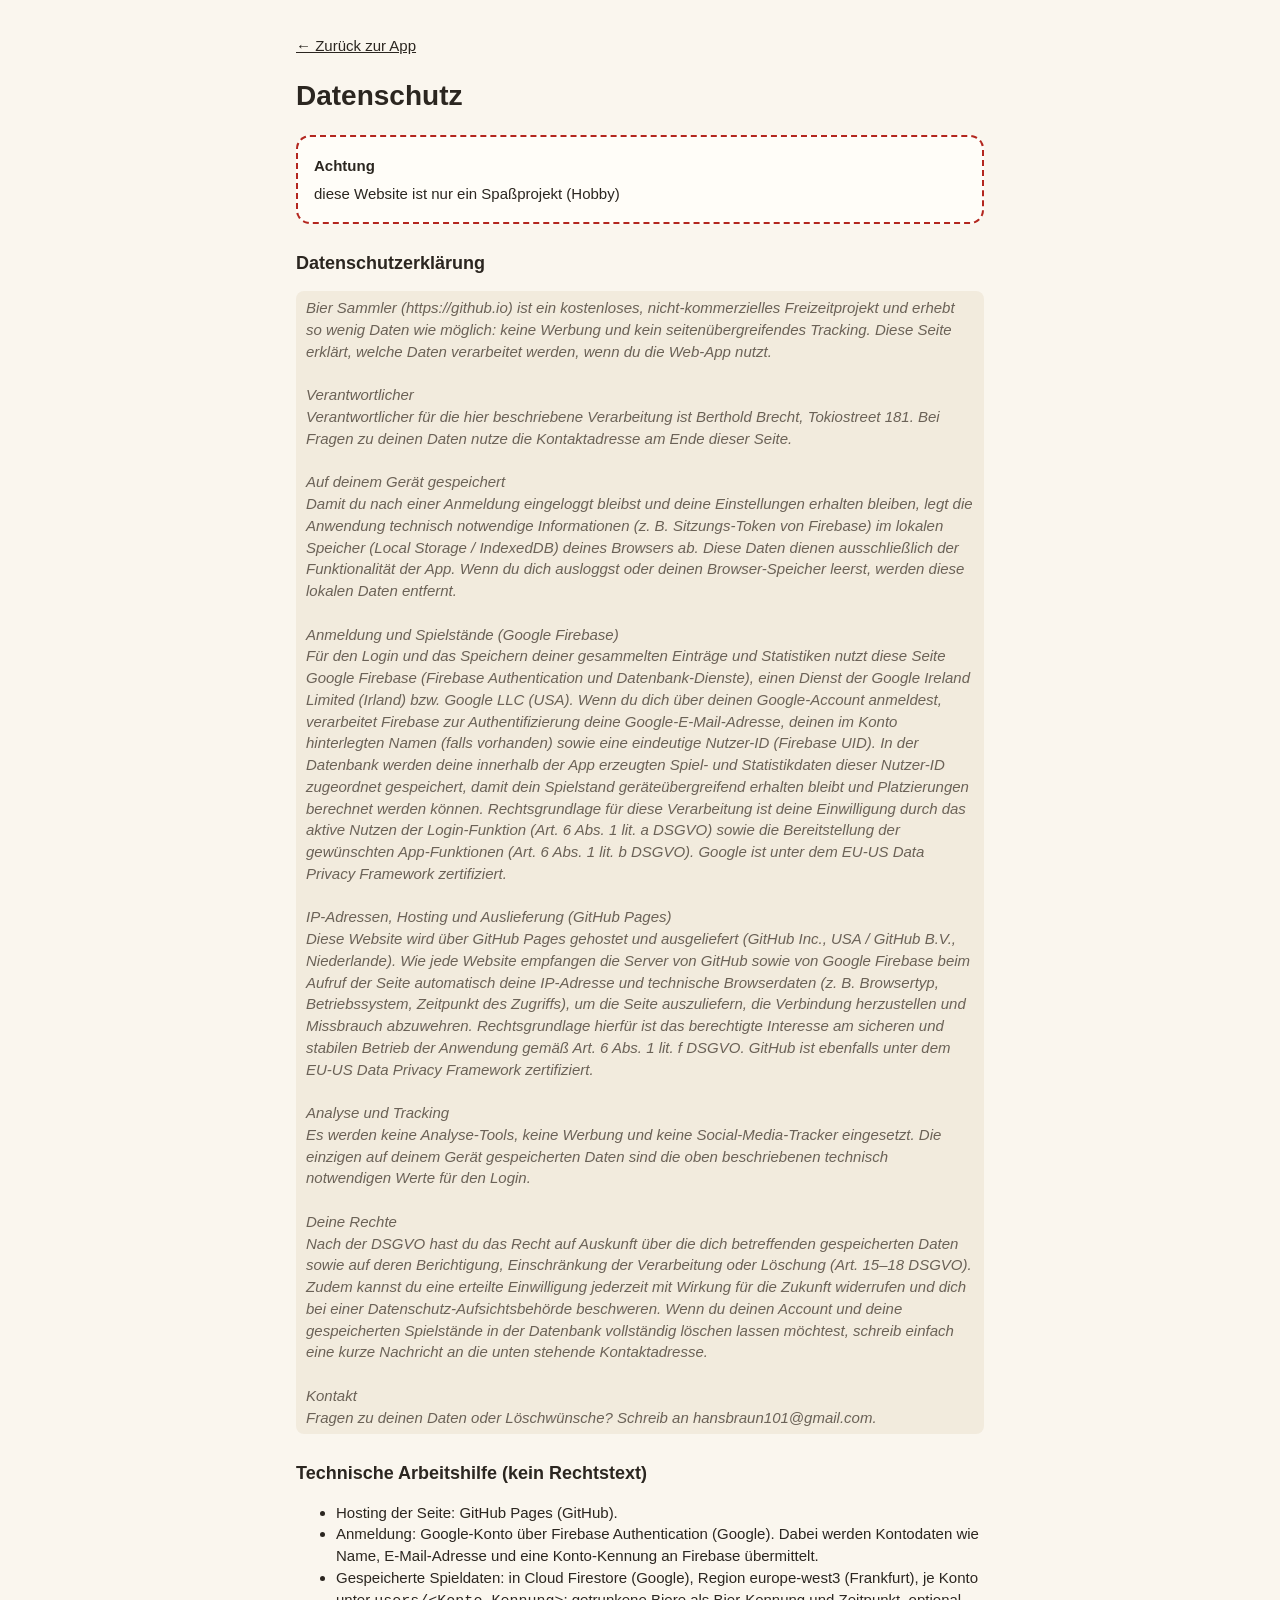
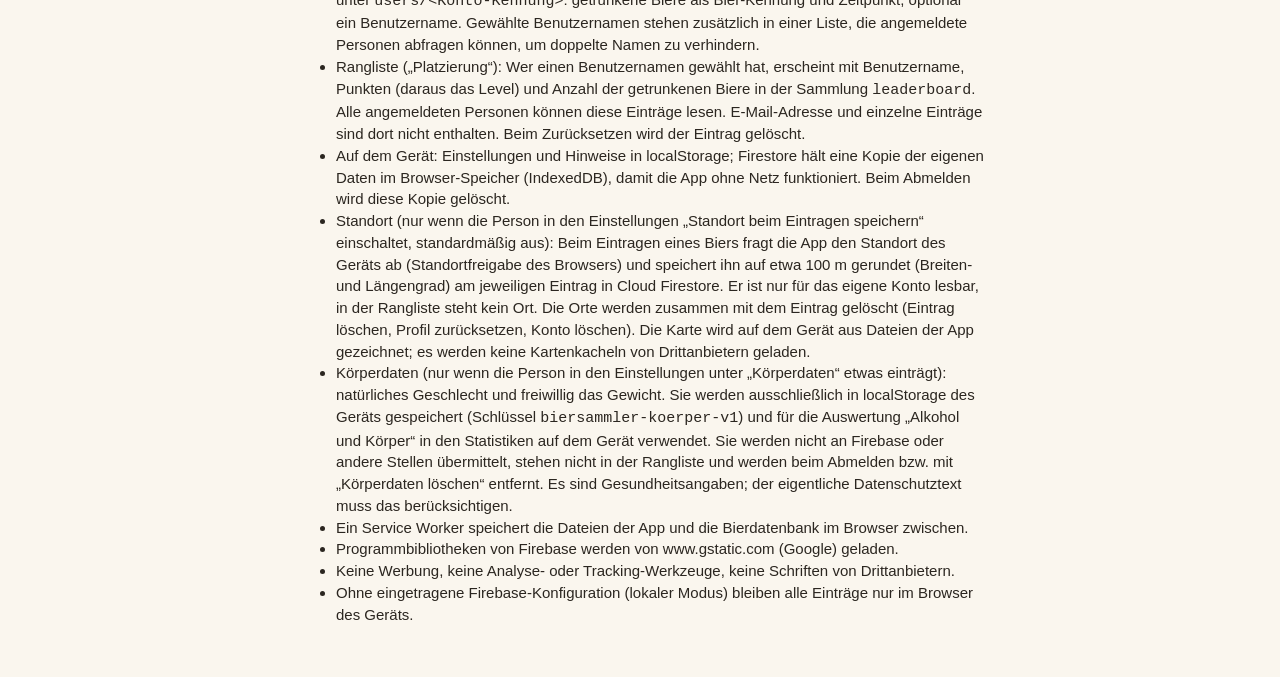
<file: datenschutz.html>
<!DOCTYPE html>
<!-- PLATZHALTER: Diese Seite enthält bewusst keine Datenschutzerklärung. Bitte selbst verfassen bzw. rechtlich prüfen lassen. -->
<html lang="de">
<head>
  <meta charset="utf-8">
  <meta name="viewport" content="width=device-width, initial-scale=1, viewport-fit=cover">
  <!-- iOS 26+: Ohne diese Angabe (oder mit "black-translucent") legt iOS in der Home-Bildschirm-App eine Milchglas-Unschärfe über die
       obersten ca. 100 px. "default" = feste Statusleiste, Seite beginnt darunter. iOS liest die Angabe nur beim Hinzufügen zum
       Home-Bildschirm: nach einer Änderung die App entfernen und neu hinzufügen (26.11.2026). -->
  <meta name="apple-mobile-web-app-status-bar-style" content="default">
  <meta name="robots" content="noindex">
  <title>Datenschutz – Bier Sammler</title>
  <script>try { var t = localStorage.getItem('biersammler-theme-v1'); if (t === 'light' || t === 'dark') document.documentElement.dataset.theme = t; } catch (e) {}</script>
  <link rel="icon" type="image/png" sizes="32x32" href="icons/favicon-32.png">
  <link rel="stylesheet" href="css/style.css">
</head>
<body>
  <!-- KOPF-DECKEL: undurchsichtige Leiste hinter der Statusleiste; verhindert die Unschärfe von iOS 26 (css/style.css, .top-cap) -->
  <div class="top-cap" aria-hidden="true"></div>
  <main class="wrap legal-page">
    <p><a href="./">← Zurück zur App</a></p>
    <h1>Datenschutz</h1>

    <div class="placeholder">
      <p><b>Achtung</b></p>
      <p>diese Website ist nur ein Spaßprojekt (Hobby)</p>
    </div>

    <h2>Datenschutzerklärung</h2>
    <p class="placeholder-line">
      Bier Sammler (https://github.io) ist ein kostenloses, nicht-kommerzielles Freizeitprojekt und erhebt so wenig Daten wie möglich: keine Werbung und kein seitenübergreifendes Tracking. Diese Seite erklärt, welche Daten verarbeitet werden, wenn du die Web-App nutzt. <br>
      <br>
      Verantwortlicher<br>

      Verantwortlicher für die hier beschriebene Verarbeitung ist Berthold Brecht, Tokiostreet 181. Bei Fragen zu deinen Daten nutze die Kontaktadresse am Ende dieser Seite.
      <br>
      <br>
      Auf deinem Gerät gespeichert<br>

      Damit du nach einer Anmeldung eingeloggt bleibst und deine Einstellungen erhalten bleiben, legt die Anwendung technisch notwendige Informationen (z. B. Sitzungs-Token von Firebase) im lokalen Speicher (Local Storage / IndexedDB) deines Browsers ab.
      Diese Daten dienen ausschließlich der Funktionalität der App. Wenn du dich ausloggst oder deinen Browser-Speicher leerst, werden diese lokalen Daten entfernt.
      <br>
      <br>
      Anmeldung und Spielstände (Google Firebase)<br>

      Für den Login und das Speichern deiner gesammelten Einträge und Statistiken nutzt diese Seite Google Firebase (Firebase Authentication und Datenbank-Dienste), einen Dienst der Google Ireland Limited (Irland) bzw. Google LLC (USA).
      Wenn du dich über deinen Google-Account anmeldest, verarbeitet Firebase zur Authentifizierung deine Google-E-Mail-Adresse, deinen im Konto hinterlegten Namen (falls vorhanden) sowie eine eindeutige Nutzer-ID (Firebase UID). In der Datenbank werden deine innerhalb der App erzeugten Spiel- und Statistikdaten dieser Nutzer-ID zugeordnet gespeichert, damit dein Spielstand geräteübergreifend erhalten bleibt und Platzierungen berechnet werden können.
      Rechtsgrundlage für diese Verarbeitung ist deine Einwilligung durch das aktive Nutzen der Login-Funktion (Art. 6 Abs. 1 lit. a DSGVO) sowie die Bereitstellung der gewünschten App-Funktionen (Art. 6 Abs. 1 lit. b DSGVO). Google ist unter dem EU-US Data Privacy Framework zertifiziert.
      <br>
      <br>
      IP-Adressen, Hosting und Auslieferung (GitHub Pages)<br>

      Diese Website wird über GitHub Pages gehostet und ausgeliefert (GitHub Inc., USA / GitHub B.V., Niederlande).
      Wie jede Website empfangen die Server von GitHub sowie von Google Firebase beim Aufruf der Seite automatisch deine IP-Adresse und technische Browserdaten (z. B. Browsertyp, Betriebssystem, Zeitpunkt des Zugriffs), um die Seite auszuliefern, die Verbindung herzustellen und Missbrauch abzuwehren.
      Rechtsgrundlage hierfür ist das berechtigte Interesse am sicheren und stabilen Betrieb der Anwendung gemäß Art. 6 Abs. 1 lit. f DSGVO. GitHub ist ebenfalls unter dem EU-US Data Privacy Framework zertifiziert.
      <br>
      <br>
      Analyse und Tracking<br>

      Es werden keine Analyse-Tools, keine Werbung und keine Social-Media-Tracker eingesetzt. Die einzigen auf deinem Gerät gespeicherten Daten sind die oben beschriebenen technisch notwendigen Werte für den Login.
      <br>
      <br>
      Deine Rechte<br>

      Nach der DSGVO hast du das Recht auf Auskunft über die dich betreffenden gespeicherten Daten sowie auf deren Berichtigung, Einschränkung der Verarbeitung oder Löschung (Art. 15–18 DSGVO). Zudem kannst du eine erteilte Einwilligung jederzeit mit Wirkung für die Zukunft widerrufen und dich bei einer Datenschutz-Aufsichtsbehörde beschweren.
      Wenn du deinen Account und deine gespeicherten Spielstände in der Datenbank vollständig löschen lassen möchtest, schreib einfach eine kurze Nachricht an die unten stehende Kontaktadresse.
      <br>
      <br>
      Kontakt<br>

      Fragen zu deinen Daten oder Löschwünsche? Schreib an hansbraun101@gmail.com.</p>

    <h2>Technische Arbeitshilfe (kein Rechtstext)</h2>
    <ul>
      <li>Hosting der Seite: GitHub Pages (GitHub).</li>
      <li>Anmeldung: Google-Konto über Firebase Authentication (Google). Dabei werden Kontodaten wie Name, E-Mail-Adresse
        und eine Konto-Kennung an Firebase übermittelt.</li>
      <li>Gespeicherte Spieldaten: in Cloud Firestore (Google), Region europe-west3 (Frankfurt), je Konto unter
        <code>users/&lt;Konto-Kennung&gt;</code>: getrunkene Biere als Bier-Kennung und Zeitpunkt, optional ein Benutzername.
        Gewählte Benutzernamen stehen zusätzlich in einer Liste, die angemeldete Personen abfragen können, um doppelte Namen
        zu verhindern.</li>
      <li>Rangliste („Platzierung“): Wer einen Benutzernamen gewählt hat, erscheint mit Benutzername, Punkten (daraus das
        Level) und Anzahl der getrunkenen Biere in der Sammlung <code>leaderboard</code>. Alle angemeldeten Personen können
        diese Einträge lesen. E-Mail-Adresse und einzelne Einträge sind dort nicht enthalten. Beim Zurücksetzen wird der
        Eintrag gelöscht.</li>
      <li>Auf dem Gerät: Einstellungen und Hinweise in localStorage; Firestore hält eine Kopie der eigenen Daten im
        Browser-Speicher (IndexedDB), damit die App ohne Netz funktioniert. Beim Abmelden wird diese Kopie gelöscht.</li>
      <li>Standort (nur wenn die Person in den Einstellungen „Standort beim Eintragen speichern“ einschaltet, standardmäßig aus):
        Beim Eintragen eines Biers fragt die App den Standort des Geräts ab (Standortfreigabe des Browsers) und speichert ihn auf
        etwa 100 m gerundet (Breiten- und Längengrad) am jeweiligen Eintrag in Cloud Firestore. Er ist nur für das eigene Konto
        lesbar, in der Rangliste steht kein Ort. Die Orte werden zusammen mit dem Eintrag gelöscht (Eintrag löschen, Profil
        zurücksetzen, Konto löschen). Die Karte wird auf dem Gerät aus Dateien der App gezeichnet; es werden keine Kartenkacheln
        von Drittanbietern geladen.</li>
      <li>Körperdaten (nur wenn die Person in den Einstellungen unter „Körperdaten“ etwas einträgt): natürliches Geschlecht und
        freiwillig das Gewicht. Sie werden ausschließlich in localStorage des Geräts gespeichert (Schlüssel
        <code>biersammler-koerper-v1</code>) und für die Auswertung „Alkohol und Körper“ in den Statistiken auf dem Gerät
        verwendet. Sie werden nicht an Firebase oder andere Stellen übermittelt, stehen nicht in der Rangliste und werden beim
        Abmelden bzw. mit „Körperdaten löschen“ entfernt. Es sind Gesundheitsangaben; der eigentliche Datenschutztext muss das
        berücksichtigen.</li>
      <li>Ein Service Worker speichert die Dateien der App und die Bierdatenbank im Browser zwischen.</li>
      <li>Programmbibliotheken von Firebase werden von www.gstatic.com (Google) geladen.</li>
      <li>Keine Werbung, keine Analyse- oder Tracking-Werkzeuge, keine Schriften von Drittanbietern.</li>
      <li>Ohne eingetragene Firebase-Konfiguration (lokaler Modus) bleiben alle Einträge nur im Browser des Geräts.</li>
    </ul>
  </main>
</body>
</html>
</file>
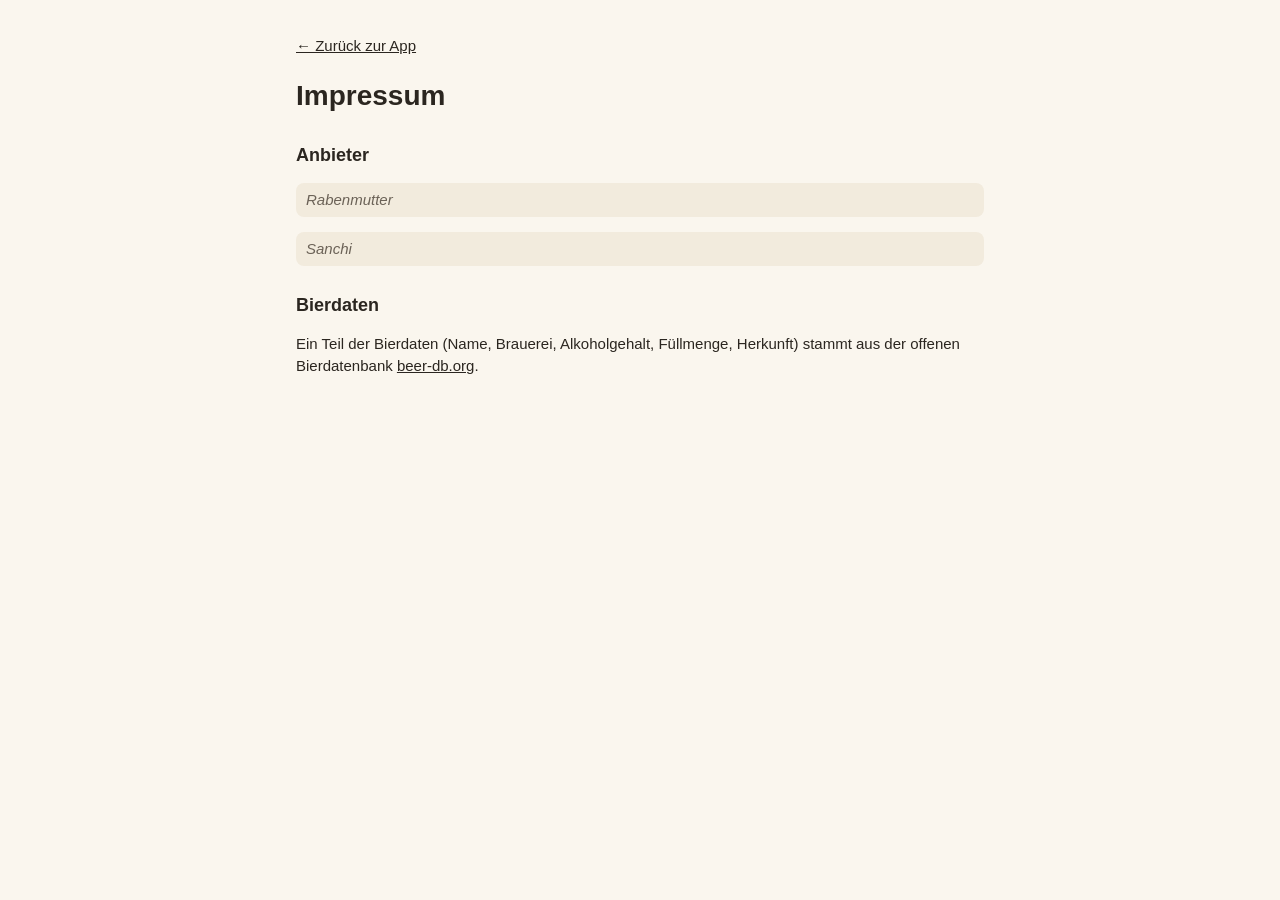
<file: impressum.html>
<!DOCTYPE html>
<!-- PLATZHALTER: Diese Seite enthält bewusst keinen Rechtstext. Bitte selbst ausfüllen bzw. rechtlich prüfen lassen. -->
<html lang="de">
<head>
  <meta charset="utf-8">
  <meta name="viewport" content="width=device-width, initial-scale=1, viewport-fit=cover">
  <!-- iOS 26+: Ohne diese Angabe (oder mit "black-translucent") legt iOS in der Home-Bildschirm-App eine Milchglas-Unschärfe über die
       obersten ca. 100 px. "default" = feste Statusleiste, Seite beginnt darunter. iOS liest die Angabe nur beim Hinzufügen zum
       Home-Bildschirm: nach einer Änderung die App entfernen und neu hinzufügen (26.11.2026). -->
  <meta name="apple-mobile-web-app-status-bar-style" content="default">
  <meta name="robots" content="noindex">
  <title>Impressum – Bier Sammler</title>
  <script>try { var t = localStorage.getItem('biersammler-theme-v1'); if (t === 'light' || t === 'dark') document.documentElement.dataset.theme = t; } catch (e) {}</script>
  <link rel="icon" type="image/png" sizes="32x32" href="icons/favicon-32.png">
  <link rel="stylesheet" href="css/style.css">
</head>
<body>
  <!-- KOPF-DECKEL: undurchsichtige Leiste hinter der Statusleiste; verhindert die Unschärfe von iOS 26 (css/style.css, .top-cap) -->
  <div class="top-cap" aria-hidden="true"></div>
  <main class="wrap legal-page">
    <p><a href="./">← Zurück zur App</a></p>
    <h1>Impressum</h1>
    <h2>Anbieter</h2>
    <p class="placeholder-line">Rabenmutter</p>
    <p class="placeholder-line">Sanchi</p>
    <h2>Bierdaten</h2>
    <p>Ein Teil der Bierdaten (Name, Brauerei, Alkoholgehalt, Füllmenge, Herkunft) stammt aus der offenen Bierdatenbank
      <a href="https://beer-db.org" target="_blank" rel="noopener">beer-db.org</a>.</p>
  </main>
</body>
</html>
</file>
<file: css/style.css>
/* Bier Sammler – Gestaltung.
   Alle Farben stehen als Variablen in diesem ersten Abschnitt. Der dunkle Modus steht zweimal da
   (System-Einstellung und Auswahl „dunkel“ in den Einstellungen): Änderungen bitte in beiden Blöcken. */

/* ---------- Farben: hell ---------- */
:root, ::backdrop {
  color-scheme: light;
  --bg: #FAF6EE;          /* Seitenhintergrund (cremeweiß) */
  --surface: #FFFDF8;     /* Karten, Dialoge */
  --surface-2: #F2EBDD;   /* Flächen innerhalb von Dialogen, Eingabefelder */
  --text: #2B2620;
  --muted: #6B6257;       /* gedämpfte Schrift (Kontrast 5,7 : 1 auf --bg) */
  --line: #E4D9C6;
  --accent: #C27A06;      /* Bernstein: Level-Ring, Hervorhebungen */
  --strong: #3B2A1A;      /* Hauptknöpfe („+“, Bestätigen) */
  --on-strong: #FFFAF0;
  --focus: #2F6FA8;
  --ok: #3F7A4C;
  --danger: #B3261E;
  --on-danger: #FFFFFF;
  --shadow: rgb(70 50 20 / 0.16);
  /* Fenster heben sich nur per Schatten und feiner Kante ab, OHNE abgedunkelten Hintergrund (sonst müsste sich oben die Statusleiste
     umfärben, und das macht iOS sichtbar verzögert; siehe KOPF-DECKEL, 26.11.2026) */
  --sheet-edge: #CDBB9C;
  --sheet-shadow: rgb(70 50 20 / 0.42);
  --sheet-shadow-near: rgb(70 50 20 / 0.18);
  --radius: 16px;

  /* Kategorie-Farben (1 Standardgebräu … 5 Heiligtum) und die Schrift darauf; --rd gehört zur Spezialkarte Raddelfuß */
  --k1: #D8CFBF; --on-k1: #2B2620;  /* Standardgebräu: Malz-Beige */
  --k2: #3F7A4C; --on-k2: #FFFFFF;  /* Klassiker: Hopfengrün */
  --k3: #2F6FA8; --on-k3: #FFFFFF;  /* Spezialität: Blau */
  --rd: #C62F2F; --on-rd: #FFFFFF;  /* Raddelfuß: Rot (mit Weiß, siehe .bcard.sp-raddel); Weiß darauf 5,5 : 1 */
  --k4: #7B4FB3; --on-k4: #FFFFFF;  /* Zaubertrank: Violett */
  --k5: #E0A91B; --on-k5: #2B2010;  /* Heiligtum: Gold */
  --foil-k4: 0.65; --foil-k5: 0.5;  /* Deckkraft der Holo-Folie: im dunklen Modus schwächer, sonst leidet die Lesbarkeit */
  /* STANDORT-KARTE (js/karte.js): Wasser/Außenfläche, Land, Deutschland, Grenzlinie, Berlin-Ortsteile, Beschriftung, Punkt, Punktrand */
  --map-bg: #D3E1E8; --map-land: #ECEBE6; --map-de: #F6F5F1; --map-line: #BDBDB6; --map-ort: #E5ECE6; --map-label: #84857F; --map-dot: #F2690A; --map-ring: #FFFFFF;
  /* ALKOHOL-AUSWERTUNG: Label A bis D wie beim Energielabel, feste Farben mit fester Schrift (gelten in hell und dunkel; Kontrast ≥ 4,9 : 1) */
  --lab-a: #2F7D4F; --on-lab-a: #FFFFFF;
  --lab-b: #A8C834; --on-lab-b: #1B2A05;
  --lab-c: #F2A33A; --on-lab-c: #3A2000;
  --lab-d: #C8412F; --on-lab-d: #FFFFFF;
}

/* ---------- Farben: dunkel (System-Einstellung, sofern nicht „hell“ gewählt) ---------- */
@media (prefers-color-scheme: dark) {
  :root:not([data-theme="light"]), :root:not([data-theme="light"]) ::backdrop {
    color-scheme: dark;
    --bg: #15130F;
    --surface: #201D18;
    --surface-2: #2B2720;
    --text: #F1EBE0;
    --muted: #A99F90;
    --line: #3A342B;
    --accent: #F2B33D;
    --strong: #F1EBE0;
    --on-strong: #15130F;
    --focus: #78ACDC;
    --ok: #79B886;
    --danger: #FF8A80;
    --on-danger: #15130F;
    --shadow: rgb(0 0 0 / 0.5);
    --sheet-edge: #5E5446;
    --sheet-shadow: rgb(0 0 0 / 0.9);
    --sheet-shadow-near: rgb(0 0 0 / 0.6);
    --k1: #A39A8B; --on-k1: #15130F;
    --k2: #79B886; --on-k2: #15130F;
    --k3: #78ACDC; --on-k3: #15130F;
    --rd: #F08A82; --on-rd: #15130F;
    --k4: #B796E2; --on-k4: #15130F;
    --k5: #F2C14E; --on-k5: #15130F;
    --foil-k4: 0.5; --foil-k5: 0.3;
    --map-bg: #141D22; --map-land: #1F2327; --map-de: #272C30; --map-line: #454B50; --map-ort: #2C3935; --map-label: #98A0A2; --map-dot: #FFA23F; --map-ring: #15130F;
  }
}
/* ---------- Farben: dunkel (Auswahl „dunkel“) – identisch zum Block darüber ---------- */
:root[data-theme="dark"], :root[data-theme="dark"] ::backdrop {
  color-scheme: dark;
  --bg: #15130F;
  --surface: #201D18;
  --surface-2: #2B2720;
  --text: #F1EBE0;
  --muted: #A99F90;
  --line: #3A342B;
  --accent: #F2B33D;
  --strong: #F1EBE0;
  --on-strong: #15130F;
  --focus: #78ACDC;
  --ok: #79B886;
  --danger: #FF8A80;
  --on-danger: #15130F;
  --shadow: rgb(0 0 0 / 0.5);
  --sheet-edge: #5E5446;
  --sheet-shadow: rgb(0 0 0 / 0.9);
  --sheet-shadow-near: rgb(0 0 0 / 0.6);
  --k1: #A39A8B; --on-k1: #15130F;
  --k2: #79B886; --on-k2: #15130F;
  --k3: #78ACDC; --on-k3: #15130F;
  --rd: #F08A82; --on-rd: #15130F;
  --k4: #B796E2; --on-k4: #15130F;
  --k5: #F2C14E; --on-k5: #15130F;
  --foil-k4: 0.5; --foil-k5: 0.3;
  --map-bg: #141D22; --map-land: #1F2327; --map-de: #272C30; --map-line: #454B50; --map-ort: #2C3935; --map-label: #98A0A2; --map-dot: #FFA23F; --map-ring: #15130F;
}

/* ---------- Grundlayout ---------- */
* { box-sizing: border-box; }
html { -webkit-text-size-adjust: 100%; }
/* Solange ein Dialog offen ist, scrollt die Seite dahinter nicht mit */
html:has(dialog[open]) { overflow: hidden; }
body {
  margin: 0;
  min-height: 100vh;
  background: var(--bg);
  color: var(--text);
  font: 15px/1.45 -apple-system, BlinkMacSystemFont, "Segoe UI", Inter, Roboto, sans-serif;
  -webkit-font-smoothing: antialiased;
}
h1, h2, h3 { font-family: ui-rounded, "SF Pro Rounded", -apple-system, BlinkMacSystemFont, "Segoe UI", Roboto, sans-serif; }
button, input, select, textarea { font: inherit; color: inherit; }
/* 16px in Eingabefeldern, damit iOS beim Antippen nicht hineinzoomt */
input, select, textarea { font-size: 16px; }
button { cursor: pointer; }
:focus-visible { outline: 2px solid var(--focus); outline-offset: 2px; }
.ico { width: 20px; height: 20px; flex-shrink: 0; fill: none; stroke: currentColor; stroke-width: 1.6; stroke-linecap: round; stroke-linejoin: round; }
.wrap {
  max-width: 1100px;
  margin: 0 auto;
  padding-left: max(16px, env(safe-area-inset-left));
  padding-right: max(16px, env(safe-area-inset-right));
}
.sr-only { position: absolute; width: 1px; height: 1px; overflow: hidden; clip: rect(0 0 0 0); white-space: nowrap; }

/* ---------- Knöpfe ---------- */
.btn {
  display: inline-flex; align-items: center; justify-content: center; gap: 6px;
  min-height: 40px; padding: 8px 16px;
  border: 1px solid var(--line); border-radius: 999px;
  background: var(--surface); color: var(--text);
  font-weight: 600;
}
.btn:hover { border-color: var(--muted); }
.btn.primary { background: var(--strong); border-color: var(--strong); color: var(--on-strong); }
.btn.danger { background: var(--danger); border-color: var(--danger); color: var(--on-danger); }
.btn.ghost { background: transparent; }
.btn:disabled { opacity: 0.5; cursor: default; }
.btn[hidden] { display: none; }
.icon-btn {
  display: inline-grid; place-items: center;
  width: 40px; height: 40px; padding: 0;
  border: 1px solid var(--line); border-radius: 50%;
  background: var(--surface); color: var(--text);
}
.icon-btn:hover { border-color: var(--muted); }

/* ---------- Anmeldesperre ---------- */
/* Solange <html> die Klasse "locked" trägt, ist nur die Anmeldeseite zu sehen; #main ist dann leer. */
.gate { display: none; }
.locked .top, .locked main, .locked .fab { display: none; }
.locked .gate {
  display: flex; flex-direction: column; align-items: center; justify-content: center; gap: 14px;
  min-height: 100vh; min-height: 100dvh;
  padding: max(24px, env(safe-area-inset-top)) max(24px, env(safe-area-inset-right)) max(24px, env(safe-area-inset-bottom)) max(24px, env(safe-area-inset-left));
  text-align: center;
}
.gate-logo { width: 96px; height: 96px; border-radius: 22px; box-shadow: 0 6px 20px var(--shadow); }
.gate-title { margin: 4px 0 0; font-size: 30px; }
.gate-sub { margin: 0 0 8px; max-width: 320px; color: var(--muted); }

/* ---------- Startbild ---------- */
/* Steht in index.html und deckt die Seite ab, bis die Anmeldung geklärt ist (js/app.js, hideSplash). Ohne dieses Bild wäre die Seite beim Start
   1–2 Sekunden leer. Fällt JS aus, blendet die Animation `splash-failsafe` das Bild nach 14 s von selbst aus (der Wächter in js/store.js meldet nach 12 s). */
.splash {
  position: fixed; inset: 0; z-index: 100;
  display: flex; flex-direction: column; align-items: center; justify-content: center; gap: 14px;
  background: var(--bg); color: var(--text);
  animation: splash-failsafe 0.01s 14s forwards;
}
.splash.done { opacity: 0; visibility: hidden; transition: opacity 0.25s ease, visibility 0s 0.25s; }
.splash-title { margin: 4px 0 0; font: 700 30px/1.2 ui-rounded, "SF Pro Rounded", -apple-system, BlinkMacSystemFont, "Segoe UI", Roboto, sans-serif; }
.splash-bar { position: relative; width: 120px; height: 4px; margin-top: 10px; border-radius: 2px; background: var(--line); overflow: hidden; }
.splash-bar::after { content: ""; position: absolute; top: 0; bottom: 0; left: 0; width: 40%; border-radius: 2px; background: var(--accent); animation: splash-run 1.1s ease-in-out infinite; }
@keyframes splash-run { from { transform: translateX(-100%); } to { transform: translateX(250%); } }
@keyframes splash-failsafe { to { opacity: 0; visibility: hidden; } }
@media (prefers-reduced-motion: reduce) { .splash-bar::after { animation: none; width: 100%; opacity: 0.5; } }

/* ---------- Kopfleiste ---------- */
/* KOPF-DECKEL: iOS 26 legt in Home-Bildschirm-Web-Apps eine Unschärfe über den oberen Rand (reicht bis unter die Statusleiste,
   verschwimmt auch ganz oben Titel und Level-Ring). Die Unschärfe entfällt, wenn am oberen Rand ein festes, volle Breite
   einnehmendes Element mit deckender Hintergrundfarbe liegt (wie die Kopfleisten von Nachrichtenseiten). Darum diese Leiste:
   NICHT pointer-events: none, KEIN backdrop-filter/opacity/Transparenz, sonst greift die Unschärfe wieder (26.11.2026).
   Außerhalb der Web-App ist safe-area-inset-top 0; die 12 px liegen dann im leeren oberen Rand der Kopfleiste.
   Die Leiste muss mindestens 8 px UNTER den Statusleisten-Bereich reichen (dort prüft iOS; 4 px reichen laut
   solectrus/solectrus#5916 nicht, nur so hoch wie die Statusleiste wirkte bei uns nicht). Darum 12 px, und die Kopfleiste
   beginnt 12 px tiefer, damit die Leiste nichts verdeckt. Ohne Statusleisten-Bereich (Browser-Tab) bleibt es bei 14 px. */
.top-cap { position: fixed; top: 0; left: 0; right: 0; z-index: 50; height: calc(env(safe-area-inset-top) + 12px); background: var(--bg); }
.top { padding-top: max(14px, calc(env(safe-area-inset-top) + 12px)); }
.top-row { display: flex; align-items: center; justify-content: space-between; gap: 12px; }
.brand { min-width: 0; }
.brand h1 { margin: 0; font-size: 26px; line-height: 1.15; letter-spacing: -0.01em; }
.who { margin: 2px 0 0; color: var(--muted); font-size: 14px; white-space: nowrap; overflow: hidden; text-overflow: ellipsis; }

/* Level-Ring: Kreis füllt sich mit dem Fortschritt im Level, Level-Zahl in der Mitte */
/* CHALLENGES: Der Ring ist ein Knopf (öffnet das Fenster „Challenges“); Knopf-Grundstile zurücksetzen */
.level { flex-shrink: 0; width: 56px; height: 56px; position: relative; padding: 0; border: 0; border-radius: 50%; background: none; color: inherit; font: inherit; cursor: pointer; }
.level:active { transform: scale(0.96); }
.level svg { width: 100%; height: 100%; transform: rotate(-90deg); }
.level .track { fill: none; stroke: var(--line); stroke-width: 5; }
.level .fill { fill: none; stroke: var(--accent); stroke-width: 5; stroke-linecap: round; transition: stroke-dashoffset 0.6s ease; }
.level .num {
  position: absolute; inset: 0; display: grid; place-items: center;
  font-family: ui-rounded, "SF Pro Rounded", -apple-system, sans-serif; font-weight: 800; font-size: 20px;
}

.tools { display: flex; align-items: center; gap: 10px; margin-top: 12px; padding-bottom: 6px; }
/* Hinweis zwischen den Knöpfen; höchstens zwei kleine Zeilen, damit die Zeile (40px Knopfhöhe) nicht wächst */
.sync {
  flex: 1; min-width: 0; max-height: 2.5em; overflow: hidden;
  color: var(--muted); font-size: 12px; line-height: 1.25; text-align: center;
  display: -webkit-box; -webkit-line-clamp: 2; -webkit-box-orient: vertical;
}
/* Mit dem Knopf „Platzierung“ bleibt auf schmalen Bildschirmen zu wenig Platz für den Sync-Hinweis (er würde zu
   „Wird synch…“ abgeschnitten). Dort rutscht der Hinweis, solange er sichtbar ist, in eine eigene Zeile darunter. */
.sync:empty { display: none; }
@media (max-width: 479px) {
  .tools.has-rank { flex-wrap: wrap; row-gap: 2px; }
  .tools.has-rank [data-act="settings"] { order: 2; margin-left: auto; } /* der Info-Knopf bleibt direkt neben „Platzierung“ */
  .tools.has-rank .sync { order: 3; flex: 1 1 100%; max-height: none; }
}
/* Sehr schmal (320 px) mit „Platzierung“ und Info-Knopf: Textknöpfe etwas kleiner, damit alle vier Knöpfe in eine Zeile passen */
@media (max-width: 359px) {
  .tools.has-rank { gap: 5px; }
  .tools.has-rank .btn { padding: 8px 9px; font-size: 14px; }
}

/* ---------- Inhalt ---------- */
main { padding-top: 12px; padding-bottom: calc(110px + env(safe-area-inset-bottom)); }
.empty { margin: 32px auto; max-width: 420px; text-align: center; color: var(--muted); }
.empty h2 { color: var(--text); font-size: 20px; margin: 12px 0 6px; }
.empty .bottle-art { width: 64px; height: 64px; color: var(--accent); }
.loading { display: grid; justify-items: center; gap: 12px; margin: 48px auto; color: var(--muted); }
.spinner { width: 32px; height: 32px; border-radius: 50%; border: 3px solid var(--line); border-top-color: var(--accent); animation: spin 0.9s linear infinite; }
@keyframes spin { to { transform: rotate(360deg); } }

/* ---------- „+“-Knopf ---------- */
.fab {
  position: fixed; z-index: 10;
  left: 50%; bottom: calc(18px + env(safe-area-inset-bottom));
  transform: translateX(-50%);
  width: 64px; height: 64px; border-radius: 50%;
  display: grid; place-items: center;
  border: 0; background: var(--strong); color: var(--on-strong);
  box-shadow: 0 8px 24px var(--shadow), 0 0 0 4px var(--bg);
  transition: transform 0.15s ease;
}
.fab svg { width: 30px; height: 30px; fill: none; stroke: currentColor; stroke-width: 2.4; stroke-linecap: round; }
.fab:active { transform: translateX(-50%) scale(0.94); }

/* ---------- Dialoge ---------- */
/* Auf dem Smartphone als Blatt von unten, ab 641px mittig */
dialog.sheet {
  width: 100%; max-width: 100%; max-height: 92vh; max-height: 92dvh;
  margin: auto 0 0; padding: 0;
  border: 0; border-radius: 22px 22px 0 0;
  background: var(--surface); color: var(--text);
  box-shadow: 0 -1px 0 var(--sheet-edge), 0 -3px 10px var(--sheet-shadow-near), 0 -18px 70px var(--sheet-shadow);
  overflow: hidden;
}
dialog.sheet[open] { display: flex; flex-direction: column; }
/* Durchsichtig (keine Abdunkelung, siehe --sheet-shadow). Es gibt ihn trotzdem: Tipp daneben schließt das Fenster.
   top: Er beginnt unter dem KOPF-DECKEL, sonst läge oben ein durchsichtiges Element über der Leiste und iOS zeichnete wieder die Unschärfe. */
dialog.sheet::backdrop { top: calc(env(safe-area-inset-top) + 12px); background: transparent; }
.sheet-head {
  display: flex; align-items: center; gap: 12px;
  padding: 16px max(16px, env(safe-area-inset-right)) 10px max(16px, env(safe-area-inset-left));
  border-bottom: 1px solid var(--line);
}
.sheet-head h2 { flex: 1; min-width: 0; margin: 0; font-size: 20px; }
/* Wachsen: der Inhalt füllt den ganzen Dialog; sonst gälte ein Tipp in leere Fläche als Tipp auf den Hintergrund.
   Grundgröße MUSS auto sein (nicht „flex: 1“ = 0 %): Safari rechnet 0 % im Dialog ohne feste Höhe als 0,
   dann zeigt das Blatt auf dem iPhone nur die Kopfzeile. Schrumpfen + min-height: 0 = Scrollen ab max-height. */
.sheet-body {
  flex: 1 1 auto; min-height: 0;
  overflow-y: auto; overscroll-behavior: contain;
  padding: 16px max(16px, env(safe-area-inset-right)) calc(20px + env(safe-area-inset-bottom)) max(16px, env(safe-area-inset-left));
}
.close { width: 36px; height: 36px; border: 0; border-radius: 50%; background: var(--surface-2); font-size: 22px; line-height: 1; }
.sheet.small .sheet-body { text-align: center; }
.sheet .actions { display: flex; flex-wrap: wrap; gap: 10px; justify-content: center; margin-top: 18px; }
@media (min-width: 641px) {
  dialog.sheet { max-width: 560px; max-height: 86vh; margin: auto; border-radius: 22px; box-shadow: 0 0 0 1px var(--sheet-edge), 0 4px 12px var(--sheet-shadow-near), 0 22px 80px var(--sheet-shadow); }
  dialog.sheet.small { max-width: 420px; }
  .sheet-body { padding-bottom: 22px; }
}
.note { color: var(--muted); font-size: 14px; }

.note.center, .center { text-align: center; }

/* ---------- Sammelkarte ---------- */
/* Kategorie-Farbe je Karte: .k1 … .k5 setzen --k (Fläche) und --on-k (Schrift darauf) */
.k1 { --k: var(--k1); --on-k: var(--on-k1); }
.k2 { --k: var(--k2); --on-k: var(--on-k2); }
.k3 { --k: var(--k3); --on-k: var(--on-k3); }
.sp-raddel { --k: var(--rd); --on-k: var(--on-rd); }
.k4 { --k: var(--k4); --on-k: var(--on-k4); }
.k5 { --k: var(--k5); --on-k: var(--on-k5); }
.sp-sanchi { --k: #FFC93C; --on-k: #1B1038; } /* Spezialkarte „Sanchi“ (feste Farben, gelten in hell und dunkel gleich) */
.sp-noir { --k: #111111; --on-k: #FFFFFF; }       /* Spezialkarte „Schwarz-Weiß“ (feste Farben) */
.sp-regenbogen { --k: #B79CFF; --on-k: #2A1650; } /* Spezialkarte „Regenbogen“ (feste Farben) */
.sp-hopfen { --k: #7BC96F; --on-k: #072A12; }       /* Spezialkarte „Heiliger Hopfen“ (feste Farben) */
.sp-koenig { --k: #D9AE3C; --on-k: #3A0610; }       /* Spezialkarte „Bierkönig“ (feste Farben) */
.sp-weltall { --k: #6B5BFF; --on-k: #FFFFFF; }      /* Spezialkarte „Außenseiter“ (feste Farben) */
/* Spezialkarten „Spezial Rot / Türkis / Orange / Rosa“ (Design sp-mono): --c = Kartenfarbe, --ink = Schrift und Zeichnung darauf (feste Farben, in hell und dunkel gleich).
   Schrift auf der Fläche mindestens 4,5 : 1 (Rot und Weiß 5,3 : 1, Türkis/Orange/Rosa mit sehr dunklem Ton der gleichen Farbe über 6 : 1). */
.sp-rot { --c: #BD3B44; --ink: #FFFFFF; }
.sp-tuerkis { --c: #46B3AC; --ink: #062F2D; }
.sp-orange { --c: #F0883A; --ink: #3A1A04; }
.sp-rosa { --c: #F0A3BC; --ink: #4A1429; }
.sp-mono { --k: var(--c); --on-k: var(--ink); }
/* Raster: Smartphone 2 Spalten (beste Karten: 2 × 3), breiter mehr Spalten.
   Die besten 6 Karten stehen ab 641px in 3, ab 1000px in 6 Spalten, damit keine Lücke in der letzten Reihe bleibt. */
.grid { display: grid; grid-template-columns: repeat(2, minmax(0, 1fr)); gap: 12px; }
@media (min-width: 641px) {
  .grid { grid-template-columns: repeat(auto-fill, minmax(170px, 1fr)); gap: 14px; }
  .grid.top { grid-template-columns: repeat(3, minmax(0, 1fr)); }
}
@media (min-width: 1000px) { .grid, .grid.top { grid-template-columns: repeat(6, minmax(0, 1fr)); } }
button.bcard { font: inherit; cursor: pointer; transition: transform 0.15s ease, box-shadow 0.15s ease; }
button.bcard:hover { transform: translateY(-2px); }
button.bcard:active { transform: scale(0.98); }

/* ---------- Startseite ---------- */
.home-head { display: flex; align-items: baseline; justify-content: space-between; gap: 12px; margin: 4px 0 6px; }
.home-head h2 { margin: 0; font-size: 20px; }
.progress { margin: 0; color: var(--muted); font-size: 14px; white-space: nowrap; }
.progress b { color: var(--text); }
.progress-bar { height: 6px; margin-bottom: 14px; border-radius: 999px; background: var(--line); overflow: hidden; }
.progress-bar span { display: block; height: 100%; border-radius: inherit; background: var(--accent); }
.more-toggle {
  display: flex; align-items: center; gap: 10px; width: 100%;
  margin: 18px 0 12px; padding: 12px 14px;
  border: 1px solid var(--line); border-radius: 14px;
  background: var(--surface); font-weight: 650; text-align: left;
}
.more-toggle:hover { border-color: var(--muted); }
.chev { width: 9px; height: 9px; flex-shrink: 0; border-right: 2px solid currentColor; border-bottom: 2px solid currentColor; transform: rotate(-45deg); transition: transform 0.2s ease; }
[aria-expanded="true"] > .chev { transform: rotate(45deg); }

/* ---------- Große Kartenansicht ---------- */
.card-view { width: min(240px, 72vw); margin: 4px auto 16px; perspective: 700px; }
/* Neigung und Lichtreflex (js/app.js, „tilt“): .live setzt das Skript, sobald die Karte beweglich ist.
   pan-y: senkrechtes Wischen scrollt weiter den Dialog, waagerechtes Ziehen neigt die Karte. */
.card-view .bcard { touch-action: pan-y; }
.card-view .bcard.live {
  transform: rotateX(var(--rx, 0deg)) rotateY(var(--ry, 0deg)) scale(calc(1 + var(--lift, 0) * 0.035)); will-change: transform;
  box-shadow: calc(var(--tx, 0) * 9px) calc(var(--ty, 0) * 9px + 6px + var(--lift, 0) * 6px) calc(20px + var(--lift, 0) * 12px) var(--shadow), 0 0 16px var(--glow, transparent);
}
.bcard.live::after { opacity: 1; }
.bcard.live .foil::before { animation: none; transform: translate(calc(var(--fx, 0.5) * -66.667%), calc(var(--fy, 0.5) * -66.667%)); }
.bcard.live .bottle { transform: translate(calc(var(--tx, 0) * 5px), calc(var(--ty, 0) * 3px)); }
.card-view .bcard .title { font-size: 20px; }
.sheet h3 { margin: 18px 0 8px; font-size: 16px; }
.facts { display: grid; gap: 0; margin: 0; }
.facts > div { display: grid; grid-template-columns: minmax(110px, 38%) 1fr; gap: 12px; padding: 8px 0; border-bottom: 1px solid var(--line); }
.facts > div:last-child { border-bottom: 0; }
.facts dt { color: var(--muted); }
.facts dd { margin: 0; overflow-wrap: anywhere; }
.facts.mine { padding: 4px 14px; border-radius: 14px; background: var(--surface-2); }
.facts.mine > div { border-color: color-mix(in srgb, var(--line) 70%, transparent); }
/* Punkte, die ein einzelnes Trinken dieses Biers bringt („+1,5“), neben den gesammelten Punkten */
.facts .per-beer { display: inline-block; margin-left: 6px; padding: 0 7px; border-radius: 999px; font-size: 13px; font-weight: 650; line-height: 20px;
  color: var(--muted); background: color-mix(in srgb, var(--text) 8%, transparent); white-space: nowrap; }
.desc { margin-top: 14px; border: 1px solid var(--line); border-radius: 14px; }
.desc summary { padding: 12px 14px; font-weight: 650; cursor: pointer; }
.desc p { margin: 0; padding: 0 14px 14px; white-space: pre-line; overflow-wrap: anywhere; }
.bcard {
  position: relative; display: flex; flex-direction: column; isolation: isolate;
  width: 100%; min-width: 0; padding: 0; overflow: hidden;
  border: 2px solid var(--k); border-radius: var(--radius);
  background: var(--surface); color: var(--text); text-align: left;
  box-shadow: 0 2px 10px var(--shadow);
}

/* Aufbau einer Karte, von hinten nach vorn (alle Karten gleich, nur das Material wechselt mit der Kategorie):
   .mat (0) Tönung, Muster und Körnung · .foil (1) Holo-Folie, nur Zaubertrank und Heiligtum · Inhalt (2) ·
   ::before (3) Zierrahmen · .band (4) Schriftband · ::after (1) Lichtreflex, nur in der großen Ansicht
   (liegt unter dem Inhalt, damit die Schrift scharf bleibt).
   Muster sind SVG-Masken: Die Farbe kommt aus den Variablen, also folgen sie hell und dunkel von selbst. */
.bcard {
  --grain: url("data:image/svg+xml,%3Csvg xmlns='http://www.w3.org/2000/svg' width='140' height='140'%3E%3Cfilter id='n' x='0' y='0' width='100%25' height='100%25'%3E%3CfeTurbulence type='fractalNoise' baseFrequency='.85' numOctaves='2' stitchTiles='stitch'/%3E%3CfeColorMatrix values='0 0 0 0 .5 0 0 0 0 .45 0 0 0 0 .4 1.6 0 0 0 -.55'/%3E%3C/filter%3E%3Crect width='100%25' height='100%25' filter='url(%23n)'/%3E%3C/svg%3E");
  --corner-tl: url("data:image/svg+xml,%3Csvg xmlns='http://www.w3.org/2000/svg' width='14' height='14'%3E%3Cpath d='M.6 14V7A6.4 6.4 0 0 0 7 .6H14' fill='none' stroke='%23000' stroke-width='1.2'/%3E%3Ccircle cx='2.6' cy='2.6' r='1.1'/%3E%3C/svg%3E");
  --corner-tr: url("data:image/svg+xml,%3Csvg xmlns='http://www.w3.org/2000/svg' width='14' height='14'%3E%3Cpath d='M13.4 14V7A6.4 6.4 0 0 1 7 .6H0' fill='none' stroke='%23000' stroke-width='1.2'/%3E%3Ccircle cx='11.4' cy='2.6' r='1.1'/%3E%3C/svg%3E");
  --corner-bl: url("data:image/svg+xml,%3Csvg xmlns='http://www.w3.org/2000/svg' width='14' height='14'%3E%3Cpath d='M.6 0V7A6.4 6.4 0 0 1 7 13.4H14' fill='none' stroke='%23000' stroke-width='1.2'/%3E%3Ccircle cx='2.6' cy='11.4' r='1.1'/%3E%3C/svg%3E");
  --corner-br: url("data:image/svg+xml,%3Csvg xmlns='http://www.w3.org/2000/svg' width='14' height='14'%3E%3Cpath d='M13.4 0V7A6.4 6.4 0 0 0 7 13.4H0' fill='none' stroke='%23000' stroke-width='1.2'/%3E%3Ccircle cx='11.4' cy='11.4' r='1.1'/%3E%3C/svg%3E");
  --rainbow: repeating-linear-gradient(115deg, #ff4fc8 0%, #ffb21f 7%, #2fe08a 14%, #1fb6ff 21%, #8a63ff 28%, #ff4fc8 35%);
}
.mat, .foil { position: absolute; inset: 0; z-index: 0; overflow: hidden; pointer-events: none; }
.mat { background: linear-gradient(180deg, color-mix(in srgb, var(--kt) 16%, transparent), transparent 62%); }
.mat::before, .mat::after { content: ""; position: absolute; inset: 0; }
.mat::before { background: var(--kt); opacity: 0.2; -webkit-mask-image: var(--pat, none); mask-image: var(--pat, none); -webkit-mask-size: var(--pat-s, auto); mask-size: var(--pat-s, auto); }
.mat::after { background-image: var(--grain); background-size: 140px; opacity: 0.36; }
/* Standardgebräu: Karton, nur Körnung. Klassiker: Leinen. Spezialität: Banknoten-Geflecht aus Kreisen.
   Raddelfuß: rot-weißes Karo wie eine Wirtshaus-Tischdecke. Zaubertrank: Sternenstaub. Heiligtum: gebürstetes Gold. */
.k1 .mat::before { display: none; }
.k1 .mat::after { opacity: 0.5; }
.k2 { --pat: url("data:image/svg+xml,%3Csvg xmlns='http://www.w3.org/2000/svg' width='6' height='6'%3E%3Cpath d='M0 1H6M0 4H6' stroke='%23000' stroke-width='.5'/%3E%3Cpath d='M1 0V6M4 0V6' stroke='%23000' stroke-width='.5' opacity='.55'/%3E%3C/svg%3E"); --pat-s: 6px 6px; }
.k3 { --pat: url("data:image/svg+xml,%3Csvg xmlns='http://www.w3.org/2000/svg' width='24' height='24'%3E%3Cg fill='none' stroke='%23000' stroke-width='.7'%3E%3Ccircle cx='12' cy='12' r='12'/%3E%3Ccircle cx='0' cy='0' r='12'/%3E%3Ccircle cx='24' cy='0' r='12'/%3E%3Ccircle cx='0' cy='24' r='12'/%3E%3Ccircle cx='24' cy='24' r='12'/%3E%3C/g%3E%3C/svg%3E"); --pat-s: 24px 24px; }
.sp-raddel { --pat: url("data:image/svg+xml,%3Csvg xmlns='http://www.w3.org/2000/svg' width='12' height='12'%3E%3Crect width='6' height='12' fill-opacity='.5'/%3E%3Crect width='12' height='6' fill-opacity='.5'/%3E%3C/svg%3E"); --pat-s: 12px 12px; }
.k4 { --pat: url("data:image/svg+xml,%3Csvg xmlns='http://www.w3.org/2000/svg' width='14' height='14'%3E%3Ccircle cx='7' cy='7' r='.9'/%3E%3C/svg%3E"); --pat-s: 14px 14px; }
.k5 { --pat: url("data:image/svg+xml,%3Csvg xmlns='http://www.w3.org/2000/svg' width='4' height='4'%3E%3Cpath d='M0 4L4 0M-1 1L1 -1M3 5L5 3' stroke='%23000' stroke-width='.7'/%3E%3C/svg%3E"); --pat-s: 4px 4px; }
.k4 .mat::before, .k5 .mat::before { opacity: 0.28; }
.sp-raddel .mat::before { opacity: 0.34; } /* Karo kräftiger, damit das Rot-Weiß auch in kleinen Karten auffällt */

/* Holo-Folie: ein Regenbogenverlauf, der hinter einer Maske wandert. Die Maske bestimmt, wo die Folie sichtbar ist
   (Zaubertrank: Sterne, Heiligtum: Rautengitter). Ruhig läuft er von selbst; in der großen Ansicht folgt er dem Finger
   bzw. der Maus (--fx, --fy, 0 … 1). Verschoben wird nur per transform, das ist günstig zu zeichnen. */
.foil { display: none; z-index: 1; }
.k4 .foil { display: block; opacity: var(--foil-k4); }
.k5 .foil { display: block; opacity: var(--foil-k5); }
.foil::before {
  content: ""; position: absolute; left: 0; top: 0; width: 300%; height: 300%;
  background: var(--rainbow);
  animation: foil-drift 11s ease-in-out infinite alternate;
}
@keyframes foil-drift { from { transform: translate(0, 0); } to { transform: translate(-66.667%, -66.667%); } }
.k4 .foil {
  -webkit-mask-image: url("data:image/svg+xml,%3Csvg xmlns='http://www.w3.org/2000/svg' width='56' height='56'%3E%3Cpath d='M12 4Q12 12 20 12Q12 12 12 20Q12 12 4 12Q12 12 12 4zM40 28Q40 34 46 34Q40 34 40 40Q40 34 34 34Q40 34 40 28zM46 3Q46 8 51 8Q46 8 46 13Q46 8 41 8Q46 8 46 3z'/%3E%3Ccircle cx='22' cy='46' r='1.7'/%3E%3Ccircle cx='4' cy='36' r='1.4'/%3E%3Ccircle cx='30' cy='14' r='1.3'/%3E%3C/svg%3E");
  mask-image: url("data:image/svg+xml,%3Csvg xmlns='http://www.w3.org/2000/svg' width='56' height='56'%3E%3Cpath d='M12 4Q12 12 20 12Q12 12 12 20Q12 12 4 12Q12 12 12 4zM40 28Q40 34 46 34Q40 34 40 40Q40 34 34 34Q40 34 40 28zM46 3Q46 8 51 8Q46 8 46 13Q46 8 41 8Q46 8 46 3z'/%3E%3Ccircle cx='22' cy='46' r='1.7'/%3E%3Ccircle cx='4' cy='36' r='1.4'/%3E%3Ccircle cx='30' cy='14' r='1.3'/%3E%3C/svg%3E");
  -webkit-mask-size: 56px 56px; mask-size: 56px 56px;
}
.k5 .foil {
  --rainbow: repeating-linear-gradient(115deg, #f2b21a 0%, #fff0a0 7%, #ff8a3d 14%, #ffd24a 21%, #4fd0ff 26%, #f2b21a 35%);
  -webkit-mask-image: url("data:image/svg+xml,%3Csvg xmlns='http://www.w3.org/2000/svg' width='22' height='22'%3E%3Cpath d='M11 0L22 11L11 22L0 11Z' fill='none' stroke='%23000' stroke-width='1.2'/%3E%3Ccircle cx='11' cy='11' r='1.8'/%3E%3C/svg%3E");
  mask-image: url("data:image/svg+xml,%3Csvg xmlns='http://www.w3.org/2000/svg' width='22' height='22'%3E%3Cpath d='M11 0L22 11L11 22L0 11Z' fill='none' stroke='%23000' stroke-width='1.2'/%3E%3Ccircle cx='11' cy='11' r='1.8'/%3E%3C/svg%3E");
  -webkit-mask-size: 22px 22px; mask-size: 22px 22px;
}

/* Zierrahmen mit eingezogenen Ecken, unterhalb des Schriftbands. */
.bcard::before {
  content: ""; position: absolute; inset: 37px 6px 6px; z-index: 3; pointer-events: none;
  background: color-mix(in srgb, var(--kt) 72%, transparent);
  -webkit-mask: var(--corner-tl) 0 0 / 14px 14px no-repeat, var(--corner-tr) 100% 0 / 14px 14px no-repeat,
                var(--corner-bl) 0 100% / 14px 14px no-repeat, var(--corner-br) 100% 100% / 14px 14px no-repeat,
                linear-gradient(#000, #000) 14px 0 / calc(100% - 28px) 1.2px no-repeat,
                linear-gradient(#000, #000) 14px 100% / calc(100% - 28px) 1.2px no-repeat,
                linear-gradient(#000, #000) 0 14px / 1.2px calc(100% - 28px) no-repeat,
                linear-gradient(#000, #000) 100% 14px / 1.2px calc(100% - 28px) no-repeat;
  mask: var(--corner-tl) 0 0 / 14px 14px no-repeat, var(--corner-tr) 100% 0 / 14px 14px no-repeat,
        var(--corner-bl) 0 100% / 14px 14px no-repeat, var(--corner-br) 100% 100% / 14px 14px no-repeat,
        linear-gradient(#000, #000) 14px 0 / calc(100% - 28px) 1.2px no-repeat,
        linear-gradient(#000, #000) 14px 100% / calc(100% - 28px) 1.2px no-repeat,
        linear-gradient(#000, #000) 0 14px / 1.2px calc(100% - 28px) no-repeat,
        linear-gradient(#000, #000) 100% 14px / 1.2px calc(100% - 28px) no-repeat;
}
/* Lichtreflex (nur in der großen Ansicht, siehe .live): Licht am Finger, leichte Abdunklung auf der Gegenseite.
   Zaubertrank und Heiligtum bekommen zusätzlich einen Regenbogen-Schimmer, der mit dem Finger wandert. */
.bcard::after {
  content: ""; position: absolute; inset: 0; z-index: 1; pointer-events: none; opacity: 0;
  background: radial-gradient(circle at var(--mx, 50%) var(--my, 30%), rgb(255 255 255 / 0.4), rgb(255 255 255 / 0.1) 38%, transparent 62%),
              radial-gradient(circle at calc(100% - var(--mx, 50%)) calc(100% - var(--my, 30%)), rgb(0 0 0 / 0.1), transparent 65%);
}
.k4::after, .k5::after {
  background: radial-gradient(circle at var(--mx, 50%) var(--my, 30%), rgb(255 255 255 / 0.4), rgb(255 255 255 / 0.1) 38%, transparent 62%),
              conic-gradient(from 0deg at var(--mx, 50%) var(--my, 30%), rgb(255 79 200 / 0.12), rgb(255 178 31 / 0.12), rgb(47 224 138 / 0.12), rgb(31 182 255 / 0.12), rgb(138 99 255 / 0.12), rgb(255 79 200 / 0.12)),
              radial-gradient(circle at calc(100% - var(--mx, 50%)) calc(100% - var(--my, 30%)), rgb(0 0 0 / 0.1), transparent 65%);
}

/* Schriftband: ein durchgehender Balken über die ganze Kartenbreite, nur der Kategorie-Name (passt auch in schmale Karten).
   Zaubertrank und Heiligtum bekommen zusätzlich einen wandernden Glanz. */
.band {
  position: relative; z-index: 4; display: block; margin: 0; padding: 0;
  box-shadow: 0 1px 0 rgb(0 0 0 / 0.18), 0 2px 5px rgb(0 0 0 / 0.14);
}
.band .kat {
  display: block; height: 30px; padding: 0 12px; overflow: hidden;
  background: linear-gradient(180deg, color-mix(in srgb, var(--bk, var(--k)) 90%, #fff), color-mix(in srgb, var(--bk, var(--k)) 92%, #000));
  color: var(--on-k); font-size: 13px; font-weight: 750; line-height: 30px; letter-spacing: 0.01em;
  text-align: center; text-overflow: ellipsis; white-space: nowrap;
}
/* Raddelfuß: rotes Band mit zwei weißen Zierlinien (oben und unten) */
.sp-raddel .band .kat { box-shadow: inset 0 2px 0 rgb(255 255 255 / 0.9), inset 0 -2px 0 rgb(255 255 255 / 0.9); }
.k4 .band .kat, .k5 .band .kat {
  background: linear-gradient(105deg, transparent 38%, rgb(255 255 255 / 0.5) 50%, transparent 62%) 120% 0 / 250% 100% no-repeat,
              linear-gradient(180deg, color-mix(in srgb, var(--bk, var(--k)) 90%, #fff), color-mix(in srgb, var(--bk, var(--k)) 92%, #000));
  animation: ribbon-sheen 4.4s ease-in-out infinite;
}
@keyframes ribbon-sheen { 0%, 55% { background-position: 120% 0, 0 0; } 100% { background-position: -120% 0, 0 0; } }
/* Zähler „Lvl n“ als Plakette oben rechts in der Karte, INNERHALB des Zierrahmens (Rahmen beginnt 7 px unter dem Band und 6 px vom Rand,
   die Ecke ist 14 px groß): 13 px Abstand von oben und rechts lassen Linie und Ecke ganz frei. Klein gehalten, damit sie auch auf schmalen
   Karten (ca. 170 px) nicht an die Sterne der Flasche stößt. Bierkönig hat Eckornamente und weicht aus (eigener Wert dort). */
.count {
  position: absolute; top: 13px; right: 13px;
  min-width: 0; padding: 1px 7px; border-radius: 999px;
  background: var(--k); color: var(--on-k);
  font: 800 12.5px/1.3 ui-rounded, "SF Pro Rounded", -apple-system, sans-serif; text-align: center;
}
.bcard-body { flex: 1; position: relative; z-index: 2; display: flex; flex-direction: column; align-items: center; gap: 4px; padding: 16px 12px 6px; text-align: center; min-width: 0; }
/* Herkunft unten auf der Karte: Bundesland, bei Bieren aus dem Ausland das Land. Ohne Angabe bleibt nur die Zierlinie. */
.origin {
  position: relative; z-index: 2; display: flex; align-items: center; gap: 6px; min-height: 18px; padding: 0 14px 12px;
  color: var(--muted); font-size: 11px; font-weight: 650; letter-spacing: 0.03em;
}
.origin::before, .origin::after { content: ""; flex: 1; height: 1px; background: linear-gradient(90deg, transparent, color-mix(in srgb, var(--kt) 65%, transparent)); }
.origin::after { transform: scaleX(-1); }
.origin:has(.o)::before, .origin:has(.o)::after { display: none; } /* die Box ist selbst der Schmuck und braucht die Breite */
.origin:has(.o) { justify-content: center; }
/* Herkunft als kleine Box mit weißer Schrift, für alle Bundesländer und Länder dieselbe Farbe: ein warmes, dunkles Graubraun (Kontrast zu Weiß 7,7 : 1),
   das zum Karton-Look der Karten passt und in hell und dunkel gleich bleibt. */
.origin .o {
  min-width: 0; max-width: 100%; padding: 1px 6px; overflow: hidden; border-radius: 4px;
  background: #5B5246; color: #fff;
  font-size: 10.5px; font-weight: 750; line-height: 15px; letter-spacing: 0.02em; text-overflow: ellipsis; white-space: nowrap;
  box-shadow: 0 1px 2px rgb(0 0 0 / 0.25);
}
.bottle { width: 26px; height: 62px; margin-bottom: 4px; fill: var(--kt); }
.bottle .body { stroke: color-mix(in srgb, var(--kt) 62%, #000); stroke-width: 0.9; stroke-linejoin: round; }
.bottle .cap { fill: color-mix(in srgb, var(--kt) 38%, #2B2620); }
.bottle .shade { fill: #000; opacity: 0.16; }
.bottle .label { fill: var(--surface); opacity: 0.9; }
.bottle .hop { fill: color-mix(in srgb, var(--kt) 72%, #000); }
.bottle .hop-scales { fill: none; stroke: var(--surface); stroke-width: 0.7; stroke-linecap: round; }
.bcard .title {
  display: -webkit-box; -webkit-line-clamp: 3; -webkit-box-orient: vertical; overflow: hidden;
  max-width: 100%; overflow-wrap: anywhere; /* bricht nur sehr lange Wörter um, ohne Silbentrennung */
  font-family: ui-rounded, "SF Pro Rounded", -apple-system, sans-serif;
  font-size: 17px; font-weight: 750; line-height: 1.2;
}
.bcard .title, .bcard .brand, .bcard .sorte { text-shadow: 0 0 4px var(--surface), 0 0 9px var(--surface); }
.bcard .brand { max-width: 100%; overflow: hidden; text-overflow: ellipsis; white-space: nowrap; color: color-mix(in srgb, var(--muted) 65%, var(--text)); font-size: 13px; }
.chips { display: flex; flex-wrap: wrap; justify-content: center; gap: 4px; margin-top: 4px; }
.chips span { padding: 1px 8px; border-radius: 999px; background: var(--surface-2); font-size: 12px; font-weight: 600; white-space: nowrap; }
/* Großes Fragezeichen auf der Karte „Unbekanntes Bier“ (js/app.js, UNKNOWN_BEER_ID). Die Höhe (51 px + 4 px Abstand) gleicht den Platz aus, den bei anderen Karten
   Marke, Sorte und die Herkunftsbox einnehmen (gemessen bei 390 px Breite: Karte mit allen Angaben 247 px, ohne 192 px). */
.bcard .mystery {
  display: block; height: 51px; color: var(--muted); opacity: 0.6;
  font: 800 46px/51px ui-rounded, "SF Pro Rounded", -apple-system, BlinkMacSystemFont, "Segoe UI", Roboto, sans-serif;
  text-shadow: 0 0 4px var(--surface), 0 0 9px var(--surface);
}
.bcard .sorte { max-width: 100%; color: color-mix(in srgb, var(--muted) 65%, var(--text)); font-size: 12px; overflow-wrap: anywhere; }

/* Karten-Level: Ab 3, 7, 10, 15, 20, 25, 30 und 35 Mal getrunken verändert sich nur die MITTE der Karte (Hintergrund und Flasche),
   Rahmen und Band bleiben, damit die Kategorie erkennbar bleibt. Die Stufen t1 … t8 setzt GAME.cardTier; ab t6 trägt das Symbol zusätzlich .g (golden).
   Jede Stufe soll deutlich anders aussehen als die vorige:
   t1 Glanz + Leuchten · t2 Schaumkrone, stärkeres Leuchten · t3 aufsteigende Bläschen + Strahlen · t4 funkelnde Sterne, pulsierende Strahlen ·
   t5 silberne Flasche, sechs Sterne, heller Kern · t6 goldene Flasche, goldener Pulsring · t7 kreisender Heiligenschein, goldener Kometenring, dichte Strahlen ·
   t8 Krone, Regenbogen-Ring, neun Sterne, kräftigstes Leuchten ·
   t9 (Lvl 40) GRUNDSÄTZLICH ANDERS: dunkles kosmisches Portal mit Sternen und drehender Galaxie, Kristall-Flasche im Farbwechsel mit Facetten, Saturnring, zwei
   Umlaufbahnen, schwebender Diamant, auslaufende Lichtwellen, Regenbogen-Leuchten um die Karte, Glanzstreifen, Regenbogen-Plakette.
   --kt ist die Tönung: die Kategorie-Farbe, bei Standardgebräu (blasses Beige) mit Bernstein gemischt.
   Bewegung (Bläschen, Sterne, Strahlen, Ringe) läuft nur ohne „weniger Bewegung“ (siehe ganz unten: dann bleibt jedes Bild stehen). */
.bcard { --kt: var(--k); }
.bcard.k1 { --kt: color-mix(in srgb, var(--k1), var(--accent) 45%); --bk: var(--kt); }
.bcard-body { isolation: isolate; }
.bcard-body.t1 { background: radial-gradient(ellipse 92% 88px at 50% 46px, color-mix(in srgb, var(--kt) 34%, transparent), transparent); }
.bcard-body.t2 { background: radial-gradient(ellipse 94% 92px at 50% 46px, color-mix(in srgb, var(--kt) 44%, transparent), transparent); }
.bcard-body.t3 { background: radial-gradient(ellipse 95% 90px at 50% 46px, color-mix(in srgb, var(--kt) 50%, transparent), transparent); --ray: 26%; --rp: 18deg; }
.bcard-body.t4 { background: radial-gradient(ellipse 100% 95px at 50% 46px, color-mix(in srgb, var(--kt) 56%, transparent), transparent); --ray: 32%; --rp: 14deg; }
.bcard-body.t5 {
  background: radial-gradient(circle 34px at 50% 46px, rgb(236 244 255 / 0.6), transparent),
              radial-gradient(ellipse 100% 100px at 50% 46px, color-mix(in srgb, var(--kt) 60%, transparent), transparent);
  --ray: 38%; --rp: 14deg;
}
.bcard-body.t6 {
  background: radial-gradient(circle 38px at 50% 46px, rgb(255 226 140 / 0.6), transparent),
              radial-gradient(ellipse 105% 100px at 50% 46px, color-mix(in srgb, var(--kt) 64%, transparent), transparent);
  --ray: 44%; --rp: 12deg;
}
.bcard-body.t7 {
  background: radial-gradient(circle 46px at 50% 46px, rgb(255 226 140 / 0.72), transparent),
              radial-gradient(ellipse 110% 105px at 50% 46px, color-mix(in srgb, var(--kt) 70%, transparent), transparent);
  --ray: 52%; --rp: 10deg;
}
.bcard-body.t8 {
  background: radial-gradient(circle 54px at 50% 46px, rgb(255 236 170 / 0.88), transparent),
              radial-gradient(ellipse 115% 110px at 50% 46px, color-mix(in srgb, var(--kt) 76%, transparent), transparent);
  --ray: 60%; --rp: 8deg;
}
/* Strahlen hinter der Flasche (ab Stufe 3), zum Rand hin ausgeblendet; ab Stufe 4 atmen sie (nur Deckkraft, das kostet kaum Leistung) */
.bcard-body:is(.t3, .t4, .t5, .t6, .t7, .t8)::before {
  content: ""; position: absolute; inset: 0; z-index: -1; pointer-events: none;
  background: repeating-conic-gradient(from 0deg at 50% 46px, color-mix(in srgb, var(--kt) var(--ray), transparent) 0 calc(var(--rp, 14deg) / 2), transparent calc(var(--rp, 14deg) / 2) var(--rp, 14deg));
  -webkit-mask-image: radial-gradient(circle 150px at 50% 46px, #000, transparent);
  mask-image: radial-gradient(circle 150px at 50% 46px, #000, transparent);
}
.bcard-body:is(.t4, .t5, .t6)::before { animation: ray-breathe 3.6s ease-in-out infinite alternate; }
.bcard-body:is(.t7, .t8)::before { animation: ray-breathe 2.2s ease-in-out infinite alternate; }
@keyframes ray-breathe { from { opacity: 1; } to { opacity: 0.4; } }
/* Ring um die Flasche (ab Stufe 6): t6 goldener Pulsring, t7 goldener Kometenring (kreisender Bogen), t8 Regenbogen-Ring */
.bcard-body:is(.t6, .t7, .t8)::after {
  content: ""; position: absolute; z-index: -1; pointer-events: none; border-radius: 50%;
  left: 50%; top: 46px; width: 78px; height: 78px; margin: -39px 0 0 -39px;
  -webkit-mask-image: radial-gradient(circle, transparent 55%, #000 59%, #000 67%, transparent 72%);
  mask-image: radial-gradient(circle, transparent 55%, #000 59%, #000 67%, transparent 72%);
}
.bcard-body.t6::after { background: var(--ring, #FFD666); animation: ring-pulse 2.8s ease-in-out infinite; }
.bcard-body.t7::after { background: conic-gradient(transparent 0deg, var(--ring, #FFD666) 150deg, #fff 175deg, transparent 180deg); animation: spin 3.2s linear infinite; }
.bcard-body.t8::after { background: conic-gradient(#ff4fc8, #ffb21f, #2fe08a, #1fb6ff, #8a63ff, #ff4fc8); animation: spin 7s linear infinite; }
@keyframes ring-pulse { 0%, 100% { opacity: 0.35; transform: scale(0.92); } 50% { opacity: 0.95; transform: scale(1.06); } }

.bottle { overflow: visible; --spark: #E8B424; --gold: #F2C14E; --gold-d: #B9820A; }
.bottle .shine { fill: #fff; opacity: 0.45; }
.bottle .foam circle { fill: #fff; stroke: var(--kt); stroke-width: 1.4; }
.bottle .glint path { fill: var(--spark); stroke: #fff; stroke-width: 0.5; transform-box: fill-box; transform-origin: center; animation: twinkle 2.2s ease-in-out infinite; animation-delay: var(--d); }
.bottle .stars path { fill: var(--spark); transform-box: fill-box; transform-origin: center; animation: twinkle 2.6s ease-in-out infinite; animation-delay: var(--d); }
@keyframes twinkle { 0%, 100% { opacity: 0.35; transform: scale(0.7); } 50% { opacity: 1; transform: scale(1.15); } }
/* Bläschen steigen in der Flasche auf (ab Stufe 3) */
.bottle .bubbles circle { fill: #fff; stroke: rgb(0 0 0 / 0.3); stroke-width: 0.45; opacity: 0.8; animation: bubble-rise 2.9s ease-in infinite; animation-delay: var(--d); }
@keyframes bubble-rise { 0% { transform: translateY(0); opacity: 0; } 15% { opacity: 0.9; } 85% { opacity: 0.8; } 100% { transform: translateY(-36px); opacity: 0; } }
/* Leuchten der Flasche wächst mit der Stufe */
.bottle.t1 { filter: drop-shadow(0 0 3px var(--kt)) drop-shadow(0 0 6px color-mix(in srgb, var(--kt) 60%, transparent)); }
.bottle.t2 { filter: drop-shadow(0 0 3px var(--kt)) drop-shadow(0 0 8px var(--kt)); }
.bottle.t3 { filter: drop-shadow(0 0 4px var(--kt)) drop-shadow(0 0 10px var(--kt)); }
.bottle.t4 { filter: drop-shadow(0 0 4px var(--kt)) drop-shadow(0 0 8px var(--kt)) drop-shadow(0 0 12px rgb(255 255 255 / 0.8)); }
/* t5 silbern */
.bottle.t5 { filter: drop-shadow(0 0 3px #fff) drop-shadow(0 0 8px rgb(150 190 255 / 0.95)); }
.bottle.t5 .body { fill: #C4CCD8; stroke: #56626F; stroke-width: 1.1; }
.bottle.t5 .shine { opacity: 0.95; }
/* t6 – t8 golden */
.bottle.g { filter: drop-shadow(0 0 3px #FFE9A0) drop-shadow(0 0 8px rgb(242 160 40 / 0.95)); }
.bottle.t7 { filter: drop-shadow(0 0 5px rgb(255 205 80 / 0.95)); }
.bottle.t8 { filter: drop-shadow(0 0 5px rgb(255 205 80 / 1)) drop-shadow(0 0 11px rgb(255 128 64 / 0.55)); }
.bottle.g .body { fill: var(--gold); stroke: var(--gold-d); stroke-width: 1.2; }
.bottle.g .shine { opacity: 0.9; animation: gleam 2.2s ease-in-out infinite alternate; }
@keyframes gleam { from { opacity: 0.35; } to { opacity: 1; } }
/* Heiligenschein (ab Stufe 7): gestrichelter Kreis, der um die Flasche kreist */
.bottle .halo { fill: none; stroke: var(--spark); stroke-width: 1.2; stroke-dasharray: 3 5; stroke-linecap: round; opacity: 0.9;
  transform-box: fill-box; transform-origin: center; animation: spin 16s linear infinite; }
.bottle.t8 .halo { stroke-width: 1.7; stroke-dasharray: 2 3.5; animation-duration: 8s; }
/* Krone (Stufe 8): schwebt leicht, die Edelsteine funkeln */
.bottle .crown { animation: crown-bob 2.6s ease-in-out infinite alternate; }
.bottle .crown path { fill: var(--gold); stroke: var(--gold-d); stroke-width: 0.9; stroke-linejoin: round; }
.bottle .crown .gem { fill: #E5335B; stroke: #7A0F2A; stroke-width: 0.5; animation: gleam 1.3s ease-in-out infinite alternate; }
@keyframes crown-bob { from { transform: translateY(0); } to { transform: translateY(-1.6px); } }

/* ---------- Karten-Level 9 (Lvl 40): ein ganz anderes Aussehen als t1 … t8 ---------- */
/* Hintergrund: Glanzstreifen, Sternenpunkte, dunkles Portal (flache Ellipse, damit die Schrift darunter hell bleibt), violettes Leuchten */
.bcard-body.t9 {
  background:
    linear-gradient(115deg, transparent 42%, rgb(255 255 255 / 0.4) 50%, transparent 58%) 0 0 / 260% 100% no-repeat,
    radial-gradient(circle at 36% 20px, #fff 0 0.9px, transparent 1.6px), radial-gradient(circle at 68% 24px, #fff 0 0.9px, transparent 1.6px),
    radial-gradient(circle at 26% 50px, #cfe 0 0.8px, transparent 1.5px), radial-gradient(circle at 74% 56px, #fff 0 0.9px, transparent 1.6px),
    radial-gradient(circle at 44% 80px, #fde 0 0.8px, transparent 1.5px), radial-gradient(circle at 60% 78px, #fff 0 0.9px, transparent 1.6px),
    radial-gradient(ellipse 78px 48px at var(--bx, 50%) var(--by, 46px), rgb(10 6 38 / 0.94) 0 48%, rgb(62 28 140 / 0.7) 74%, transparent),
    radial-gradient(ellipse 120% 112px at var(--bx, 50%) var(--by, 46px), rgb(150 110 255 / 0.5), transparent);
  animation: sweep 3.8s ease-in-out infinite;
}
@keyframes sweep { 0%, 35% { background-position: 130% 0, 0 0, 0 0, 0 0, 0 0, 0 0, 0 0, 0 0, 0 0; } 100% { background-position: -130% 0, 0 0, 0 0, 0 0, 0 0, 0 0, 0 0, 0 0, 0 0; } }
/* Drehende Galaxie mit vier farbigen Armen statt der Strahlen */
.bcard-body.t9::before {
  content: ""; position: absolute; z-index: -1; pointer-events: none; border-radius: 50%;
  left: var(--bx, 50%); top: var(--by, 46px); width: 210px; height: 210px; margin: -105px 0 0 -105px;
  background: conic-gradient(transparent 0deg, #ff4fc8 14deg, transparent 52deg, transparent 90deg, #1fb6ff 104deg, transparent 142deg,
    transparent 180deg, #ffd666 194deg, transparent 232deg, transparent 270deg, #8a63ff 284deg, transparent 322deg);
  -webkit-mask-image: radial-gradient(circle, transparent 22%, rgb(0 0 0 / 0.75) 38%, transparent 70%);
  mask-image: radial-gradient(circle, transparent 22%, rgb(0 0 0 / 0.75) 38%, transparent 70%);
  filter: blur(5px); will-change: transform; opacity: 0.85; animation: spin 16s linear infinite;
}
/* Lichtwellen laufen vom Symbol nach außen */
.bcard-body.t9::after {
  content: ""; position: absolute; z-index: -1; pointer-events: none; border-radius: 50%;
  left: var(--bx, 50%); top: var(--by, 46px); width: 44px; height: 44px; margin: -22px 0 0 -22px;
  border: 2px solid rgb(255 255 255 / 0.9); box-shadow: 0 0 8px #8fd0ff, inset 0 0 8px #c77dff;
  animation: shockwave 2.4s ease-out infinite;
}
@keyframes shockwave { from { transform: scale(0.5); opacity: 1; } to { transform: scale(3.2); opacity: 0; } }
.bcard-body.t9 .count { background: linear-gradient(120deg, #ffd666, #ff7fd8, #7fc8ff); color: #1B1030; box-shadow: 0 0 8px rgb(200 140 255 / 0.9); text-shadow: none; }
/* Mono und Sonderedition 10 haben die Flasche links: Portal, Galaxie und Lichtwellen wandern mit */
.sp-mono .bcard-body.t9 { --bx: 22%; --by: 52px; }
.sp-se10 .bcard-body.t9 { --bx: 29px; --by: 43px; }
/* Regenbogen-Leuchten um die ganze Karte (nur Schein, Rahmen und Band bleiben) */
.bcard:has(.bcard-body.t9) { box-shadow: 0 0 0 1px rgb(255 255 255 / 0.5), 0 0 14px rgb(160 120 255 / 0.85), 0 0 28px rgb(80 200 255 / 0.5), 0 2px 10px var(--shadow); }
/* Symbol: Kristall im Farbwechsel */
.bottle.t9 { filter: drop-shadow(0 0 3px #fff) drop-shadow(0 0 9px #8fd0ff) drop-shadow(0 0 16px #c77dff); animation: prism-hue 6s linear infinite; }
@keyframes prism-hue { to { filter: drop-shadow(0 0 3px #fff) drop-shadow(0 0 9px #8fd0ff) drop-shadow(0 0 16px #c77dff) hue-rotate(360deg); } }
.bcard:not(.sp-mono) .bottle.t9 .body { fill: url(#lv40-grad) #CFE9FF; stroke: #fff; stroke-width: 1; }
.bcard .bottle.t9 .shade { opacity: 0.1; }
.bcard:not(.sp-mono) .bottle.t9 .limb { stroke: #BFE6FF; }
.bottle .facets { fill: none; stroke: #fff; stroke-width: 0.7; stroke-linejoin: round; opacity: 0.8; }
.bottle .ring-back, .bottle .ring-front { fill: none; stroke: url(#lv40-grad) #fff; stroke-width: 2; transform-box: view-box; transform-origin: 20px 52px; transform: rotate(-24deg); animation: ring-tilt 5s ease-in-out infinite alternate; }
.bottle .ring-back { opacity: 0.55; }
.bottle.bear .ring-back, .bottle.bear .ring-front { transform-origin: 30px 48px; }
@keyframes ring-tilt { from { transform: rotate(-30deg); } to { transform: rotate(-14deg); } }
.bottle .orbit { transform-box: view-box; animation: spin 4.5s linear infinite; }
.bottle .orbit.o2 { animation-duration: 7s; animation-direction: reverse; }
.bottle .orbit circle { fill: #fff; stroke: #8fd0ff; stroke-width: 0.8; }
/* Diamant über der Flasche (statt Schaum und Krone) */
.bottle .diamond { animation: crown-bob 2.2s ease-in-out infinite alternate; }
.bottle .diamond path { fill: #BFF3FF; stroke: #fff; stroke-width: 0.8; stroke-linejoin: round; }
.bottle .diamond .facet { fill: none; stroke: #5BB7E8; stroke-width: 0.6; }

/* Raddelfuß (seit 19.11.2026 eine Spezialkarte, Klasse sp-raddel statt Kategorie): Zuckerstangen-Rahmen aus rot-weißen Schrägstreifen, dünn dunkelrot eingefasst, damit das Weiß auf hellem Grund steht.
   Zaubertrank: schillernder Verlaufsrahmen. Heiligtum: Rahmen aus gebürstetem Gold mit Leuchten.
   Dazu kommen Holo-Folie (.foil) und Schriftband mit Glanz. So unterscheiden sich die seltenen Karten nicht nur über die Farbe. */
.bcard.sp-raddel {
  border: 3px solid transparent;
  background: linear-gradient(var(--surface), var(--surface)) padding-box,
              repeating-linear-gradient(135deg, var(--rd) 0 7px, #fff 7px 14px) border-box;
  box-shadow: 0 0 0 1px color-mix(in srgb, var(--rd) 75%, #000), 0 2px 10px var(--shadow);
}
.bcard.k4 {
  border: 2px solid transparent;
  background: linear-gradient(var(--surface), var(--surface)) padding-box,
              linear-gradient(135deg, var(--k4), var(--k3), #ff8ad8, var(--k4), var(--k5)) border-box;
}
.bcard.k5 {
  --glow: color-mix(in srgb, var(--k5) 50%, transparent);
  border: 3px solid transparent;
  background: linear-gradient(var(--surface), var(--surface)) padding-box,
              linear-gradient(135deg, #fbe9a0, #c98f14, #fff3b8, #b27408, #f2c14e) border-box;
  box-shadow: 0 0 0 1px color-mix(in srgb, var(--k5) 80%, #000), 0 0 18px color-mix(in srgb, var(--k5) 55%, transparent), 0 2px 10px var(--shadow);
}

/* ---------- Spezialkarten (Datensammlung/spezialkarten.json, Aussehen je „design“) ---------- */
/* baer (Berliner Legende): wie Standardgebräu (Klasse k1), aber statt der Flasche der Berliner Bär (Silhouette, ein Pfad). Er folgt dem
   Theme (dunkel auf hell, hell auf dunkel). Kartenstufen wie bei der Flasche: ab Stufe 4 Sterne, bei 5 silbern, ab 6 golden, ab 7 mit Heiligenschein. */
.bottle.bear { width: 44px; height: 62px; --bear: var(--text); }
.bear .body { fill: var(--bear); stroke: none; }
.bear .limb { fill: none; stroke: var(--bear); stroke-linecap: round; }
.bear.t5 .limb { stroke: #C4CCD8; }
.bear.g .limb { stroke: var(--gold); }
.bear .cut { fill: var(--surface); stroke: none; }
.bear .cutline { fill: none; stroke: var(--surface); stroke-linecap: round; stroke-linejoin: round; }
.bear .limb { stroke-linejoin: round; }
/* Länder-Legenden (Wahrzeichen statt Flasche, gleiche Größe und Kartenstufen wie der Bär): das Symbol folgt dem Theme, bei Stufe 5 ist es silbern, ab Stufe 6 golden */
.bear.icon.t5 .cutline, .bear.icon.g .cutline { stroke: var(--surface); }
.bear.t5 .body { fill: #A3AEBD; stroke: #4A5563; stroke-width: 0.8; }
.bear.g .body { stroke: var(--gold-d); stroke-width: 0.8; }

/* sticker (Spezialkarte „STERNI“, früher „Bierball-Bier“ mit „BB“-Stempel): wie Standardgebräu, dazu das Sternburg-Zeichen 1 : 1 nach Vorlage
   (roter Kreis, feiner weißer Innenring, weißer Stern; SVG STERNI in js/app.js) auf der linken oberen Ecke des Zierrahmens. Flach, nicht gedreht,
   ohne Rand und Schatten, damit es genau wie das Original aussieht. Liegt direkt in der Karte (nicht im Inhalt), damit es über dem Zierrahmen (z-index 3) steht. */
/* Sitzt INNERHALB des Zierrahmens (Rahmen: 7 px unter dem Band, 6 px vom Rand, Ecke 14 px), genau gegenüber dem Lvl-Schild (13 px Abstand), und lässt die Linie frei */
.sticker { position: absolute; top: 44px; left: 13px; z-index: 5; width: 40px; height: 40px; pointer-events: none; }
.sticker .sterni { display: block; width: 100%; height: 100%; }
.card-view .sticker { top: 45px; left: 14px; width: 50px; height: 50px; }
@media (max-width: 359px) { .grid .sticker { width: 34px; height: 34px; } }
/* STERNI: nahezu weißer Grund, alles Farbige in einem etwas gedämpften Rot (#BE3B38, das Logo selbst bleibt #D41F1F): Band mit weißem Titel und feiner weißer Unterlinie (wie der Logo-Innenring),
   Rand, Zierrahmen, Level-Schein, Flasche (weißes Etikett), Lvl-Schild (rot, weiße Schrift). Schrift dunkel. Feste Farben, gleich in hell und dunkel;
   --k/--on-k auch auf der Klasse selbst, damit der Farbstreifen in „Sammlung verwalten“ mitzieht. */
.sp-sticker { --k: #BE3B38; --on-k: #FFFFFF; }
.bcard.sp-sticker {
  --surface: #FFFCFB; --surface-2: #F8E6E4; --text: #2A1414; --muted: #6E4A48; --kt: #BE3B38; --bk: #BE3B38; --glow: rgb(190 59 56 / 0.35);
  border-color: #BE3B38; background: #FFFCFB;
}
.sp-sticker .mat { background: none; } /* kein Tönungsverlauf: der Grund bleibt nahezu weiß */
.sp-sticker .mat::after { opacity: 0.18; }
.sp-sticker .band .kat { color: #FFFFFF; font-weight: 850; letter-spacing: 0.06em; background: #BE3B38; box-shadow: inset 0 -1.5px 0 #FFFFFF; }
.sp-sticker .count { background: #BE3B38; color: #FFFFFF; }
.sp-sticker .chips span { background: #F8E6E4; color: #5A1414; }
.sp-sticker .origin .o { background: #BE3B38; color: #FFFFFF; }
.sp-sticker .bottle:not(.g):not(.t5) .body { fill: #BE3B38; stroke: #7C2422; }
.sp-sticker .bottle:not(.g) .cap { fill: #7C2422; }
.sp-sticker .bottle .label { fill: #FFFFFF; opacity: 1; }
.sp-sticker .bottle { --spark: #BE3B38; }

/* sanchi: eigenständiges Design ohne Verwandtschaft zu den Kategorie-Karten: nachtviolett mit abstrakten Kreisen und Bändern
   in Gelb, Koralle, Türkis und Violett, Schrägband mit Verlauf statt des geraden Balkens, gestrichelter Innenrahmen,
   stärker gerundete Ecken, bunter Verlaufsrahmen. Alle Farben fest (gleich in hell und dunkel); die Schrift ist weiß. */
.bcard.sp-sanchi {
  --surface: #1B1038; --surface-2: rgb(255 255 255 / 0.14); --text: #FFFFFF; --muted: #DDD3FF;
  --kt: #FFC93C; --bk: #FFC93C; --glow: rgb(123 92 255 / 0.5);
  border: 3px solid transparent; border-radius: 24px;
  background: linear-gradient(var(--surface), var(--surface)) padding-box,
              conic-gradient(from 210deg, #FF5E5B, #FFC93C, #2EE6C8, #7B5CFF, #FF5E5B) border-box;
  box-shadow: 0 0 0 1px rgb(27 16 56 / 0.55), 0 4px 14px rgb(123 92 255 / 0.35);
}
.sp-sanchi .mat {
  background:
    radial-gradient(circle at 90% 17%, rgb(255 94 91 / 0.9) 0 11%, transparent 11.6%),
    radial-gradient(circle at 90% 17%, transparent 0 16%, rgb(255 201 60 / 0.85) 16.6% 18%, transparent 18.6%),
    radial-gradient(circle at 6% 92%, rgb(46 230 200 / 0.85) 0 15%, transparent 15.6%),
    radial-gradient(circle at 6% 92%, transparent 0 21%, rgb(123 92 255 / 0.9) 21.6% 24%, transparent 24.6%),
    linear-gradient(118deg, transparent 0 44%, rgb(255 94 91 / 0.2) 44% 49%, rgb(255 201 60 / 0.16) 49% 56%, transparent 56%),
    repeating-linear-gradient(135deg, rgb(255 255 255 / 0.05) 0 5px, transparent 5px 10px),
    linear-gradient(160deg, #3A1C7A, #1B1038 58%, #4A1A5E);
}
.sp-sanchi .mat::before { display: none; }
.sp-sanchi .mat::after { opacity: 0.2; }
.bcard.sp-sanchi::before {
  inset: 38px 5px 5px; -webkit-mask: none; mask: none; background: none;
  border: 1.5px dashed rgb(255 255 255 / 0.38); border-radius: 14px;
}
.sp-sanchi .band { box-shadow: none; }
.sp-sanchi .band .kat {
  background: linear-gradient(90deg, #FF5E5B, #FFC93C 55%, #2EE6C8); color: #1B1038;
  font-weight: 850; letter-spacing: 0.22em; text-transform: uppercase;
  clip-path: polygon(0 0, 100% 0, calc(100% - 14px) 100%, 14px 100%);
}
.sp-sanchi .origin::before, .sp-sanchi .origin::after { background: linear-gradient(90deg, transparent, rgb(255 255 255 / 0.4)); }

/* noir (Schwarz-Weiß): Comic-Zeitung. Papierweiß mit schwarzer Tinte, Strahlenkranz hinter der Flasche, Rasterpunkte in der unteren
   Ecke, harter Schlagschatten, eckige Ecken, Band mit schwarzen Schrägstreifen. Alles fest (gleich in hell und dunkel); der Filter
   grayscale macht auch die Herkunfts-Box (sonst farbig je Bundesland) grau. */
.bcard.sp-noir {
  --surface: #FAFAF7; --surface-2: #E4E4E0; --text: #111111; --muted: #444444;
  --kt: #111111; --bk: #111111; --glow: rgb(0 0 0 / 0.3);
  border: 3px solid #111; border-radius: 4px;
  background: var(--surface);
  box-shadow: 4px 4px 0 #111;
  filter: grayscale(1);
}
.sp-noir .mat {
  background:
    repeating-conic-gradient(from 0deg at 50% 66px, rgb(0 0 0 / 0.09) 0 5deg, transparent 5deg 10deg),
    linear-gradient(180deg, #FFFFFF, #ECECE8);
}
.sp-noir .mat::before {
  background: radial-gradient(circle, #111 1.5px, transparent 2px) 0 0 / 8px 8px; opacity: 0.55;
  -webkit-mask-image: linear-gradient(205deg, transparent 38%, #000 100%); mask-image: linear-gradient(205deg, transparent 38%, #000 100%);
  -webkit-mask-size: auto; mask-size: auto;
}
.sp-noir .mat::after { opacity: 0.18; }
.bcard.sp-noir::before {
  inset: 38px 6px 6px; -webkit-mask: none; mask: none; background: none;
  border: 1.5px solid #111; outline: 1px solid #111; outline-offset: -4.5px;
}
.sp-noir .count { top: 17px; right: 17px; padding: 1px 6px; font-size: 11.5px; } /* Doppelrahmen: Abstand zur inneren Linie, dafür etwas kleiner (Sterne der Flasche) */
.sp-noir .band { box-shadow: none; }
.sp-noir .band .kat {
  background: repeating-linear-gradient(135deg, #111 0 7px, #2B2B2B 7px 14px); color: #FFFFFF;
  box-shadow: inset 0 -3px 0 #FFFFFF, inset 0 -5px 0 #111;
  font-size: 13px; font-weight: 850; letter-spacing: 0.06em; line-height: 27px; padding: 0 6px;
}
.sp-noir .bottle:not(.g) .body { stroke: #111; }
.sp-noir .chips span { border: 1px solid #111; background: #FFFFFF; }
.sp-noir .origin .o { background: #111; box-shadow: none; border-radius: 0; }

/* regenbogen: heller Pastellgrund mit Regenbogenbögen, Glitzer-Sterne, die langsam funkeln, Regenbogenrahmen und Pastellband.
   Die Flasche trägt einen senkrechten Regenbogenverlauf (#rb-grad, siehe index.html). Alle Farben fest (gleich in hell und dunkel). */
.bcard.sp-regenbogen {
  --surface: #FFFFFF; --surface-2: rgb(255 255 255 / 0.78); --text: #2A1650; --muted: #5A4880;
  --kt: #E04FA8; --bk: #FF8AD8; --glow: rgb(255 120 220 / 0.55);
  border: 3px solid transparent; border-radius: 22px;
  background: linear-gradient(var(--surface), var(--surface)) padding-box,
              conic-gradient(from 0deg, #FF5FB0, #FFB02E, #FFE94D, #4FD98B, #38B6FF, #8C6BFF, #FF5FB0) border-box;
  box-shadow: 0 0 0 1px rgb(42 22 80 / 0.22), 0 4px 16px rgb(140 107 255 / 0.4);
}
.sp-regenbogen .mat {
  background:
    repeating-radial-gradient(circle at 50% 150%, rgb(255 95 176 / 0.3) 0 11px, rgb(255 176 46 / 0.3) 11px 22px, rgb(255 233 77 / 0.3) 22px 33px,
      rgb(79 217 139 / 0.3) 33px 44px, rgb(56 182 255 / 0.3) 44px 55px, rgb(140 107 255 / 0.3) 55px 66px),
    linear-gradient(165deg, #FFE0F2 0%, #FFF5CC 28%, #DDF9E8 52%, #D6EEFF 76%, #EBDFFF 100%);
}
.sp-regenbogen .mat::before {
  --glit: url("data:image/svg+xml,%3Csvg xmlns='http://www.w3.org/2000/svg' width='64' height='64'%3E%3Cpath d='M10 2Q10 10 18 10Q10 10 10 18Q10 10 2 10Q10 10 10 2z' fill='%23fff'/%3E%3Cpath d='M46 30Q46 36 52 36Q46 36 46 42Q46 36 40 36Q46 36 46 30z' fill='%23fff'/%3E%3Cpath d='M26 46Q26 50 30 50Q26 50 26 54Q26 50 22 50Q26 50 26 46z' fill='%23FFD84A'/%3E%3Ccircle cx='54' cy='10' r='1.6' fill='%23fff'/%3E%3Ccircle cx='8' cy='40' r='1.4' fill='%23fff'/%3E%3Ccircle cx='36' cy='14' r='1.2' fill='%23FFD84A'/%3E%3C/svg%3E");
  background: var(--glit) 0 0 / 64px 64px, var(--glit) 32px 40px / 64px 64px; opacity: 0.95;
  -webkit-mask-image: none; mask-image: none;
  animation: glitter 3.2s ease-in-out infinite alternate;
}
.sp-regenbogen .mat::after { opacity: 0.12; }
@keyframes glitter { from { opacity: 0.35; background-position: 0 0, 32px 40px; } to { opacity: 0.95; background-position: 6px 4px, 26px 34px; } }
.bcard.sp-regenbogen::before {
  background: linear-gradient(135deg, #FF5FB0, #FFB02E, #4FD98B, #38B6FF, #8C6BFF); opacity: 0.85;
}
.sp-regenbogen .band .kat {
  background: linear-gradient(105deg, transparent 38%, rgb(255 255 255 / 0.65) 50%, transparent 62%) 120% 0 / 250% 100% no-repeat,
              linear-gradient(90deg, #FF8AD8, #FFC857 25%, #8BE8B0 50%, #7CCBFF 75%, #B79CFF);
  color: #2A1650; font-weight: 800; letter-spacing: 0.04em; text-shadow: 0 1px 0 rgb(255 255 255 / 0.55);
  animation: ribbon-sheen 4.4s ease-in-out infinite;
}
.sp-regenbogen .bottle:not(.g) .body { fill: url(#rb-grad) #E04FA8; stroke: rgb(42 22 80 / 0.5); }
.sp-regenbogen .bottle .cap { fill: #7A4FD0; }
.sp-regenbogen .origin::before, .sp-regenbogen .origin::after { background: linear-gradient(90deg, transparent, #B79CFF); }

/* hopfen (Heiliger Hopfen): flacher „Blattschnitt“ wie ein Linoldruck. Tiefgrüner Grund, große abstrakte Blätter in zwei Hälften (je Hälfte ein
   Grünton), vom Rand angeschnitten statt als Muster gekachelt; unter dem Text nur dunkle Töne, helle Blätter nur an den Rändern.
   Alles flach (keine Verläufe), schlichte hellgrüne Linie als Rahmen, Band in Blattgrün. Schrift hell, Kontrast über 7 : 1. Alle Farben fest. */
.bcard.sp-hopfen {
  --surface: #14562B; --surface-2: rgb(235 255 215 / 0.14); --text: #F2FFE4; --muted: #CDEBB8;
  --kt: #8FD97A; --bk: #7BC96F; --glow: rgb(110 200 90 / 0.5);
  border: 3px solid #7BC96F; border-radius: 16px;
  background: #14562B;
  box-shadow: 0 0 0 1px #082A14, 0 3px 10px var(--shadow);
}
.sp-hopfen .mat {
  background: url("data:image/svg+xml,%3Csvg xmlns='http://www.w3.org/2000/svg' viewBox='0 0 200 250' preserveAspectRatio='xMidYMid slice'%3E%3Crect width='200' height='250' fill='%2314562B'/%3E%3Cg transform='translate(100 125) rotate(8) scale(1.5)'%3E%3Cpath d='M0 -50C-27 -28 -27 28 0 50Z' fill='%230E4122'/%3E%3Cpath d='M0 -50C27 -28 27 28 0 50Z' fill='%230B3519'/%3E%3Cpath d='M0 -42V62' stroke='%2314562B' stroke-width='1.60' stroke-linecap='round' fill='none'/%3E%3Cpath d='M0 -18L-13 -29M0 0L-16 -13M0 18L-13 6M0 -18L13 -29M0 0L16 -13M0 18L13 6' stroke='%2314562B' stroke-width='1.12' stroke-linecap='round' fill='none'/%3E%3C/g%3E%3Cg transform='translate(4 196) rotate(6) scale(1.25)'%3E%3Cpath d='M0 -50C-27 -28 -27 28 0 50Z' fill='%23237A3E'/%3E%3Cpath d='M0 -50C27 -28 27 28 0 50Z' fill='%231B6A35'/%3E%3Cpath d='M0 -42V62' stroke='%2314562B' stroke-width='1.92' stroke-linecap='round' fill='none'/%3E%3Cpath d='M0 -18L-13 -29M0 0L-16 -13M0 18L-13 6M0 -18L13 -29M0 0L16 -13M0 18L13 6' stroke='%2314562B' stroke-width='1.34' stroke-linecap='round' fill='none'/%3E%3C/g%3E%3Cg transform='translate(38 212) rotate(42) scale(1.2)'%3E%3Cpath d='M0 -50C-27 -28 -27 28 0 50Z' fill='%2354B05B'/%3E%3Cpath d='M0 -50C27 -28 27 28 0 50Z' fill='%23237A3E'/%3E%3Cpath d='M0 -42V62' stroke='%2314562B' stroke-width='2.00' stroke-linecap='round' fill='none'/%3E%3C/g%3E%3Cg transform='translate(58 238) rotate(72) scale(1.05)'%3E%3Cpath d='M0 -50C-27 -28 -27 28 0 50Z' fill='%231B6A35'/%3E%3Cpath d='M0 -50C27 -28 27 28 0 50Z' fill='%23237A3E'/%3E%3Cpath d='M0 -42V62' stroke='%2314562B' stroke-width='2.29' stroke-linecap='round' fill='none'/%3E%3Cpath d='M0 -18L-13 -29M0 0L-16 -13M0 18L-13 6M0 -18L13 -29M0 0L16 -13M0 18L13 6' stroke='%2314562B' stroke-width='1.60' stroke-linecap='round' fill='none'/%3E%3C/g%3E%3Cg transform='translate(198 52) rotate(196) scale(1.2)'%3E%3Cpath d='M0 -50C-27 -28 -27 28 0 50Z' fill='%231B6A35'/%3E%3Cpath d='M0 -50C27 -28 27 28 0 50Z' fill='%23237A3E'/%3E%3Cpath d='M0 -42V62' stroke='%2314562B' stroke-width='2.00' stroke-linecap='round' fill='none'/%3E%3Cpath d='M0 -18L-13 -29M0 0L-16 -13M0 18L-13 6M0 -18L13 -29M0 0L16 -13M0 18L13 6' stroke='%2314562B' stroke-width='1.40' stroke-linecap='round' fill='none'/%3E%3C/g%3E%3Cg transform='translate(170 30) rotate(228) scale(1.15)'%3E%3Cpath d='M0 -50C-27 -28 -27 28 0 50Z' fill='%23237A3E'/%3E%3Cpath d='M0 -50C27 -28 27 28 0 50Z' fill='%2354B05B'/%3E%3Cpath d='M0 -42V62' stroke='%2314562B' stroke-width='2.09' stroke-linecap='round' fill='none'/%3E%3C/g%3E%3Cg transform='translate(150 10) rotate(254) scale(1.0)'%3E%3Cpath d='M0 -50C-27 -28 -27 28 0 50Z' fill='%231B6A35'/%3E%3Cpath d='M0 -50C27 -28 27 28 0 50Z' fill='%230E4122'/%3E%3Cpath d='M0 -42V62' stroke='%2314562B' stroke-width='2.40' stroke-linecap='round' fill='none'/%3E%3Cpath d='M0 -18L-13 -29M0 0L-16 -13M0 18L-13 6M0 -18L13 -29M0 0L16 -13M0 18L13 6' stroke='%2314562B' stroke-width='1.68' stroke-linecap='round' fill='none'/%3E%3C/g%3E%3Cg transform='translate(188 176) rotate(-28) scale(0.95)'%3E%3Cpath d='M0 -50C-27 -28 -27 28 0 50Z' fill='%2354B05B'/%3E%3Cpath d='M0 -50C27 -28 27 28 0 50Z' fill='%23237A3E'/%3E%3Cpath d='M0 -42V62' stroke='%2314562B' stroke-width='2.53' stroke-linecap='round' fill='none'/%3E%3C/g%3E%3Cg transform='translate(10 92) rotate(-36) scale(0.9)'%3E%3Cpath d='M0 -50C-27 -28 -27 28 0 50Z' fill='%231B6A35'/%3E%3Cpath d='M0 -50C27 -28 27 28 0 50Z' fill='%230E4122'/%3E%3Cpath d='M0 -42V62' stroke='%2314562B' stroke-width='2.67' stroke-linecap='round' fill='none'/%3E%3Cpath d='M0 -18L-13 -29M0 0L-16 -13M0 18L-13 6M0 -18L13 -29M0 0L16 -13M0 18L13 6' stroke='%2314562B' stroke-width='1.87' stroke-linecap='round' fill='none'/%3E%3C/g%3E%3C/svg%3E") center / cover no-repeat, #14562B;
}
.sp-hopfen .mat::before { display: none; }
.sp-hopfen .mat::after { opacity: 0.1; }
.bcard.sp-hopfen::before {
  inset: 38px 6px 6px; -webkit-mask: none; mask: none; background: none;
  border: 1.5px solid rgb(205 245 175 / 0.6); border-radius: 9px;
}
.sp-hopfen .band { box-shadow: none; }
.sp-hopfen .band .kat {
  background: #7BC96F; color: #072A12; box-shadow: inset 0 -2px 0 rgb(7 42 18 / 0.35);
  font-weight: 850; letter-spacing: 0.1em; text-transform: uppercase;
}
.sp-hopfen .bottle:not(.g) .body { fill: #D6F2B8; stroke: #082A14; }
.sp-hopfen .bottle:not(.g) .cap { fill: #8FD97A; }
.sp-hopfen .bottle .label { fill: #14562B; opacity: 0.9; }
.sp-hopfen .chips span { border: 1px solid rgb(205 245 175 / 0.45); }
.sp-hopfen .origin::before, .sp-hopfen .origin::after { background: linear-gradient(90deg, transparent, rgb(205 245 175 / 0.7)); }

/* koenig (Bierkönig): gesteppter roter Samt wie ein Chesterfield-Sofa (Rautenmuster, jede Raute leicht gewölbt, Goldknöpfe an den Ecken),
   drei geschliffene Edelsteine, flaches Gold (keine Metallverläufe): Rahmen mit Doppellinie und Eckornamenten, Band mit Krönchen. Schrift in Creme,
   auf Samtrot weit über 7 : 1. Die Edelsteine glimmen leicht. Alle Farben fest (gleich in hell und dunkel). */
.bcard.sp-koenig {
  --surface: #6B0C1C; --surface-2: rgb(255 236 170 / 0.14); --text: #FFF3D0; --muted: #F2DCA6;
  --kt: #D9AE3C; --bk: #D9AE3C; --glow: rgb(255 205 90 / 0.45);
  border: 3px solid #D9AE3C; border-radius: 12px;
  background: #5A0914;
  box-shadow: 0 0 0 1px #2E0409, 0 3px 10px var(--shadow);
}
.sp-koenig .mat {
  background: url("data:image/svg+xml,%3Csvg xmlns='http://www.w3.org/2000/svg' width='40' height='40' viewBox='0 0 40 40'%3E%3Cdefs%3E%3CradialGradient id='p' cx='50%25' cy='46%25' r='62%25'%3E%3Cstop offset='0' stop-color='%23B01D33'/%3E%3Cstop offset='.65' stop-color='%238A1226'/%3E%3Cstop offset='1' stop-color='%236B0C1C'/%3E%3C/radialGradient%3E%3C/defs%3E%3Crect width='40' height='40' fill='%235A0914'/%3E%3Cpath d='M20 1.2L38.8 20L20 38.8L1.2 20Z' fill='url(%23p)'/%3E%3Cpath d='M20 1.2L38.8 20L20 38.8L1.2 20Z' fill='none' stroke='%23470610' stroke-width='1.2' stroke-linejoin='round'/%3E%3Cpath d='M20 4.5L35.5 20' stroke='%23C8283F' stroke-opacity='.35' stroke-width='1' fill='none'/%3E%3Cg fill='%23E2B84A' stroke='%237A4E06' stroke-width='.6'%3E%3Ccircle cx='20' cy='0' r='2.3'/%3E%3Ccircle cx='0' cy='20' r='2.3'/%3E%3Ccircle cx='40' cy='20' r='2.3'/%3E%3Ccircle cx='20' cy='40' r='2.3'/%3E%3C/g%3E%3Cg fill='%23FFF2B8'%3E%3Ccircle cx='19.3' cy='-.7' r='.8'/%3E%3Ccircle cx='-.7' cy='19.3' r='.8'/%3E%3Ccircle cx='39.3' cy='19.3' r='.8'/%3E%3Ccircle cx='19.3' cy='39.3' r='.8'/%3E%3C/g%3E%3C/svg%3E") 0 0 / 40px 40px, #5A0914;
}
.sp-koenig .mat::before { display: none; }
.sp-koenig .mat::after {
  background: url("data:image/svg+xml,%3Csvg xmlns='http://www.w3.org/2000/svg' width='28' height='26' viewBox='0 0 28 26'%3E%3Cpath d='M7 2H21L27 9L14 24L1 9Z' fill='%23BDE6F7'/%3E%3Cpath d='M7 2H21L18 9H10Z' fill='%23F7FDFF'/%3E%3Cpath d='M7 2L10 9H1Z' fill='%23C9EBFA'/%3E%3Cpath d='M21 2L27 9H18Z' fill='%239AD3EE'/%3E%3Cpath d='M1 9H10L14 24Z' fill='%238CC8E6'/%3E%3Cpath d='M10 9H18L14 24Z' fill='%23E6F7FF'/%3E%3Cpath d='M18 9H27L14 24Z' fill='%2366ABD2'/%3E%3Cpath d='M7 2H21L27 9L14 24L1 9Z' fill='none' stroke='%23FFFFFF' stroke-opacity='.85' stroke-width='.7' stroke-linejoin='round'/%3E%3Cpath d='M14 -1Q14 3 18 3Q14 3 14 7Q14 3 10 3Q14 3 14 -1z' fill='%23FFFFFF'/%3E%3C/svg%3E") left 12px top 54px / 32px 30px no-repeat,
              url("data:image/svg+xml,%3Csvg xmlns='http://www.w3.org/2000/svg' width='28' height='26' viewBox='0 0 28 26'%3E%3Cpath d='M7 2H21L27 9L14 24L1 9Z' fill='%23BDE6F7'/%3E%3Cpath d='M7 2H21L18 9H10Z' fill='%23F7FDFF'/%3E%3Cpath d='M7 2L10 9H1Z' fill='%23C9EBFA'/%3E%3Cpath d='M21 2L27 9H18Z' fill='%239AD3EE'/%3E%3Cpath d='M1 9H10L14 24Z' fill='%238CC8E6'/%3E%3Cpath d='M10 9H18L14 24Z' fill='%23E6F7FF'/%3E%3Cpath d='M18 9H27L14 24Z' fill='%2366ABD2'/%3E%3Cpath d='M7 2H21L27 9L14 24L1 9Z' fill='none' stroke='%23FFFFFF' stroke-opacity='.85' stroke-width='.7' stroke-linejoin='round'/%3E%3Cpath d='M14 -1Q14 3 18 3Q14 3 14 7Q14 3 10 3Q14 3 14 -1z' fill='%23FFFFFF'/%3E%3C/svg%3E") right 11px top 74px / 24px 22px no-repeat,
              url("data:image/svg+xml,%3Csvg xmlns='http://www.w3.org/2000/svg' width='28' height='26' viewBox='0 0 28 26'%3E%3Cpath d='M7 2H21L27 9L14 24L1 9Z' fill='%23BDE6F7'/%3E%3Cpath d='M7 2H21L18 9H10Z' fill='%23F7FDFF'/%3E%3Cpath d='M7 2L10 9H1Z' fill='%23C9EBFA'/%3E%3Cpath d='M21 2L27 9H18Z' fill='%239AD3EE'/%3E%3Cpath d='M1 9H10L14 24Z' fill='%238CC8E6'/%3E%3Cpath d='M10 9H18L14 24Z' fill='%23E6F7FF'/%3E%3Cpath d='M18 9H27L14 24Z' fill='%2366ABD2'/%3E%3Cpath d='M7 2H21L27 9L14 24L1 9Z' fill='none' stroke='%23FFFFFF' stroke-opacity='.85' stroke-width='.7' stroke-linejoin='round'/%3E%3Cpath d='M14 -1Q14 3 18 3Q14 3 14 7Q14 3 10 3Q14 3 14 -1z' fill='%23FFFFFF'/%3E%3C/svg%3E") left 10px bottom 34px / 20px 19px no-repeat;
  opacity: 1; animation: gem-glint 3.4s ease-in-out infinite alternate;
}
@keyframes gem-glint { from { opacity: 0.72; } to { opacity: 1; } }
.bcard.sp-koenig::before {
  inset: 37px 6px 6px; -webkit-mask: none; mask: none;
  background: url("data:image/svg+xml,%3Csvg xmlns='http://www.w3.org/2000/svg' width='26' height='26' viewBox='0 0 26 26'%3E%3Cg transform='translate(0 0) scale(1 1)'%3E%3Cpath d='M1 25V10Q1 1 10 1H25' fill='none' stroke='%23E2B84A' stroke-width='1.8'/%3E%3Cpath d='M6 3.5L9.5 7L6 10.5L2.5 7Z' fill='%23E2B84A'/%3E%3Ccircle cx='15' cy='3.4' r='1.3' fill='%23E2B84A'/%3E%3Ccircle cx='3.4' cy='15' r='1.3' fill='%23E2B84A'/%3E%3C/g%3E%3C/svg%3E") 0 0 / 26px 26px no-repeat, url("data:image/svg+xml,%3Csvg xmlns='http://www.w3.org/2000/svg' width='26' height='26' viewBox='0 0 26 26'%3E%3Cg transform='translate(26 0) scale(-1 1)'%3E%3Cpath d='M1 25V10Q1 1 10 1H25' fill='none' stroke='%23E2B84A' stroke-width='1.8'/%3E%3Cpath d='M6 3.5L9.5 7L6 10.5L2.5 7Z' fill='%23E2B84A'/%3E%3Ccircle cx='15' cy='3.4' r='1.3' fill='%23E2B84A'/%3E%3Ccircle cx='3.4' cy='15' r='1.3' fill='%23E2B84A'/%3E%3C/g%3E%3C/svg%3E") 100% 0 / 26px 26px no-repeat,
              url("data:image/svg+xml,%3Csvg xmlns='http://www.w3.org/2000/svg' width='26' height='26' viewBox='0 0 26 26'%3E%3Cg transform='translate(0 26) scale(1 -1)'%3E%3Cpath d='M1 25V10Q1 1 10 1H25' fill='none' stroke='%23E2B84A' stroke-width='1.8'/%3E%3Cpath d='M6 3.5L9.5 7L6 10.5L2.5 7Z' fill='%23E2B84A'/%3E%3Ccircle cx='15' cy='3.4' r='1.3' fill='%23E2B84A'/%3E%3Ccircle cx='3.4' cy='15' r='1.3' fill='%23E2B84A'/%3E%3C/g%3E%3C/svg%3E") 0 100% / 26px 26px no-repeat, url("data:image/svg+xml,%3Csvg xmlns='http://www.w3.org/2000/svg' width='26' height='26' viewBox='0 0 26 26'%3E%3Cg transform='translate(26 26) scale(-1 -1)'%3E%3Cpath d='M1 25V10Q1 1 10 1H25' fill='none' stroke='%23E2B84A' stroke-width='1.8'/%3E%3Cpath d='M6 3.5L9.5 7L6 10.5L2.5 7Z' fill='%23E2B84A'/%3E%3Ccircle cx='15' cy='3.4' r='1.3' fill='%23E2B84A'/%3E%3Ccircle cx='3.4' cy='15' r='1.3' fill='%23E2B84A'/%3E%3C/g%3E%3C/svg%3E") 100% 100% / 26px 26px no-repeat;
  border: 1.5px solid #D9AE3C; border-radius: 3px; outline: 1px solid rgb(217 174 60 / 0.6); outline-offset: -5px;
}
.sp-koenig .count { top: 22px; right: 20px; padding: 1px 6px; font-size: 11.5px; } /* Eckornamente des Rahmens bleiben frei */
.sp-koenig .band { box-shadow: none; }
.sp-koenig .band .kat {
  background: url("data:image/svg+xml,%3Csvg xmlns='http://www.w3.org/2000/svg' width='22' height='17' viewBox='0 0 22 17'%3E%3Cpath d='M2.5 15L1 5L6.5 9.5L11 2.5L15.5 9.5L21 5L19.5 15Z' fill='%234A0712'/%3E%3Crect x='2.5' y='13' width='17' height='2' fill='%23D9AE3C'/%3E%3Ccircle cx='1' cy='4.5' r='1.5' fill='%234A0712'/%3E%3Ccircle cx='11' cy='2' r='1.5' fill='%234A0712'/%3E%3Ccircle cx='21' cy='4.5' r='1.5' fill='%234A0712'/%3E%3C/svg%3E") 8px 50% / 20px 15px no-repeat, url("data:image/svg+xml,%3Csvg xmlns='http://www.w3.org/2000/svg' width='22' height='17' viewBox='0 0 22 17'%3E%3Cpath d='M2.5 15L1 5L6.5 9.5L11 2.5L15.5 9.5L21 5L19.5 15Z' fill='%234A0712'/%3E%3Crect x='2.5' y='13' width='17' height='2' fill='%23D9AE3C'/%3E%3Ccircle cx='1' cy='4.5' r='1.5' fill='%234A0712'/%3E%3Ccircle cx='11' cy='2' r='1.5' fill='%234A0712'/%3E%3Ccircle cx='21' cy='4.5' r='1.5' fill='%234A0712'/%3E%3C/svg%3E") calc(100% - 8px) 50% / 20px 15px no-repeat, #D9AE3C;
  color: #3A0610; padding: 0 32px; font-weight: 850; letter-spacing: 0.12em; text-transform: uppercase;
  box-shadow: inset 0 -2px 0 #8A5A06;
}
.sp-koenig .bottle:not(.g) .body { fill: #D9AE3C; stroke: #5A3A04; }
.sp-koenig .bottle:not(.g) .cap { fill: #5A0914; }
.sp-koenig .bottle .label { fill: #6B0C1C; opacity: 0.9; }
.sp-koenig .chips span { border: 1px solid rgb(217 174 60 / 0.75); }
.sp-koenig .origin::before, .sp-koenig .origin::after { background: linear-gradient(90deg, transparent, #D9AE3C); }

/* weltall (Außenseiter): Nachthimmel mit Nebeln, einem Ringplaneten am Rand und zwei Schichten Sterne, die gegeneinander funkeln.
   Schrift in Weiß auf Tiefblau. Flasche in Silberblau. Alle Farben fest. */
.bcard.sp-weltall {
  --surface: #0B0B2E; --surface-2: rgb(255 255 255 / 0.14); --text: #FFFFFF; --muted: #CFD6FF;
  --kt: #8FA8FF; --bk: #6B5BFF; --glow: rgb(120 110 255 / 0.55);
  border: 3px solid transparent; border-radius: 20px;
  background: linear-gradient(var(--surface), var(--surface)) padding-box,
              conic-gradient(from 30deg, #38B6FF, #8A4DFF, #FF6FD8, #2EE6C8, #38B6FF) border-box;
  box-shadow: 0 0 0 1px #05051C, 0 0 18px rgb(110 100 255 / 0.5), 0 4px 12px var(--shadow);
}
.sp-weltall .mat {
  background:
    radial-gradient(circle at 97% 89%, #FFB3E3 0 4%, #A35BFF 4.5% 6.6%, transparent 7.1%),
    radial-gradient(ellipse 15% 3.4% at 97% 89%, transparent 0 66%, rgb(255 255 255 / 0.6) 68% 82%, transparent 86%),
    radial-gradient(ellipse 60% 38% at 20% 26%, rgb(138 77 255 / 0.5), transparent 70%),
    radial-gradient(ellipse 55% 34% at 82% 52%, rgb(56 182 255 / 0.34), transparent 70%),
    radial-gradient(ellipse 60% 30% at 30% 90%, rgb(255 111 216 / 0.3), transparent 70%),
    linear-gradient(170deg, #151050 0%, #0B0B2E 55%, #04041A 100%);
}
.sp-weltall .mat::before, .sp-weltall .mat::after {
  background: none; -webkit-mask-image: none; mask-image: none;
}
.sp-weltall .mat::before {
  --stars-a: url("data:image/svg+xml,%3Csvg xmlns='http://www.w3.org/2000/svg' width='72' height='72'%3E%3Cpath d='M12 3Q12 12 21 12Q12 12 12 21Q12 12 3 12Q12 12 12 3z' fill='%23fff'/%3E%3Cpath d='M52 38Q52 44 58 44Q52 44 52 50Q52 44 46 44Q52 44 52 38z' fill='%23BFE3FF'/%3E%3Ccircle cx='38' cy='10' r='1.3' fill='%23fff'/%3E%3Ccircle cx='64' cy='18' r='1' fill='%23FFE9A8'/%3E%3Ccircle cx='8' cy='46' r='1.2' fill='%23fff'/%3E%3Ccircle cx='30' cy='60' r='1' fill='%23fff'/%3E%3Ccircle cx='66' cy='64' r='1.4' fill='%23fff'/%3E%3C/svg%3E");
  background-image: var(--stars-a); background-size: 72px 72px; opacity: 0.95;
  animation: twinkle-sky 3.1s ease-in-out infinite alternate;
}
.sp-weltall .mat::after {
  --stars-b: url("data:image/svg+xml,%3Csvg xmlns='http://www.w3.org/2000/svg' width='94' height='94'%3E%3Cpath d='M70 14Q70 22 78 22Q70 22 70 30Q70 22 62 22Q70 22 70 14z' fill='%23FFE9A8'/%3E%3Cpath d='M22 60Q22 66 28 66Q22 66 22 72Q22 66 16 66Q22 66 22 60z' fill='%23fff'/%3E%3Ccircle cx='50' cy='42' r='1.4' fill='%23fff'/%3E%3Ccircle cx='86' cy='56' r='1.1' fill='%23BFE3FF'/%3E%3Ccircle cx='10' cy='16' r='1.2' fill='%23fff'/%3E%3Ccircle cx='44' cy='84' r='1.2' fill='%23FFE9A8'/%3E%3Ccircle cx='72' cy='80' r='1' fill='%23fff'/%3E%3C/svg%3E");
  background-image: var(--stars-b); background-size: 94px 94px; background-position: 30px 20px; opacity: 0.4;
  animation: twinkle-sky 2.3s ease-in-out infinite alternate-reverse;
}
@keyframes twinkle-sky { from { opacity: 0.3; } to { opacity: 1; } }
.bcard.sp-weltall::before {
  inset: 38px 5px 5px; -webkit-mask: none; mask: none; background: none;
  border: 1.5px solid rgb(180 200 255 / 0.45); border-radius: 12px;
}
.sp-weltall .band { box-shadow: none; }
.sp-weltall .band .kat {
  background: linear-gradient(105deg, transparent 38%, rgb(255 255 255 / 0.45) 50%, transparent 62%) 120% 0 / 250% 100% no-repeat,
              linear-gradient(90deg, #2A1B8F, #6B3BE0 50%, #2A6BE0);
  color: #FFFFFF; font-weight: 800; letter-spacing: 0.14em; /* kein text-transform: „Außenseiter“ würde sonst zu „AUSSENSEITER“ */
  text-shadow: 0 0 6px rgb(160 180 255 / 0.9);
  animation: ribbon-sheen 4.4s ease-in-out infinite;
}
.sp-weltall .bottle:not(.g) .body { fill: #B9C8FF; stroke: #6B7FD8; }
.sp-weltall .bottle:not(.g) .cap { fill: #6B5BFF; }
.sp-weltall .bottle .label { fill: #0B0B2E; opacity: 0.85; }
.sp-weltall .chips span { border: 1px solid rgb(180 200 255 / 0.5); }
.sp-weltall .origin::before, .sp-weltall .origin::after { background: linear-gradient(90deg, transparent, rgb(180 200 255 / 0.7)); }

/* mono (Spezial Rot, Türkis, Orange, Rosa): bewusst das Gegenteil der übrigen Karten. Eine einzige flache Farbfläche, sonst nichts:
   kein Rahmen, kein Muster, keine Körnung, kein Verlauf, kein Zierrand, keine Holo-Folie. Alles links ausgerichtet, das Band ist kein Balken,
   sondern nur kleine Großbuchstaben mit einem kurzen Strich darunter. Die Flasche ist ein einfarbiges Zeichen in der Schriftfarbe, die Herkunft
   ein feiner Umriss statt einer bunten Box. Die Kartenstufen (Lvl) zeigen sich nur als helle Aufhellung hinter der Flasche und die Zusätze der
   Flasche (Glanz, Schaum, Sterne); die Flasche wird auf der höchsten Stufe nicht golden, damit die Karte einfarbig bleibt. Alle Farben fest. */
.bcard.sp-mono {
  --surface: var(--c); --surface-2: transparent; --text: var(--ink); --muted: var(--ink); --kt: var(--ink); --bk: var(--c); --glow: transparent;
  border: 0; border-radius: 6px; background: var(--c); color: var(--ink);
  box-shadow: 0 2px 8px var(--shadow);
}
.sp-mono .mat, .sp-mono .mat::before, .sp-mono .mat::after { display: none; }
.bcard.sp-mono::before { display: none; }
.sp-mono .band { box-shadow: none; }
.sp-mono .band .kat {
  height: 40px; padding: 0 16px; background: linear-gradient(var(--ink), var(--ink)) 16px calc(100% - 8px) / 22px 2px no-repeat;
  color: var(--ink); font-size: 11px; font-weight: 700; letter-spacing: 0.18em; line-height: 40px; text-align: left; text-transform: uppercase;
}
.sp-mono .bcard-body { align-items: flex-start; gap: 3px; padding: 12px 16px 6px; text-align: left; }
.sp-mono .count { top: 9px; right: 12px; background: var(--ink); color: var(--c); }
.bcard.sp-mono .title, .bcard.sp-mono .brand, .bcard.sp-mono .sorte { text-shadow: none; }
.bcard.sp-mono .title { font-family: -apple-system, "Helvetica Neue", system-ui, sans-serif; font-weight: 700; letter-spacing: -0.015em; line-height: 1.15; }
.bcard.sp-mono .brand, .bcard.sp-mono .sorte { color: var(--ink); }
.bcard.sp-mono .brand { font-weight: 500; }
.sp-mono .chips { justify-content: flex-start; }
.sp-mono .chips span { background: transparent; border: 1px solid color-mix(in srgb, var(--ink) 55%, transparent); border-radius: 3px; }
.sp-mono .origin { justify-content: flex-start; padding: 0 16px 14px; }
.sp-mono .origin::before, .sp-mono .origin::after, .sp-mono .origin:has(.o)::before, .sp-mono .origin:has(.o)::after { display: none; }
.sp-mono .origin:has(.o) { justify-content: flex-start; }
.sp-mono .origin .o { background: transparent; border: 1px solid color-mix(in srgb, var(--ink) 55%, transparent); border-radius: 3px; color: var(--ink); box-shadow: none; }
/* Flasche: ein einfarbiges Zeichen in der Schriftfarbe; Etikett und Kronkorken in der Kartenfarbe */
.sp-mono .bottle .body, .sp-mono .bottle.t5 .body, .sp-mono .bottle.g .body { fill: var(--ink); stroke: none; }
.sp-mono .bottle .shade { display: none; }
.sp-mono .bottle .cap { fill: var(--c); }
.sp-mono .bottle .label { fill: var(--c); opacity: 1; }
.sp-mono .bottle .hop { fill: var(--ink); }
.sp-mono .bottle .hop-scales { stroke: var(--c); }
.sp-mono .bottle .shine { fill: var(--c); opacity: 0.4; }
.sp-mono .bottle .foam circle { fill: var(--ink); stroke: var(--c); stroke-width: 1.2; }
.sp-mono .bottle { --spark: var(--ink); --gold: var(--ink); --gold-d: var(--ink); filter: none; }
.sp-mono .bottle .crown .gem { fill: var(--c); stroke: none; }
.sp-mono .bottle .bubbles circle { fill: var(--c); stroke: none; }
.sp-mono .bcard-body.t1 { background: radial-gradient(ellipse 100% 56px at 22% 52px, rgb(255 255 255 / 0.12), transparent); }
.sp-mono .bcard-body.t2 { background: radial-gradient(ellipse 100% 56px at 22% 52px, rgb(255 255 255 / 0.16), transparent); }
.sp-mono .bcard-body.t3 { background: radial-gradient(ellipse 100% 56px at 22% 52px, rgb(255 255 255 / 0.2), transparent); }
.sp-mono .bcard-body.t4 { background: radial-gradient(ellipse 100% 56px at 22% 52px, rgb(255 255 255 / 0.24), transparent); }
.sp-mono .bcard-body.t5 { background: radial-gradient(ellipse 100% 56px at 22% 52px, rgb(255 255 255 / 0.28), transparent); }
.sp-mono .bcard-body.t6 { background: radial-gradient(ellipse 100% 56px at 22% 52px, rgb(255 255 255 / 0.32), transparent); }
.sp-mono .bcard-body.t7 { background: radial-gradient(ellipse 100% 56px at 22% 52px, rgb(255 255 255 / 0.36), transparent); }
.sp-mono .bcard-body.t8 { background: radial-gradient(ellipse 100% 56px at 22% 52px, rgb(255 255 255 / 0.4), transparent); }
.sp-mono .bcard-body:is(.t3, .t4, .t5, .t6, .t7, .t8)::before, .sp-mono .bcard-body:is(.t6, .t7, .t8)::after { display: none; }

/* ---------- Sonderedition 10 bis 60 (Design sp-se + sp-se10 … sp-se60) ----------
   Sechs eigenständige Karten, jede mit eigener Idee, alle flach und grafisch wie die Farbkarten (sp-mono), aber jede mit einem eigenen Motiv.
   Alle Farben fest (gleich in hell und dunkel). Die Zahl der Edition steht im Band; einige Karten greifen sie zusätzlich als Gestaltungselement auf
   (.mat::before mit content, liegt hinter dem Inhalt und ist aria-hidden). Die Muster-SVGs (40 Höhenlinien, 50 Terrazzo) wurden einmal per Skript erzeugt
   und hier eingebettet (Skript nur im Scratchpad); bei Änderungen die Data-URIs von Hand anpassen.
   --k/--on-k stehen auf der Klasse selbst, weil auch die Zeilen in „Sammlung verwalten“ die Klasse tragen (Farbstreifen links). */
.sp-se10 { --k: #D7392B; --on-k: #FFFFFF; }
.sp-se20 { --k: #C6FF3A; --on-k: #0D0E12; }
.sp-se30 { --k: #FF48B0; --on-k: #1D2457; }
.sp-se40 { --k: #E3B65C; --on-k: #10243B; }
.sp-se50 { --k: #B8472F; --on-k: #FFF6EE; }
.sp-se60 { --k: #D8A47F; --on-k: #0E2E36; }
/* Gemeinsam: keine Kategorie-Muster, schlichte Sans-Schrift im Titel, Flasche ohne Schattenstreifen */
.sp-se .mat::before { background: none; opacity: 1; -webkit-mask-image: none; mask-image: none; }
.sp-se .band { box-shadow: none; }
.bcard.sp-se .title { font-family: -apple-system, "Helvetica Neue", system-ui, sans-serif; font-weight: 750; letter-spacing: -0.015em; line-height: 1.15; }
.sp-se .bottle .shade { display: none; }
.sp-se .origin .o { box-shadow: none; }

/* 10 – Bauhaus: Creme wie Druckpapier, schwarze Kontur, die Grundformen Kreis (rot, trägt die Zahl), Dreieck (gelb) und Viertelkreis (blau)
   auf der rechten Seite, Text linksbündig. Schrift Schwarz auf Creme (über 15 : 1). */
.bcard.sp-se10 {
  --surface: #F1ECE2; --surface-2: transparent; --text: #161616; --muted: #45413A; --kt: #D7392B; --bk: #161616; --glow: transparent;
  border: 2px solid #161616; border-radius: 4px; background: #F1ECE2;
  box-shadow: 0 2px 8px var(--shadow);
}
.sp-se10 .mat {
  background:
    linear-gradient(to top right, #F2B705 50%, transparent 50.5%) right 54px top 92px / 18px 18px no-repeat,
    radial-gradient(circle at 100% 100%, #1F4E9C 0 38px, transparent 38.5px),
    #F1ECE2;
}
.sp-se10 .mat::before {
  content: "10"; inset: auto; top: 62px; right: 12px; width: 40px; height: 40px; border-radius: 50%;
  display: grid; place-items: center; background: #D7392B; color: #FFFFFF;
  font: 800 16px/1 -apple-system, "Helvetica Neue", system-ui, sans-serif; letter-spacing: -0.02em;
}
.sp-se10 .mat::after { opacity: 0.32; }
.bcard.sp-se10::before { display: none; }
.sp-se10 .band .kat {
  background: #161616; color: #F1ECE2; padding: 0 12px; text-align: left;
  font-size: 11px; font-weight: 800; letter-spacing: 0.1em; text-transform: uppercase;
}
.sp-se10 .bcard-body { align-items: flex-start; gap: 3px; padding: 12px 16px 6px; text-align: left; }
.sp-se10 .count { top: 9px; right: 12px; background: #161616; color: #F1ECE2; border-radius: 0; }
.sp-se10 .chips { justify-content: flex-start; }
.sp-se10 .chips span { background: transparent; border: 1.5px solid #161616; border-radius: 0; }
.sp-se10 .origin, .sp-se10 .origin:has(.o) { justify-content: flex-start; padding: 0 16px 14px; }
.sp-se10 .origin::before, .sp-se10 .origin::after { display: none; }
.sp-se10 .origin .o { background: #161616; color: #F1ECE2; border-radius: 0; }
.sp-se10 .bottle .body { fill: #161616; stroke: none; }
.sp-se10 .bottle .cap { fill: #D7392B; }
.sp-se10 .bottle .label { fill: #F1ECE2; opacity: 1; }
.sp-se10 .bottle .hop { fill: #D7392B; }
.sp-se10 .bottle .hop-scales { stroke: #F1ECE2; }
.sp-se10 .bottle .foam circle { fill: #FFFFFF; stroke: #161616; stroke-width: 1.2; }
.sp-se10 .bottle { --spark: #F2B705; }
.bcard.sp-se10 { --kt: #F2B705; } /* Leuchten der Flasche gelb statt rot (Karten-Level) */
/* Karten-Level: gelber Schein hinter der links stehenden Flasche statt der mittigen Strahlen */
.sp-se10 .bcard-body.t1 { background: radial-gradient(ellipse 70px 52px at 29px 43px, rgb(242 183 5 / 0.2), transparent); }
.sp-se10 .bcard-body.t2 { background: radial-gradient(ellipse 73px 53px at 29px 43px, rgb(242 183 5 / 0.271), transparent); }
.sp-se10 .bcard-body.t3 { background: radial-gradient(ellipse 76px 55px at 29px 43px, rgb(242 183 5 / 0.343), transparent); }
.sp-se10 .bcard-body.t4 { background: radial-gradient(ellipse 79px 56px at 29px 43px, rgb(242 183 5 / 0.414), transparent); }
.sp-se10 .bcard-body.t5 { background: radial-gradient(ellipse 81px 58px at 29px 43px, rgb(242 183 5 / 0.486), transparent); }
.sp-se10 .bcard-body.t6 { background: radial-gradient(ellipse 84px 59px at 29px 43px, rgb(242 183 5 / 0.557), transparent); }
.sp-se10 .bcard-body.t7 { background: radial-gradient(ellipse 87px 61px at 29px 43px, rgb(242 183 5 / 0.629), transparent); }
.sp-se10 .bcard-body.t8 { background: radial-gradient(ellipse 90px 62px at 29px 43px, rgb(242 183 5 / 0.7), transparent); }
.sp-se10 .bcard-body:is(.t3, .t4, .t5, .t6, .t7, .t8)::before, .sp-se10 .bcard-body:is(.t6, .t7, .t8)::after { display: none; }

/* 20 – Neon: tiefes Schwarz mit feinem Messraster, Limette als einzige Farbe. Eine große „20“ als Umriss hinter der Flasche,
   Sucher-Ecken statt Rahmen, Band und Chips in Monospace, Flasche als leuchtende Kontur (auf der höchsten Stufe gefüllt). */
.bcard.sp-se20 {
  --surface: #0D0E12; --surface-2: rgb(198 255 58 / 0.1); --text: #F4F7EC; --muted: #B4B9A8; --kt: #C6FF3A; --bk: #C6FF3A; --glow: rgb(198 255 58 / 0.35);
  border: 1px solid #2B3022; border-radius: 14px; background: #0D0E12;
  box-shadow: 0 0 0 1px #000000, 0 3px 12px var(--shadow);
}
.sp-se20 .mat {
  background:
    radial-gradient(ellipse 85% 46% at 50% 28%, rgb(198 255 58 / 0.09), transparent 72%),
    linear-gradient(rgb(255 255 255 / 0.05) 1px, transparent 1px) 0 0 / 14px 14px,
    linear-gradient(90deg, rgb(255 255 255 / 0.05) 1px, transparent 1px) 0 0 / 14px 14px,
    #0D0E12;
}
.sp-se20 .mat::before {
  content: "20"; inset: 28px 0 auto; text-align: center; color: transparent;
  font: 900 94px/1 -apple-system, "Helvetica Neue", system-ui, sans-serif; letter-spacing: -0.05em;
  -webkit-text-stroke: 1.3px rgb(198 255 58 / 0.6);
}
.sp-se20 .mat::after { display: none; }
.bcard.sp-se20::before {
  inset: 36px 6px 6px; -webkit-mask: none; mask: none;
  background:
    linear-gradient(#C6FF3A, #C6FF3A) 0 0 / 12px 1.5px no-repeat, linear-gradient(#C6FF3A, #C6FF3A) 0 0 / 1.5px 12px no-repeat,
    linear-gradient(#C6FF3A, #C6FF3A) 100% 0 / 12px 1.5px no-repeat, linear-gradient(#C6FF3A, #C6FF3A) 100% 0 / 1.5px 12px no-repeat,
    linear-gradient(#C6FF3A, #C6FF3A) 0 100% / 12px 1.5px no-repeat, linear-gradient(#C6FF3A, #C6FF3A) 0 100% / 1.5px 12px no-repeat,
    linear-gradient(#C6FF3A, #C6FF3A) 100% 100% / 12px 1.5px no-repeat, linear-gradient(#C6FF3A, #C6FF3A) 100% 100% / 1.5px 12px no-repeat;
}
.sp-se20 .band .kat {
  background: #0D0E12; color: #C6FF3A; box-shadow: inset 0 -1px 0 rgb(198 255 58 / 0.45);
  font: 700 11px/30px ui-monospace, "SF Mono", Menlo, monospace; letter-spacing: 0.08em; text-transform: uppercase;
}
.sp-se20 .count { font-family: ui-monospace, "SF Mono", Menlo, monospace; font-size: 11.5px; border-radius: 3px; }
.sp-se20 .chips span { background: transparent; border: 1px solid rgb(198 255 58 / 0.5); border-radius: 3px; color: #E6FFB3; font-family: ui-monospace, "SF Mono", Menlo, monospace; font-size: 11px; }
.sp-se20 .origin::before, .sp-se20 .origin::after { background: linear-gradient(90deg, transparent, rgb(198 255 58 / 0.55)); }
.sp-se20 .origin .o { background: #C6FF3A; color: #0D0E12; border-radius: 2px; font-family: ui-monospace, "SF Mono", Menlo, monospace; }
.sp-se20 .bottle { filter: drop-shadow(0 0 3px rgb(198 255 58 / 0.55)); }
.sp-se20 .bottle .body { fill: rgb(198 255 58 / 0.1); stroke: #C6FF3A; stroke-width: 1.3; }
.sp-se20 .bottle .cap { fill: #C6FF3A; }
.sp-se20 .bottle .label { fill: none; stroke: #C6FF3A; stroke-width: 1; opacity: 1; }
.sp-se20 .bottle .hop { fill: #C6FF3A; }
.sp-se20 .bottle .hop-scales { stroke: #0D0E12; }
.sp-se20 .bottle .shine { fill: #C6FF3A; opacity: 0.55; }
.sp-se20 .bottle .foam circle { fill: #0D0E12; stroke: #C6FF3A; stroke-width: 1.2; }
.sp-se20 .bottle { --spark: #C6FF3A; }
.sp-se20 .bcard-body { --ring: #C6FF3A; }
.sp-se20 .bottle.g { filter: drop-shadow(0 0 6px rgb(198 255 58 / 0.9)); }
.sp-se20 .bottle.g .body { fill: #C6FF3A; stroke: #EFFFC4; }
.sp-se20 .bottle.g .label { fill: #0D0E12; stroke: none; }
.sp-se20 .bottle.g .shine { fill: #FFFFFF; }
.sp-se20 .bottle.g .crown path { fill: #C6FF3A; stroke: #EFFFC4; }
/* Karten-Level: auf Schwarz wirkt der übliche Schein zu grell, deshalb schwächer */
.sp-se20 .bcard-body.t1 { background: radial-gradient(ellipse 90% 80px at 50% 46px, rgb(198 255 58 / 0.06), transparent); }
.sp-se20 .bcard-body.t2 { background: radial-gradient(ellipse 93% 83px at 50% 46px, rgb(198 255 58 / 0.094), transparent); }
.sp-se20 .bcard-body.t3 { background: radial-gradient(ellipse 96% 87px at 50% 46px, rgb(198 255 58 / 0.129), transparent); --ray: 8%; }
.sp-se20 .bcard-body.t4 { background: radial-gradient(ellipse 99% 90px at 50% 46px, rgb(198 255 58 / 0.163), transparent); --ray: 11%; }
.sp-se20 .bcard-body.t5 { background: radial-gradient(ellipse 101% 94px at 50% 46px, rgb(198 255 58 / 0.197), transparent); --ray: 14%; }
.sp-se20 .bcard-body.t6 { background: radial-gradient(ellipse 104% 97px at 50% 46px, rgb(198 255 58 / 0.231), transparent); --ray: 17%; }
.sp-se20 .bcard-body.t7 { background: radial-gradient(ellipse 107% 101px at 50% 46px, rgb(198 255 58 / 0.266), transparent); --ray: 20%; }
.sp-se20 .bcard-body.t8 { background: radial-gradient(ellipse 110% 104px at 50% 46px, rgb(198 255 58 / 0.3), transparent); --ray: 24%; }

/* 30 – Risographie: warmes Papier, zwei Druckfarben (Pink und Blau), die sich hinter der Flasche überlagern (multiply ergibt Violett),
   die Zahl ebenfalls überdruckt, leicht versetzte Schatten wie ein verrutschter Druck, Körnung des Papiers. Schrift in Tintenblau. */
.bcard.sp-se30 {
  --surface: #F6F1E7; --surface-2: rgb(255 72 176 / 0.16); --text: #1D2457; --muted: #3F4680; --kt: #FF48B0; --bk: #2F5BD3; --glow: rgb(255 72 176 / 0.4);
  border: 0; border-radius: 10px; background: #F6F1E7;
  box-shadow: 0 2px 10px var(--shadow);
}
.sp-se30 .mat {
  background:
    radial-gradient(circle at calc(50% + 18px) 58px, #3C7BE0 0 27px, transparent 27.5px),
    radial-gradient(circle at calc(50% - 8px) 76px, #FF48B0 0 36px, transparent 36.5px),
    #F6F1E7;
  background-blend-mode: multiply;
}
.sp-se30 .mat::before {
  content: "30"; inset: auto; top: 37px; left: 10px; color: #3C7BE0; mix-blend-mode: multiply;
  font: 900 40px/1 -apple-system, "Helvetica Neue", system-ui, sans-serif; letter-spacing: -0.04em;
}
.sp-se30 .mat::after { opacity: 0.5; }
.bcard.sp-se30::before { display: none; }
.sp-se30 .band .kat {
  background: #2F5BD3; color: #FFF8EC; text-shadow: 1px 1px 0 #FF48B0; padding: 0 8px;
  font-size: 11.5px; font-weight: 850; letter-spacing: 0.06em; text-transform: uppercase;
}
.sp-se30 .count { top: 10px; right: 11px; background: #1D2457; color: #FFF8EC; box-shadow: 1.5px 1px 0 #FF48B0; }
.sp-se30 .chips span { background: rgb(255 72 176 / 0.16); color: #1D2457; border-radius: 2px; }
.sp-se30 .origin::before, .sp-se30 .origin::after { background: linear-gradient(90deg, transparent, rgb(255 72 176 / 0.75)); }
.sp-se30 .origin .o { background: #1D2457; color: #FFF8EC; border-radius: 2px; box-shadow: 1.5px 1px 0 #FF48B0; }
/* Flasche ausgespart (Papierfarbe) mit Tintenkontur und blau versetztem Schatten */
.sp-se30 .bottle { filter: drop-shadow(2px 1.5px 0 #3C7BE0); }
.sp-se30 .bottle .body { fill: #FFF8EC; stroke: #1D2457; stroke-width: 1.1; }
.sp-se30 .bottle .cap { fill: #1D2457; }
.sp-se30 .bottle .label { fill: #FF48B0; opacity: 1; }
.sp-se30 .bottle .hop { fill: #1D2457; }
.sp-se30 .bottle .hop-scales { stroke: #FF48B0; }
.sp-se30 .bottle .shine { fill: #3C7BE0; opacity: 0.45; }
.sp-se30 .bottle .foam circle { fill: #FFFFFF; stroke: #1D2457; stroke-width: 1.2; }
.sp-se30 .bottle { --spark: #FF48B0; }
.sp-se30 .bottle.t5, .sp-se30 .bottle.g { filter: drop-shadow(2px 1.5px 0 #3C7BE0) drop-shadow(0 0 4px rgb(242 193 78 / 0.8)); }

/* 40 – Höhenlinien: Nachtblau mit sandfarbenen Höhenlinien wie auf einer Wanderkarte (auch das App-Symbol hat Höhenlinien).
   Der Gipfel liegt genau hinter der Flasche (SVG in fester Größe 280 × 420, waagerecht mittig, oben bündig), daneben die „Höhe“ ▲ 40.
   Schrift Creme auf Nachtblau (über 12 : 1). */
.bcard.sp-se40 {
  --surface: #10243B; --surface-2: rgb(227 182 92 / 0.14); --text: #F5EBD6; --muted: #D3C4A4; --kt: #E3B65C; --bk: #E3B65C; --glow: rgb(227 182 92 / 0.4);
  border: 0; border-radius: 12px; background: #10243B;
  box-shadow: 0 0 0 1px #081422, 0 3px 10px var(--shadow);
}
.sp-se40 .mat {
  background:
    url("data:image/svg+xml,%3Csvg xmlns='http://www.w3.org/2000/svg' width='280' height='420' viewBox='0 0 280 420'%3E%3Cg fill='none' stroke='%23E3B65C' stroke-linejoin='round' stroke-linecap='round'%3E%3Cpath d='M279 131 267 142 259 154 255 166 252 191 249 199 245 204 239 211 230 218 196 236 193 242 196 250 204 259 213 266 223 270 235 272 247 272 263 270 279 267' stroke-width='0.6' stroke-opacity='0.32'/%3E%3Cpath d='M0 177 4 175 6 171 5 167 0 163' stroke-width='0.6' stroke-opacity='0.32'/%3E%3Cpath d='M141 216 132 219 128 224 129 231 135 236 143 239 152 240 164 237 169 234 169 232 168 227 161 221 150 216 141 216' stroke-width='0.6' stroke-opacity='0.32'/%3E%3Cpath d='M279 115 255 132 244 143 238 156 230 185 225 193 218 199 209 203 199 204 158 197 145 196 131 198 119 201 108 207 102 213 100 221 103 233 110 246 120 255 132 260 169 267 199 279 214 283 235 283 279 279' stroke-width='0.6' stroke-opacity='0.32'/%3E%3Cpath d='M0 202 16 198 29 192 36 185 38 176 35 163 31 155 26 148 15 139 0 134' stroke-width='0.6' stroke-opacity='0.32'/%3E%3Cpath d='M279 99 268 107 241 124 230 132 220 144 205 168 201 173 196 176 184 179 143 184 110 190 77 198 72 200 71 202 85 233 99 259 109 272 121 279 130 282 157 286 185 293 197 295 212 295 257 289 279 288' stroke-width='0.6' stroke-opacity='0.32'/%3E%3Cpath d='M0 216 60 201 66 199 67 197 48 154 34 131 28 124 21 118 0 108' stroke-width='0.6' stroke-opacity='0.32'/%3E%3Cpath d='M279 75 273 84 265 92 221 121 209 132 189 153 177 162 163 168 145 173 119 178 101 179 85 177 79 174 72 169 62 154 45 120 37 108 28 99 8 84 0 76' stroke-width='1.1' stroke-opacity='0.55'/%3E%3Cpath d='M279 295 260 295 238 299 213 305 178 317 167 319 157 319 110 312 100 308 93 301 90 292 85 268 80 254 71 239 61 228 51 224 39 222 21 224 0 230' stroke-width='1.1' stroke-opacity='0.55'/%3E%3Cpath d='M279 26 264 66 258 76 249 85 213 113 180 143 168 152 158 157 147 162 133 166 119 168 106 169 96 167 87 163 79 157 73 151 67 141 54 108 47 96 37 86 12 67 5 60 0 52' stroke-width='0.6' stroke-opacity='0.32'/%3E%3Cpath d='M279 302 257 302 233 307 210 317 183 336 173 341 161 344 148 343 122 336 90 330 80 326 73 321 69 315 67 307 68 277 67 264 60 250 51 241 40 237 27 236 12 240 0 247' stroke-width='0.6' stroke-opacity='0.32'/%3E%3Cpath d='M18 420 11 408 0 399' stroke-width='0.6' stroke-opacity='0.32'/%3E%3Cpath d='M211 0 222 4 231 9 237 16 242 24 245 35 245 47 243 59 239 69 232 79 222 90 169 139 158 146 147 152 136 156 124 158 112 159 100 157 91 153 84 147 75 133 63 101 55 87 45 76 22 60 13 52 5 41 0 27' stroke-width='0.6' stroke-opacity='0.32'/%3E%3Cpath d='M279 308 268 307 257 308 235 314 225 318 214 324 189 345 179 352 165 357 153 357 115 348 74 341 64 338 56 333 52 328 48 322 45 311 45 301 48 280 48 270 44 262 38 256 33 255 27 255 17 258 9 265 0 277' stroke-width='0.6' stroke-opacity='0.32'/%3E%3Cpath d='M30 420 25 407 19 398 12 390 0 384' stroke-width='0.6' stroke-opacity='0.32'/%3E%3Cpath d='M15 0 11 8 9 18 11 30 16 39 25 49 50 66 60 76 69 91 83 125 91 138 97 143 104 147 118 149 135 147 154 138 173 124 197 102 213 84 221 70 224 56 223 43 219 32 211 22 200 14 189 10 166 6 109 6 97 4 84 0' stroke-width='0.6' stroke-opacity='0.32'/%3E%3Cpath d='M279 315 269 313 259 314 248 316 236 320 218 330 193 352 183 360 171 366 157 368 145 367 106 357 61 354 47 351 40 348 35 343 21 322 17 318 9 314 0 317' stroke-width='0.6' stroke-opacity='0.32'/%3E%3Cpath d='M40 420 35 397 27 381 18 373 0 365' stroke-width='0.6' stroke-opacity='0.32'/%3E%3Cpath d='M36 0 28 4 23 12 22 22 26 31 35 41 57 57 67 67 75 82 89 117 96 128 107 136 114 138 121 139 130 138 138 136 154 128 174 114 193 94 204 80 210 66 210 52 207 40 202 32 195 25 186 20 175 16 154 13 110 14 95 13 81 9 55 0' stroke-width='1.1' stroke-opacity='0.55'/%3E%3Cpath d='M279 321 269 319 259 320 249 321 237 326 221 336 187 366 175 373 164 377 156 378 147 378 116 368 98 366 79 366 63 370 54 376 49 385 48 398 50 420' stroke-width='1.1' stroke-opacity='0.55'/%3E%3Cpath d='M51 20 49 24 50 26 52 30 65 43 73 55 97 111 104 120 114 126 124 128 134 127 145 123 157 117 171 106 183 94 192 82 197 71 199 56 198 49 195 42 186 31 179 27 171 23 160 21 146 19 86 23 74 22 58 20 51 20' stroke-width='0.6' stroke-opacity='0.32'/%3E%3Cpath d='M279 328 269 326 260 325 250 327 240 332 225 341 200 364 187 374 173 383 161 387 152 388 143 387 115 378 103 376 89 376 78 379 69 384 63 392 61 404 61 420' stroke-width='0.6' stroke-opacity='0.32'/%3E%3Cpath d='M129 27 111 30 96 36 89 42 87 51 88 62 93 77 97 91 103 102 108 108 113 113 121 117 128 118 137 117 148 113 159 106 169 98 177 89 184 79 188 70 189 61 188 52 185 45 180 39 172 33 164 30 154 27 142 26 129 27' stroke-width='0.6' stroke-opacity='0.32'/%3E%3Cpath d='M279 335 270 332 260 332 250 334 241 338 227 347 200 371 184 384 167 395 155 400 148 401 140 400 115 390 106 388 95 388 87 390 80 395 75 402 73 410 74 420' stroke-width='0.6' stroke-opacity='0.32'/%3E%3Cpath d='M123 36 110 42 102 50 100 59 101 73 108 90 116 101 126 106 133 106 139 106 148 103 156 98 164 92 170 84 174 78 178 70 179 64 178 56 176 51 172 45 166 40 159 37 151 35 142 34 123 36' stroke-width='0.6' stroke-opacity='0.32'/%3E%3Cpath d='M279 344 269 339 259 339 249 341 238 346 226 355 169 404 162 412 157 420' stroke-width='0.6' stroke-opacity='0.32'/%3E%3Cpath d='M102 413 102 416 105 414 102 413' stroke-width='0.6' stroke-opacity='0.32'/%3E%3Cpath d='M129 44 120 49 114 56 112 65 113 75 118 85 125 91 133 94 142 94 153 88 162 79 165 74 167 68 167 59 163 51 154 45 142 43 129 44' stroke-width='1.1' stroke-opacity='0.55'/%3E%3Cpath d='M279 355 271 349 262 346 251 348 240 353 224 365 187 397 177 409 170 420' stroke-width='1.1' stroke-opacity='0.55'/%3E%3C/g%3E%3C/svg%3E") 50% 0 / 280px 420px no-repeat,
    radial-gradient(ellipse 75% 34% at 50% 20%, #183555, transparent 72%),
    #10243B;
}
.sp-se40 .mat::before {
  content: "▲ 40"; inset: auto; top: 41px; left: 13px; color: #E3B65C;
  font: 700 10px/1 ui-monospace, "SF Mono", Menlo, monospace; letter-spacing: 0.06em;
}
.sp-se40 .mat::after { opacity: 0.16; }
.bcard.sp-se40::before {
  inset: 37px 6px 6px; -webkit-mask: none; mask: none; background: none;
  border: 1px solid rgb(227 182 92 / 0.45); border-radius: 8px;
}
.sp-se40 .band .kat {
  background: #E3B65C; color: #10243B; padding: 0 8px;
  font-size: 11px; font-weight: 850; letter-spacing: 0.08em; text-transform: uppercase;
}
.sp-se40 .chips span { background: rgb(16 36 59 / 0.75); border: 1px solid rgb(227 182 92 / 0.55); }
.sp-se40 .origin::before, .sp-se40 .origin::after { background: linear-gradient(90deg, transparent, rgb(227 182 92 / 0.7)); }
.sp-se40 .origin .o { background: #E3B65C; color: #10243B; }
.sp-se40 .bottle:not(.g) .body { fill: #E3B65C; stroke: #6E521C; }
.sp-se40 .bottle:not(.g) .cap { fill: #10243B; }
.sp-se40 .bottle .label { fill: #10243B; opacity: 1; }
.sp-se40 .bottle .hop { fill: #E3B65C; }
.sp-se40 .bottle .hop-scales { stroke: #10243B; }

/* 50 – Terrazzo: heller Steinboden mit bunten Splittern (Terrakotta, Salbei, Ocker, Rosé, Anthrazit), in der Textmitte nur kleine Steine.
   Ein Schildchen „Nº 50“ wie in einer Ausstellung. Ein einziges SVG (cover), nicht gekachelt. Schrift Anthrazit (über 12 : 1). */
.bcard.sp-se50 {
  --surface: #EDE6DC; --surface-2: rgb(255 255 255 / 0.78); --text: #2A2623; --muted: #574F48; --kt: #C8553D; --bk: #B8472F; --glow: rgb(200 85 61 / 0.35);
  border: 0; border-radius: 14px; background: #EDE6DC;
  box-shadow: 0 0 0 1px rgb(42 38 35 / 0.12), 0 2px 10px var(--shadow);
}
.sp-se50 .mat { background: url("data:image/svg+xml,%3Csvg xmlns='http://www.w3.org/2000/svg' viewBox='0 0 200 300' preserveAspectRatio='xMidYMid slice'%3E%3Crect width='200' height='300' fill='%23EDE6DC'/%3E%3Cpath fill='%23C8553D' d='M139.6 284.0L141.1 293.2L131.0 294.0L129.7 282.5ZM190.8 7.2L188.9 7.6L186.7 4.6L187.7 2.7L189.3 1.8L192.3 3.7L191.7 5.8ZM194.9 81.1L196.5 86.3L196.9 93.1L188.7 94.2L186.5 89.6L188.1 83.9L189.7 80.9ZM195.9 12.0L194.2 11.2L194.3 8.5L197.8 8.0L198.2 11.1ZM166.1 26.2L164.6 31.9L160.1 29.9L162.3 24.7ZM-10.1 200.0L-6.8 197.7L-2.4 195.8L1.0 201.8L-1.7 206.3L-5.1 207.3ZM154.0 48.4L151.5 47.3L151.2 46.0L152.8 44.3L153.9 44.2L155.2 45.7L154.6 47.0ZM196.7 244.8L197.7 246.6L195.9 246.9L195.2 245.0ZM97.2 37.5L91.9 31.4L99.3 21.5L104.7 32.5ZM87.6 21.4L86.3 20.6L85.9 19.0L87.6 18.5L88.6 19.3L88.8 20.8ZM99.5 282.1L99.5 280.6L101.3 278.2L104.3 279.8L103.4 282.7ZM146.8 40.0L148.8 42.6L144.7 43.8L144.1 41.6ZM181.8 23.5L184.3 21.4L186.2 23.3L186.3 26.2L184.3 27.6L181.1 26.7L180.6 26.1ZM161.3 274.5L160.1 275.7L158.8 275.4L158.0 275.0L159.1 272.7L160.6 272.9ZM174.6 280.9L176.8 279.5L179.9 283.7L177.0 285.4L173.5 284.2ZM34.0 295.3L33.1 293.0L33.8 291.2L35.3 291.6L36.9 292.6L37.6 294.5L35.3 295.4ZM137.3 33.5L136.6 32.5L137.1 31.0L139.2 32.2ZM197.4 215.0L200.0 218.2L197.9 219.7L194.6 219.0L195.6 215.2ZM74.4 12.7L72.9 11.3L72.8 8.4L75.9 6.6L78.2 8.3L78.1 12.1ZM38.8 85.4L38.9 84.4L41.7 83.6L42.0 85.0L40.8 86.2ZM-2.7 272.1L-4.7 269.4L-2.2 267.5L0.0 267.4L2.0 269.4L0.7 271.0L-1.1 273.4ZM42.0 39.7L40.6 39.6L40.8 37.2L43.1 36.0L44.4 36.0L43.9 38.8Z'/%3E%3Cpath fill='%23F7F2EA' d='M166.9 146.8L165.5 146.6L165.3 145.0L167.1 144.5L167.9 145.1L167.5 146.4ZM29.3 201.0L27.4 199.8L28.1 198.3L29.7 198.9L30.0 200.2ZM23.1 177.1L24.4 178.0L23.9 179.0L22.4 179.6L21.2 179.8L21.4 178.1L22.4 176.6ZM21.7 164.6L20.8 163.7L22.1 162.5L24.1 161.8L24.8 162.5L24.9 165.1L22.7 166.1ZM68.8 93.9L68.4 95.0L67.7 95.0L66.3 94.0L66.7 93.4L67.7 92.7L68.1 92.4ZM166.6 15.9L166.6 11.6L169.6 11.0L173.2 12.2L173.2 14.9L170.9 16.4ZM103.1 -0.1L100.6 2.1L99.2 1.5L98.2 -1.1L100.3 -2.9L102.9 -1.8ZM183.8 118.5L185.3 118.8L185.4 120.0L184.5 121.1L183.4 120.7L182.4 119.6L182.8 118.9ZM80.7 177.9L81.3 177.5L82.8 176.8L83.4 177.8L83.0 179.7L82.2 179.9L80.5 180.0ZM99.1 306.2L99.7 303.3L100.8 302.9L102.7 303.6L102.5 305.7L101.5 306.3ZM6.9 65.2L5.6 63.5L7.3 61.1L9.1 63.7ZM168.2 171.2L168.3 169.4L170.0 168.7L171.4 168.4L172.0 170.7L171.3 171.4L169.9 172.9ZM51.8 138.7L50.5 140.2L49.4 138.5L50.6 137.4ZM-5.2 38.8L-7.4 37.4L-4.6 34.5L-2.1 35.0L-1.9 37.7ZM146.7 59.6L146.2 57.6L148.5 54.9L152.0 56.8L150.9 59.2ZM58.1 175.1L58.2 173.5L59.7 172.6L60.8 174.1L60.4 176.1ZM50.2 222.7L49.2 224.2L47.7 223.3L47.4 222.4L49.3 221.6ZM118.1 58.7L119.2 56.0L121.8 55.8L122.3 57.5L122.7 59.8L119.0 59.8ZM73.0 279.0L75.4 279.1L76.8 283.5L75.3 283.8L71.2 284.4L71.3 282.5L71.7 278.7ZM44.3 136.1L44.5 138.5L42.7 138.3L41.7 138.5L41.4 136.8L41.8 134.7L43.2 134.4ZM133.3 151.3L134.2 150.1L135.6 150.1L136.2 151.4L135.6 152.2L134.4 152.3ZM197.2 121.9L200.2 121.1L200.4 123.7L198.1 123.7ZM70.8 208.1L72.2 210.3L69.8 211.8L68.4 209.2ZM44.6 23.8L41.1 29.9L37.2 28.6L32.2 24.0L30.8 20.7L36.0 16.2L42.3 19.3ZM-0.6 177.8L-1.7 176.4L-1.2 174.9L0.3 175.1L0.8 176.7L0.5 177.2ZM49.5 193.9L47.9 192.8L49.0 191.6L50.7 191.3L51.7 192.9ZM168.2 240.7L166.1 240.3L166.4 238.4L167.5 237.2L169.4 238.5ZM11.7 165.9L12.6 164.8L14.4 165.1L14.4 168.0L12.6 168.4L11.1 167.7ZM111.4 131.3L112.3 130.6L113.8 131.8L113.1 132.5L111.6 133.1ZM136.0 237.1L137.8 236.2L138.6 237.0L138.8 237.7L137.6 238.3L136.5 237.9ZM60.8 192.6L61.6 193.6L61.1 195.0L58.7 195.1L58.7 193.7ZM136.7 177.2L135.8 177.7L134.3 177.8L134.2 176.9L133.9 175.9L135.2 175.0L136.7 175.8ZM37.3 7.2L38.3 7.2L39.1 7.4L40.1 8.6L39.7 10.3L38.4 9.9L36.5 9.5ZM129.2 230.0L127.4 230.3L126.0 229.0L126.6 227.9L129.7 227.5L129.9 228.4ZM133.4 136.6L132.8 134.7L133.3 134.4L134.9 134.6L135.1 135.4L134.5 136.4ZM179.9 54.9L183.8 50.1L187.0 52.7L183.5 57.4ZM4.2 164.4L3.8 166.5L2.4 167.5L0.6 165.5L2.3 163.5ZM130.3 201.2L132.1 198.8L133.4 200.8L132.5 202.4ZM105.8 240.4L106.4 241.6L105.2 242.2L104.3 241.8L104.3 240.3ZM154.2 159.3L153.3 157.3L155.0 156.1L156.4 157.2ZM9.2 138.4L11.2 139.6L11.0 141.1L9.5 141.0L8.8 140.0ZM124.9 242.4L123.6 243.6L122.9 244.0L121.9 243.0L121.2 242.0L122.2 240.9L124.1 241.4Z'/%3E%3Cpath fill='%23B9C6CF' d='M192.3 71.8L191.5 70.8L190.6 67.0L192.3 66.9L194.4 67.7L196.6 69.2L194.9 70.6ZM205.5 285.2L204.3 289.1L202.9 288.3L201.3 285.3L203.0 283.9L204.8 283.4ZM161.1 220.2L162.5 221.0L163.1 221.8L161.3 222.8L160.1 222.4ZM183.7 177.4L184.2 175.1L185.3 174.9L186.8 175.6L187.2 177.0L186.4 178.1L184.8 178.4ZM-4.9 120.4L-4.3 118.3L-2.2 117.5L0.5 117.8L0.6 120.3L-0.8 122.5L-4.5 122.4ZM104.6 145.0L105.8 147.5L104.1 149.3L102.3 147.0ZM160.9 65.3L157.4 64.6L157.5 62.5L161.1 62.2L162.2 63.3ZM26.4 154.3L26.3 153.0L27.6 151.1L29.1 151.7L30.4 152.3L29.7 153.4L29.0 155.1ZM203.9 174.5L202.1 174.1L201.6 173.2L201.9 171.8L203.6 171.5L204.3 172.1L204.7 173.4ZM153.2 74.9L152.2 71.5L156.4 70.3L157.5 73.7L156.0 77.4ZM152.5 205.2L153.2 203.6L155.3 203.7L155.3 205.9L153.8 206.6ZM188.0 194.9L186.3 195.8L185.1 195.0L184.2 193.6L185.7 191.9L188.0 192.6ZM161.1 98.2L161.9 97.3L163.2 98.8L163.1 99.6L161.6 100.1L160.9 99.6ZM11.3 278.3L12.5 279.7L12.2 280.5L10.1 280.9L10.1 279.0ZM59.3 243.2L58.2 245.0L57.0 245.5L56.1 243.7L57.4 241.5ZM36.9 247.5L37.4 249.1L36.1 250.3L34.4 249.8L33.6 247.6L34.5 246.6L35.6 246.7ZM12.1 93.0L13.4 94.7L11.5 96.3L9.4 94.7L10.7 92.9ZM129.0 100.1L127.7 99.8L126.6 98.6L127.5 98.0L128.6 97.3L128.9 98.3L129.1 98.8ZM101.3 120.6L99.4 118.9L101.1 117.0L103.0 118.9Z'/%3E%3Cpath fill='%23E8A598' d='M42.8 270.5L45.8 270.6L46.3 273.2L44.3 274.5L42.7 273.2ZM14.3 305.1L11.8 303.4L13.9 300.4L16.1 302.7ZM101.8 222.8L100.0 222.9L100.1 221.0L100.7 219.8L102.7 220.3L102.7 221.7ZM68.8 256.6L67.0 257.8L65.8 256.0L67.3 254.9ZM80.0 26.4L78.3 26.6L77.1 24.8L77.8 23.7L79.7 21.9L81.7 23.1L80.8 25.7ZM83.4 284.5L84.1 286.3L82.4 287.4L80.7 286.0L81.7 284.8ZM27.0 271.6L24.9 268.8L26.4 266.6L28.3 265.7L31.0 265.9L30.9 269.2L30.0 270.8ZM172.5 187.9L170.9 188.7L170.6 188.0L170.8 186.1L171.0 184.9L172.8 185.5L173.8 187.0ZM106.7 91.1L106.3 92.3L105.7 92.8L104.7 92.2L104.3 91.3L104.9 90.7L106.1 90.7ZM27.2 131.7L29.3 130.0L30.4 132.2L29.1 132.7ZM23.1 5.6L20.1 4.6L20.9 2.7L22.9 2.9ZM48.5 104.7L46.6 105.3L45.9 104.3L46.2 102.7L48.3 103.7ZM-0.5 5.8L-2.6 5.8L-3.5 3.5L-1.1 2.6ZM-8.5 232.4L-3.9 226.3L0.2 225.7L3.9 235.0L0.3 240.2L-7.8 237.4ZM0.6 296.5L-0.5 289.3L3.4 287.8L8.8 287.4L12.9 293.1L9.9 296.4ZM-3.7 76.7L5.2 77.3L8.3 83.4L6.9 86.9L1.0 92.1L-5.3 89.8L-5.6 81.0ZM159.5 196.7L161.0 198.1L160.8 199.3L159.1 200.3L158.5 198.8L158.6 197.9ZM95.1 92.1L95.6 91.5L96.7 91.3L97.0 92.3L96.4 93.4L95.3 93.2ZM158.6 252.6L157.9 254.7L155.6 254.0L156.1 252.4ZM68.2 198.0L69.9 199.5L69.5 201.2L67.1 200.6L66.1 199.1ZM1.8 100.0L2.0 99.0L2.8 97.7L4.0 97.5L5.0 99.2L3.8 100.0ZM199.4 53.8L202.1 55.2L201.3 57.0L197.7 57.5L196.7 55.2ZM139.2 187.4L139.1 185.1L141.0 184.8L143.1 186.6L141.1 188.4ZM7.8 154.8L3.9 156.0L2.2 154.5L4.2 150.6L8.8 152.2ZM118.3 189.2L119.1 188.2L120.9 188.7L121.2 190.0L121.1 191.4L119.6 191.5L118.0 191.5ZM85.7 303.3L82.2 302.6L82.2 300.3L84.9 299.4L85.8 301.2Z'/%3E%3Cpath fill='%23C9D6C2' d='M116.5 254.3L115.5 254.3L114.3 253.4L113.6 251.4L115.7 251.3L116.8 250.8L117.0 252.7ZM84.6 121.8L85.9 123.7L84.2 124.6L83.4 124.4L82.1 123.0L83.2 120.6ZM153.1 122.9L154.5 121.8L156.2 122.1L156.7 122.9L155.4 124.6L154.1 125.4L153.6 124.5ZM138.0 212.3L136.8 212.4L136.9 211.2L137.5 210.1L138.8 210.7L139.0 212.1ZM91.9 157.9L93.5 158.7L93.7 160.1L92.3 161.2L91.5 160.3ZM171.4 196.3L171.9 195.8L173.1 194.8L174.6 196.5L174.1 197.7L171.7 198.2ZM66.8 170.8L63.8 170.6L64.5 167.4L66.6 168.4ZM166.7 255.8L165.7 254.3L165.3 253.0L166.8 251.9L168.9 253.1L168.8 254.3L167.8 254.9ZM136.6 158.2L134.9 157.2L136.2 155.7L137.6 157.2ZM93.3 126.3L92.5 127.6L91.7 127.4L90.7 126.1L91.8 125.3L92.6 125.9ZM148.6 196.5L149.1 194.9L150.5 193.4L151.5 194.6L152.5 196.1L152.0 197.7L150.0 197.4ZM57.3 253.8L55.5 254.6L54.5 253.2L56.2 251.9ZM188.3 138.3L187.9 139.5L186.1 140.6L185.4 138.4L186.2 137.8L188.3 137.4ZM85.4 258.1L84.5 260.0L81.7 259.1L82.5 257.8L84.4 256.6ZM112.8 265.2L111.7 266.3L110.0 266.0L110.2 264.5L111.2 263.7L112.7 263.2ZM136.7 90.3L138.1 91.6L137.0 92.6L135.2 92.2Z'/%3E%3Cpath fill='%23E0A43A' d='M161.9 55.8L161.4 52.9L162.3 52.0L164.7 52.8L163.7 55.2ZM34.2 62.1L33.9 63.6L32.2 62.6L32.2 61.0L33.6 60.1ZM57.3 59.8L58.9 57.8L60.4 59.6L58.8 61.2ZM106.7 14.0L107.4 13.9L108.7 13.4L109.7 14.6L110.3 15.4L109.2 16.0L107.3 15.7ZM22.3 299.4L23.4 298.6L25.3 299.4L25.0 301.1L23.1 301.8ZM64.4 298.4L63.5 295.9L64.1 295.2L65.4 293.8L67.6 294.0L67.8 297.2L66.7 298.3ZM40.5 281.1L42.4 282.7L40.4 284.5L38.2 283.1L39.3 280.2ZM37.8 58.8L37.1 58.7L36.7 57.6L37.5 56.4L38.7 56.2L39.5 57.5L39.2 58.3Z'/%3E%3Cpath fill='%238AA67E' d='M52.0 56.6L53.1 57.8L53.2 59.7L52.2 61.2L51.1 60.3L49.2 59.3L49.7 57.8ZM201.2 304.7L195.1 300.6L196.2 296.4L200.5 296.1L204.6 298.5L203.3 303.6ZM60.9 16.3L59.7 14.8L61.1 13.6L62.7 15.3ZM4.6 247.2L3.2 247.0L2.3 245.8L2.5 244.7L3.9 244.5L5.1 245.3ZM138.8 82.0L139.7 79.9L142.0 79.4L143.9 80.8L143.5 82.8L141.8 83.8ZM114.3 34.2L115.4 30.6L117.0 29.9L121.4 31.1L120.9 35.5L118.6 36.0ZM77.9 57.5L76.7 56.7L76.7 55.7L77.6 54.5L79.8 54.3L80.2 56.2L80.0 57.0ZM127.9 41.7L129.2 42.7L128.9 43.8L127.7 44.5L126.7 43.1ZM206.5 257.4L207.0 258.4L205.1 260.1L204.0 258.2L203.6 257.5L204.5 255.7ZM19.1 68.1L17.8 68.1L17.4 66.0L18.9 65.5L19.5 65.8L20.2 67.5ZM142.1 51.5L138.1 52.4L136.9 49.9L139.7 48.1Z'/%3E%3Cpath fill='%233A3634' d='M58.5 4.4L58.9 -1.2L64.2 -5.0L67.0 -1.8L69.8 1.1L65.6 5.8L63.7 5.2ZM206.6 40.2L201.4 39.9L200.2 31.8L205.1 30.5L210.8 34.9ZM5.3 257.4L-0.0 258.2L0.6 253.8L3.6 254.3ZM178.4 61.0L177.5 62.7L175.2 63.3L174.0 62.6L174.2 60.1L176.6 59.6ZM107.0 54.6L104.0 54.5L104.3 51.8L107.6 51.5ZM81.8 61.6L80.9 65.9L78.8 67.0L75.8 64.3L77.1 61.7Z'/%3E%3C/svg%3E") center / cover no-repeat, #EDE6DC; }
.sp-se50 .mat::before {
  content: "Nº 50"; inset: auto; top: 41px; left: 12px; padding: 3px 6px; border-radius: 3px;
  background: #FAF6F0; color: #2A2623; box-shadow: 0 1px 2px rgb(42 38 35 / 0.25);
  font: 750 10px/1 -apple-system, "Helvetica Neue", system-ui, sans-serif; letter-spacing: 0.06em;
}
.sp-se50 .mat::after { opacity: 0.22; }
.bcard.sp-se50::before { display: none; }
.sp-se50 .band .kat {
  background: #B8472F; color: #FFF6EE; padding: 0 8px;
  font-size: 11px; font-weight: 800; letter-spacing: 0.08em; text-transform: uppercase;
}
.sp-se50 .count { top: 10px; right: 11px; }
.sp-se50 .chips span { background: rgb(255 255 255 / 0.82); }
.sp-se50 .origin::before, .sp-se50 .origin::after { background: linear-gradient(90deg, transparent, rgb(184 71 47 / 0.75)); }
.sp-se50 .origin .o { background: #2F2B28; }
.sp-se50 .bottle .body { fill: #2F2B28; stroke: none; }
.sp-se50 .bottle .cap { fill: #C8553D; }
.sp-se50 .bottle .label { fill: #EDE6DC; opacity: 1; }
.sp-se50 .bottle .hop { fill: #C8553D; }
.sp-se50 .bottle .hop-scales { stroke: #EDE6DC; }
.sp-se50 .bottle .foam circle { stroke: #2F2B28; stroke-width: 1.2; }
/* Karten-Level: schwächerer Schein, damit der Stein hell bleibt */
.sp-se50 .bcard-body.t1 { background: radial-gradient(ellipse 90% 80px at 50% 46px, rgb(200 85 61 / 0.08), transparent); }
.sp-se50 .bcard-body.t2 { background: radial-gradient(ellipse 93% 83px at 50% 46px, rgb(200 85 61 / 0.111), transparent); }
.sp-se50 .bcard-body.t3 { background: radial-gradient(ellipse 96% 87px at 50% 46px, rgb(200 85 61 / 0.143), transparent); --ray: 9%; }
.sp-se50 .bcard-body.t4 { background: radial-gradient(ellipse 99% 90px at 50% 46px, rgb(200 85 61 / 0.174), transparent); --ray: 12%; }
.sp-se50 .bcard-body.t5 { background: radial-gradient(circle 46px at 50% 46px, rgb(255 226 140 / 0.64), transparent), radial-gradient(ellipse 101% 94px at 50% 46px, rgb(200 85 61 / 0.206), transparent); --ray: 15%; }
.sp-se50 .bcard-body.t6 { background: radial-gradient(circle 49px at 50% 46px, rgb(255 226 140 / 0.7), transparent), radial-gradient(ellipse 104% 97px at 50% 46px, rgb(200 85 61 / 0.237), transparent); --ray: 17%; }
.sp-se50 .bcard-body.t7 { background: radial-gradient(circle 52px at 50% 46px, rgb(255 226 140 / 0.76), transparent), radial-gradient(ellipse 107% 101px at 50% 46px, rgb(200 85 61 / 0.269), transparent); --ray: 20%; }
.sp-se50 .bcard-body.t8 { background: radial-gradient(circle 55px at 50% 46px, rgb(255 226 140 / 0.82), transparent), radial-gradient(ellipse 110% 104px at 50% 46px, rgb(200 85 61 / 0.3), transparent); --ray: 24%; }

/* 60 – Art déco: tiefes Petrol mit Kupfer. Ein Strahlenfächer fällt vom Band auf die Flasche, zwei Bögen schließen ihn ab,
   Rahmen mit gestuften Ecken (eigene Eckformen für den gemeinsamen Zierrahmen), Band in einer klassizistischen Antiqua (Didot).
   Schrift Creme auf Petrol (über 12 : 1). */
.bcard.sp-se60 {
  --surface: #0E2E36; --surface-2: rgb(216 164 127 / 0.14); --text: #F7EBDD; --muted: #E2CDB7; --kt: #D8A47F; --bk: #D8A47F; --glow: rgb(216 164 127 / 0.4);
  --corner-tl: url("data:image/svg+xml,%3Csvg xmlns='http://www.w3.org/2000/svg' width='14' height='14'%3E%3Cpath d='M.6 14V9H5V5H9V.6H14' fill='none' stroke='%23000' stroke-width='1.2'/%3E%3C/svg%3E");
  --corner-tr: url("data:image/svg+xml,%3Csvg xmlns='http://www.w3.org/2000/svg' width='14' height='14'%3E%3Cpath d='M13.4 14V9H9V5H5V.6H0' fill='none' stroke='%23000' stroke-width='1.2'/%3E%3C/svg%3E");
  --corner-bl: url("data:image/svg+xml,%3Csvg xmlns='http://www.w3.org/2000/svg' width='14' height='14'%3E%3Cpath d='M.6 0V5H5V9H9V13.4H14' fill='none' stroke='%23000' stroke-width='1.2'/%3E%3C/svg%3E");
  --corner-br: url("data:image/svg+xml,%3Csvg xmlns='http://www.w3.org/2000/svg' width='14' height='14'%3E%3Cpath d='M13.4 0V5H9V9H5V13.4H0' fill='none' stroke='%23000' stroke-width='1.2'/%3E%3C/svg%3E");
  border: 2px solid #D8A47F; border-radius: 6px; background: #0E2E36;
  box-shadow: 0 0 0 1px #061A1F, 0 3px 10px var(--shadow);
}
.sp-se60 .mat {
  background:
    radial-gradient(circle at 50% 30px, transparent 0 64px, rgb(216 164 127 / 0.75) 64px 65.2px, transparent 65.4px 69px, rgb(216 164 127 / 0.45) 69px 70px, transparent 70.2px),
    radial-gradient(ellipse 70% 40% at 50% 22%, #13414B, transparent 72%),
    #0E2E36;
}
.sp-se60 .mat::before {
  background: repeating-conic-gradient(from 90deg at 50% 30px, #D8A47F 0 0.9deg, transparent 0.9deg 7.5deg); opacity: 0.32;
  -webkit-mask-image: radial-gradient(circle at 50% 30px, #000 0 61px, transparent 62px); mask-image: radial-gradient(circle at 50% 30px, #000 0 61px, transparent 62px);
  -webkit-mask-size: auto; mask-size: auto;
}
.sp-se60 .mat::after { opacity: 0.14; }
.sp-se60 .band .kat {
  background: #0E2E36; color: #E9BE9B;
  box-shadow: inset 0 -1px 0 #D8A47F, inset 0 -3px 0 #0E2E36, inset 0 -4px 0 rgb(216 164 127 / 0.55);
  padding: 0 8px; font: 600 11px/30px Didot, "Bodoni 72", "Bodoni MT", Georgia, serif; letter-spacing: 0.05em; text-transform: uppercase;
}
.sp-se60 .count { top: 15px; right: 15px; border-radius: 2px; }
.sp-se60 .chips span { background: rgb(14 46 54 / 0.8); border: 1px solid rgb(216 164 127 / 0.6); border-radius: 2px; }
.sp-se60 .origin::before, .sp-se60 .origin::after { background: linear-gradient(90deg, transparent, rgb(216 164 127 / 0.75)); }
.sp-se60 .origin .o { background: #D8A47F; color: #0E2E36; border-radius: 0; }
.sp-se60 .bottle:not(.g) .body { fill: #D8A47F; stroke: #6E4024; }
.sp-se60 .bottle:not(.g) .cap { fill: #0E2E36; }
.sp-se60 .bottle .label { fill: #0E2E36; opacity: 1; }
.sp-se60 .bottle .hop { fill: #D8A47F; }
.sp-se60 .bottle .hop-scales { stroke: #0E2E36; }
.sp-se60 .bcard-body:is(.t3, .t4, .t5, .t6, .t7, .t8)::before { display: none; } /* der Fächer ersetzt die Strahlen */
/* Sehr schmale Geräte (Karten unter ca. 150 px): Band enger setzen, damit die Zahl der Edition nicht abgeschnitten wird */
@media (max-width: 359px) {
  .sp-se .band .kat { padding: 0 5px; letter-spacing: 0.02em; }
}

/* ---------- Mischa, Rollmops, Penner (Designs sp-mischa, sp-rollmops, sp-penner; 22.11.2026) ----------
   Drei eigenständige Karten, die mit den Farbkarten und der Sonderedition nichts gemeinsam haben: jede ist eine Illustration statt einer Fläche.
   Die Bilder sind SVGs (einmal per Skript erzeugt, im Scratchpad; bei Änderungen die Data-URIs von Hand anpassen) und liegen als Hintergrund auf .mat.
   Mischa und Rollmops bestehen aus je einer Ober- und Unterkante in fester Breite (Hintergrundgröße 100 % auto), damit die Zeichnung bei Karten
   unterschiedlicher Höhe nicht verzerrt wird; Mischas Junge ist eine eigene Ebene mit höchstens 170 px Breite, damit er in der großen Ansicht
   nicht in den Titel wächst. Penner ist ein einziges Bild (cover). Alle Farben fest (gleich in hell und dunkel).
   --k/--on-k stehen auf der Klasse selbst, weil auch die Zeilen in „Sammlung verwalten“ die Klasse tragen (Farbstreifen links). */
.sp-mischa { --k: #D13A24; --on-k: #FFFFFF; }
.sp-rollmops { --k: #F0703A; --on-k: #2A1450; }
.sp-penner { --k: #A8875A; --on-k: #1A1812; }
.sp-mischa .mat::before, .sp-rollmops .mat::before, .sp-penner .mat::before { display: none; }
.sp-mischa .bottle .shade, .sp-rollmops .bottle .shade { display: none; }
.sp-mischa .origin::before, .sp-mischa .origin::after, .sp-rollmops .origin::before, .sp-rollmops .origin::after, .sp-penner .origin::before, .sp-penner .origin::after { display: none; }
.sp-mischa .origin, .sp-rollmops .origin, .sp-penner .origin { justify-content: center; }

/* Mischa – Zeichentrick: ein kleiner Junge mit Stachelhaaren winkt vom Himmel-Panel, Wolken, Wiese mit Blumen, Comic-Raster, dicke dunkelblaue
   Konturen und harter Schlagschatten wie bei einem Sticker. Schrift Dunkelblau auf Himmelblau (über 12 : 1) mit weißer Kontur. */
.bcard.sp-mischa {
  --surface: #CFEBFF; --surface-2: #FFFFFF; --text: #12264A; --muted: #2A3F6A; --kt: #FFB02E; --bk: #D13A24; --glow: rgb(255 176 46 / 0.5);
  border: 3px solid #1B2A4A; border-radius: 20px; background: #CFEBFF;
  box-shadow: 3px 3px 0 #1B2A4A, 0 4px 12px var(--shadow);
}
.sp-mischa .mat {
  background:
    url("data:image/svg+xml,%3Csvg xmlns='http://www.w3.org/2000/svg' width='280' height='220' viewBox='0 0 280 220'%3E%3Cg stroke='%231B2A4A' stroke-width='2.6' stroke-linejoin='round' stroke-linecap='round'%3E%3C!-- Junge, leicht kleiner --%3E%3Cg transform='translate(8 14) scale(.86)'%3E%3C!-- Beine und Schuhe --%3E%3Cpath d='M34 190v16M56 190v16' stroke='%231B2A4A' stroke-width='12'/%3E%3Cpath d='M34 190v16M56 190v16' stroke='%23FFD3A6' stroke-width='7'/%3E%3Cellipse cx='30' cy='210' rx='12' ry='6.5' fill='%23fff'/%3E%3Cellipse cx='60' cy='210' rx='12' ry='6.5' fill='%23fff'/%3E%3Cpath d='M20 211h20M50 211h20' stroke='%23E4472F' stroke-width='3'/%3E%3C!-- Arme --%3E%3Cpath d='M25 138 12 168' stroke='%231B2A4A' stroke-width='13'/%3E%3Cpath d='M25 138 12 168' stroke='%23E4472F' stroke-width='8.5'/%3E%3Ccircle cx='11' cy='172' r='7' fill='%23FFD3A6'/%3E%3Cpath d='M65 138 92 114' stroke='%231B2A4A' stroke-width='13'/%3E%3Cpath d='M65 138 92 114' stroke='%23E4472F' stroke-width='8.5'/%3E%3Ccircle cx='96' cy='109' r='8' fill='%23FFD3A6'/%3E%3Cpath d='M91 100l-2-5M97 99l0-6M103 102l3-5' stroke='%231B2A4A' stroke-width='2.4'/%3E%3C!-- Hemd mit Streifen --%3E%3Crect x='20' y='128' width='50' height='52' rx='13' fill='%23E4472F'/%3E%3Cpath d='M21 142h48M21 156h48M21 170h48' stroke='%23fff' stroke-width='6' stroke-linecap='butt'/%3E%3Crect x='20' y='128' width='50' height='52' rx='13' fill='none'/%3E%3C!-- Hose --%3E%3Cpath d='M22 178h46l3 18H19z' fill='%232F5FB8'/%3E%3Cpath d='M45 180v16' stroke='%231B2A4A' stroke-width='2'/%3E%3C!-- Kopf --%3E%3Ccircle cx='15' cy='106' r='7' fill='%23FFD3A6'/%3E%3Ccircle cx='75' cy='106' r='7' fill='%23FFD3A6'/%3E%3Cellipse cx='45' cy='102' rx='32' ry='31' fill='%23FFD3A6'/%3E%3C!-- Haare --%3E%3Cpath d='M14 94c-4-26 10-38 22-38l-2-14 12 12 8-16 6 17 14-9-3 17c10 7 14 20 10 32-6-12-14-18-26-18-14 0-26 6-41 17z' fill='%238A5226'/%3E%3C!-- Gesicht --%3E%3Cellipse cx='33' cy='104' rx='7.5' ry='9' fill='%23fff'/%3E%3Cellipse cx='57' cy='104' rx='7.5' ry='9' fill='%23fff'/%3E%3Ccircle cx='35' cy='106' r='4' fill='%231B2A4A' stroke='none'/%3E%3Ccircle cx='59' cy='106' r='4' fill='%231B2A4A' stroke='none'/%3E%3Ccircle cx='36.5' cy='104' r='1.4' fill='%23fff' stroke='none'/%3E%3Ccircle cx='60.5' cy='104' r='1.4' fill='%23fff' stroke='none'/%3E%3Cpath d='M24 90q8-6 15-1M51 89q8-5 16 1' fill='none' stroke-width='3'/%3E%3Ccircle cx='45' cy='114' r='2.4' fill='%23F2A77A' stroke-width='1.6'/%3E%3Ccircle cx='23' cy='117' r='5' fill='%23FF8FA3' stroke='none' opacity='.65'/%3E%3Ccircle cx='67' cy='117' r='5' fill='%23FF8FA3' stroke='none' opacity='.65'/%3E%3Cpath d='M33 122q12 14 25 0z' fill='%238B2A2A'/%3E%3Cpath d='M43 122.6h7v5h-7z' fill='%23fff' stroke-width='1.6'/%3E%3Cpath d='M30 80l2 3M26 86l3 1' stroke='%23B8793F' stroke-width='2' fill='none'/%3E%3C/g%3E%3C/g%3E%3C/svg%3E") top left / min(100%, 170px) auto no-repeat,
    url("data:image/svg+xml,%3Csvg xmlns='http://www.w3.org/2000/svg' width='280' height='220' viewBox='0 0 280 220'%3E%3Cg stroke='%231B2A4A' stroke-width='2.6' stroke-linejoin='round' stroke-linecap='round'%3E%3C!-- Wolken --%3E%3Cg fill='%23fff'%3E%3Cpath d='M196 150a15 15 0 0 1 4-29 20 20 0 0 1 38-3 17 17 0 0 1 20 17 12 12 0 0 1-3 15z'/%3E%3Cpath d='M150 196a10 10 0 0 1 2-19 14 14 0 0 1 26-2 11 11 0 0 1 12 11 8 8 0 0 1-2 10z' transform='translate(-6 4)'/%3E%3C/g%3E%3C/g%3E%3C/svg%3E") top center / 100% auto no-repeat,
    url("data:image/svg+xml,%3Csvg xmlns='http://www.w3.org/2000/svg' width='280' height='60' viewBox='0 0 280 60'%3E%3Cpath d='M0 24Q40 6 90 20T190 16T280 14V60H0z' fill='%237BCB5B' stroke='%231B2A4A' stroke-width='2.6' stroke-linejoin='round'/%3E%3Cpath d='M0 40Q50 30 110 40T280 36V60H0z' fill='%2356B04A'/%3E%3Cg stroke='%232E8B3E' stroke-width='2' stroke-linecap='round' fill='none'%3E%3Cpath d='M60 30l-2-8M64 30l2-9M170 28l-2-8M174 28l3-8M246 24l-2-7'/%3E%3C/g%3E%3Cg transform='translate(30 24)'%3E%3Cpath d='M0 0v14' stroke='%232E8B3E' stroke-width='2'/%3E%3Cg fill='%23FF6FA5' stroke='%231B2A4A' stroke-width='1.4'%3E%3Ccircle cx='0' cy='-5' r='3.6'/%3E%3Ccircle cx='5' cy='0' r='3.6'/%3E%3Ccircle cx='0' cy='5' r='3.6'/%3E%3Ccircle cx='-5' cy='0' r='3.6'/%3E%3C/g%3E%3Ccircle r='2.6' fill='%23FFE14D' stroke='%231B2A4A' stroke-width='1.2'/%3E%3C/g%3E%3Cg transform='translate(122 20)'%3E%3Cpath d='M0 0v14' stroke='%232E8B3E' stroke-width='2'/%3E%3Cg fill='%23fff' stroke='%231B2A4A' stroke-width='1.4'%3E%3Ccircle cx='0' cy='-5' r='3.6'/%3E%3Ccircle cx='5' cy='0' r='3.6'/%3E%3Ccircle cx='0' cy='5' r='3.6'/%3E%3Ccircle cx='-5' cy='0' r='3.6'/%3E%3C/g%3E%3Ccircle r='2.6' fill='%23FFE14D' stroke='%231B2A4A' stroke-width='1.2'/%3E%3C/g%3E%3Cg transform='translate(214 26)'%3E%3Cpath d='M0 0v14' stroke='%232E8B3E' stroke-width='2'/%3E%3Cg fill='%23FFB02E' stroke='%231B2A4A' stroke-width='1.4'%3E%3Ccircle cx='0' cy='-5' r='3.6'/%3E%3Ccircle cx='5' cy='0' r='3.6'/%3E%3Ccircle cx='0' cy='5' r='3.6'/%3E%3Ccircle cx='-5' cy='0' r='3.6'/%3E%3C/g%3E%3Ccircle r='2.6' fill='%23FFE14D' stroke='%231B2A4A' stroke-width='1.2'/%3E%3C/g%3E%3Cg transform='translate(262 18)'%3E%3Cpath d='M0 0v14' stroke='%232E8B3E' stroke-width='2'/%3E%3Cg fill='%23fff' stroke='%231B2A4A' stroke-width='1.4'%3E%3Ccircle cx='0' cy='-5' r='3.6'/%3E%3Ccircle cx='5' cy='0' r='3.6'/%3E%3Ccircle cx='0' cy='5' r='3.6'/%3E%3Ccircle cx='-5' cy='0' r='3.6'/%3E%3C/g%3E%3Ccircle r='2.6' fill='%23FFE14D' stroke='%231B2A4A' stroke-width='1.2'/%3E%3C/g%3E%3C/svg%3E") bottom center / 100% auto no-repeat,
    radial-gradient(rgb(255 255 255 / 0.5) 1.1px, transparent 1.5px) 0 0 / 8px 8px,
    linear-gradient(180deg, #7CC8FF 0%, #BFE5FF 50%, #EAF7FF 100%);
}
.sp-mischa .mat::after { opacity: 0.1; }
.bcard.sp-mischa::before { display: none; }
.sp-mischa .band .kat {
  background: #D13A24; color: #FFFFFF; border-bottom: 3px solid #1B2A4A; line-height: 27px;
  font: 800 14px/27px "Chalkboard SE", "Marker Felt", "Comic Sans MS", ui-rounded, sans-serif; letter-spacing: 0.05em; text-shadow: 0 2px 0 #1B2A4A;
}
.bcard.sp-mischa .title, .bcard.sp-mischa .brand, .bcard.sp-mischa .sorte {
  font-family: "Chalkboard SE", "Marker Felt", "Comic Sans MS", ui-rounded, sans-serif;
  text-shadow: 2px 0 0 #fff, -2px 0 0 #fff, 0 2px 0 #fff, 0 -2px 0 #fff, 1.5px 1.5px 0 #fff, -1.5px 1.5px 0 #fff, 1.5px -1.5px 0 #fff, -1.5px -1.5px 0 #fff;
}
.bcard.sp-mischa .title { font-weight: 800; }
.bcard.sp-mischa .brand, .bcard.sp-mischa .sorte { color: #2A3F6A; font-weight: 700; }
.sp-mischa .count { background: #FFB02E; color: #12264A; border: 2px solid #1B2A4A; box-shadow: 1.5px 1.5px 0 #1B2A4A; }
.sp-mischa .chips span { background: #FFFFFF; border: 2px solid #1B2A4A; color: #12264A; font-weight: 800; }
.sp-mischa .origin { padding-inline: 8px; } /* dicker Rand: etwas mehr Breite, damit auch „Meckl.-Vorpommern“ ganz in die Box passt */
.sp-mischa .origin .o { background: #1B2A4A; color: #FFFFFF; border-radius: 999px; padding: 1px 8px; box-shadow: none; }
.sp-mischa .bottle:not(.g) .body { fill: #FFB02E; stroke: #1B2A4A; stroke-width: 1.8; }
.sp-mischa .bottle:not(.g) .cap { fill: #D13A24; }
.sp-mischa .bottle .label { fill: #FFFFFF; opacity: 1; }
.sp-mischa .bottle .hop { fill: #2E8B3E; }
.sp-mischa .bottle .hop-scales { stroke: #FFFFFF; }
.sp-mischa .bottle { --spark: #FFFFFF; }

/* Rollmops – Sonnenaufgang: indigo Nachthimmel geht über Magenta und Orange in Gelb über, Strahlenfächer und halbe Sonne über dem Meer, auf dem Wasser
   schwimmt eine Bockwurst mit Senf und Dampf (die Herkunftsbox, siehe unten). Schrift Creme (über 7 : 1 auf Indigo/Violett, im Orange-Bereich mit dunklem Schatten). */
.bcard.sp-rollmops {
  --surface: #3A1B5C; --surface-2: rgb(255 246 230 / 0.16); --text: #FFF6E6; --muted: #FFE2BE; --kt: #FFC95E; --bk: #F0703A; --glow: rgb(255 201 94 / 0.45);
  border: 0; border-radius: 12px; background: #2A1450;
  box-shadow: 0 0 0 1px #14082B, 0 3px 10px var(--shadow);
}
.sp-rollmops .mat {
  background:
    url("data:image/svg+xml,%3Csvg xmlns='http://www.w3.org/2000/svg' width='280' height='300' viewBox='0 0 280 300'%3E%3Cdefs%3E%3ClinearGradient id='sk' x1='0' y1='0' x2='0' y2='1'%3E%3Cstop offset='0' stop-color='%23FFD98A'/%3E%3Cstop offset='1' stop-color='%23FF9A3C'/%3E%3C/linearGradient%3E%3ClinearGradient id='sea' x1='0' y1='0' x2='0' y2='1'%3E%3Cstop offset='0' stop-color='%23E2584A'/%3E%3Cstop offset='.45' stop-color='%239C3A68'/%3E%3Cstop offset='1' stop-color='%233A1B5C'/%3E%3C/linearGradient%3E%3CradialGradient id='rg' cx='140' cy='272' r='260' gradientUnits='userSpaceOnUse'%3E%3Cstop offset='0' stop-color='%23FFE9A0' stop-opacity='.55'/%3E%3Cstop offset='1' stop-color='%23FFB347' stop-opacity='0'/%3E%3C/radialGradient%3E%3CclipPath id='up'%3E%3Crect x='0' y='0' width='280' height='272'/%3E%3C/clipPath%3E%3C/defs%3E%3Cg clip-path='url(%23up)'%3E%3Cg fill='url(%23rg)'%3E%3Cpath d='M140 272L-199.7 238.9L-196.9 205.9z'/%3E%3Cpath d='M140 272L-174.8 123.5L-160.8 93.4z'/%3E%3Cpath d='M140 272L-111.9 23.6L-88.4 0.1z'/%3E%3Cpath d='M140 272L-18.6 -48.8L11.5 -62.8z'/%3E%3Cpath d='M140 272L93.9 -84.9L126.9 -87.7z'/%3E%3Cpath d='M140 272L211.9 -80.3L243.9 -71.7z'/%3E%3Cpath d='M140 272L321.2 -35.7L348.4 -16.7z'/%3E%3Cpath d='M140 272L408.7 43.6L427.7 70.8z'/%3E%3Cpath d='M140 272L463.7 148.1L472.3 180.1z'/%3E%3C/g%3E%3C/g%3E%3Cg clip-path='url(%23up)'%3E%3Ccircle cx='140' cy='272' r='72' fill='%23FFB347' opacity='.35'/%3E%3Ccircle cx='140' cy='272' r='56' fill='%23FFC95E' opacity='.55'/%3E%3Ccircle cx='140' cy='272' r='44' fill='url(%23sk)'/%3E%3C/g%3E%3Crect x='0' y='272' width='280' height='28' fill='url(%23sea)'/%3E%3Cpath d='M0 272H280' stroke='%23FFE9A8' stroke-width='2'/%3E%3Cpath d='M14 276.7h40' stroke='%23FFE9A8' stroke-width='2.2' stroke-linecap='round' opacity='0.9'/%3E%3Cpath d='M86 277.8h56' stroke='%23FFE9A8' stroke-width='2.2' stroke-linecap='round' opacity='0.9'/%3E%3Cpath d='M176 276.7h46' stroke='%23FFE9A8' stroke-width='2.2' stroke-linecap='round' opacity='0.9'/%3E%3Cpath d='M236 280.2h30' stroke='%23FFE9A8' stroke-width='2.2' stroke-linecap='round' opacity='0.8'/%3E%3Cpath d='M36 284.8h30' stroke='%23B23B5E' stroke-width='2.2' stroke-linecap='round' opacity='0.7'/%3E%3Cpath d='M112 283.7h50' stroke='%23FFD27A' stroke-width='2.2' stroke-linecap='round' opacity='0.8'/%3E%3Cpath d='M204 286h44' stroke='%23B23B5E' stroke-width='2.2' stroke-linecap='round' opacity='0.7'/%3E%3Cpath d='M14 293h50' stroke='%23FFD27A' stroke-width='2.2' stroke-linecap='round' opacity='0.6'/%3E%3Cpath d='M214 294.2h40' stroke='%23FFD27A' stroke-width='2.2' stroke-linecap='round' opacity='0.6'/%3E%3Cpath d='M70 296.5h30' stroke='%23B23B5E' stroke-width='2.2' stroke-linecap='round' opacity='0.7'/%3E%3C/svg%3E") bottom center / 100% auto no-repeat,
    linear-gradient(180deg, #1B1445 0%, #3A1B6B 30%, #7A2D78 52%, #C2415C 68%, #F0703A 82%, #FFB347 100%);
}
.sp-rollmops .mat::after { opacity: 0.14; }
/* Die Bockwurst ist die Herkunftsbox selbst: sie schwimmt auf dem Horizont vor der Sonne (Senf als Zickzack oben, Dampf darüber).
   So braucht die Karte keinen Extraplatz und ist so hoch wie alle anderen. Ohne Herkunft schwimmt eine kleine Wurst ohne Schrift. */
.sp-rollmops .origin { padding: 0 10px 10px; }
.sp-rollmops .origin::before {
  content: ""; display: block; position: absolute; left: 50%; bottom: calc(100% - 3px); width: 26px; height: 11px; flex: none; transform: translateX(-50%);
  background: url("data:image/svg+xml,%3Csvg xmlns='http://www.w3.org/2000/svg' width='26' height='11'%3E%3Cpath d='M6 10.5q-2.5-2.3 0-4.7t0-4.7M13 10.5q-2.5-2.3 0-4.7t0-4.7M20 10.5q-2.5-2.3 0-4.7t0-4.7' fill='none' stroke='%23FFF3D6' stroke-width='1.6' stroke-linecap='round'/%3E%3C/svg%3E") center / 26px 11px no-repeat;
  opacity: 0.8;
}
.sp-rollmops .origin:empty::after {
  content: ""; display: block; flex: none; width: 58px; height: 20px; border: 2px solid #4A1A1F; border-radius: 999px; transform: rotate(-4deg);
  background: var(--senf) center 3px / 12px 5px repeat-x, linear-gradient(180deg, #E07A55, #C4492E 40%, #A63A24);
  box-shadow: 0 4px 0 -1px rgb(58 20 60 / 0.45);
}
.bcard.sp-rollmops::before {
  inset: 37px 7px 7px; -webkit-mask: none; mask: none; background: none; border: 1px solid rgb(255 233 168 / 0.45); border-radius: 6px;
}
.sp-rollmops .band .kat {
  background: linear-gradient(90deg, #F0703A, #FFB347 50%, #F0703A); color: #2A1450;
  font-size: 12px; font-weight: 850; letter-spacing: 0.22em; text-transform: uppercase;
}
.bcard.sp-rollmops .title { font-family: "Avenir Next", "Futura", "Trebuchet MS", -apple-system, sans-serif; font-weight: 800; letter-spacing: 0.01em; }
.bcard.sp-rollmops .title, .bcard.sp-rollmops .brand, .bcard.sp-rollmops .sorte { text-shadow: 0 1px 3px rgb(26 8 48 / 0.9), 0 0 8px rgb(26 8 48 / 0.55); }
.bcard.sp-rollmops .brand, .bcard.sp-rollmops .sorte { color: #FFE8CC; }
.sp-rollmops .count { background: #FFE9A8; color: #2A1450; box-shadow: 0 1px 4px rgb(26 8 48 / 0.5); }
.sp-rollmops .chips span { background: rgb(26 8 48 / 0.4); border: 1px solid rgb(255 233 168 / 0.6); color: #FFF6E6; }
.sp-rollmops {
  --senf: url("data:image/svg+xml,%3Csvg xmlns='http://www.w3.org/2000/svg' width='12' height='5'%3E%3Cpath d='M0 4.2L3 .8L6 4.2L9 .8L12 4.2' fill='none' stroke='%23F2C200' stroke-width='1.8' stroke-linejoin='round'/%3E%3C/svg%3E");
}
.sp-rollmops .origin .o {
  padding: 5px 8px 1px; border: 2px solid #4A1A1F; border-radius: 999px; color: #FFF6E6; text-shadow: 0 1px 0 #4A1A1F; transform: rotate(-2deg);
  background: var(--senf) center 1px / 12px 5px repeat-x, linear-gradient(180deg, #E07A55, #C4492E 40%, #A63A24);
  box-shadow: 0 4px 0 -1px rgb(58 20 60 / 0.45);
}
.sp-rollmops .bottle:not(.g) .body { fill: #FFE9A8; stroke: #5A1F3A; }
.sp-rollmops .bottle:not(.g) .cap { fill: #F0703A; }
.sp-rollmops .bottle .label { fill: #5A1F3A; opacity: 1; }
.sp-rollmops .bottle .hop { fill: #F0703A; }
.sp-rollmops .bottle .hop-scales { stroke: #FFE9A8; }
.sp-rollmops .bottle { --spark: #FFE9A8; }

/* Penner – verdreckt: schmutzig-olivbraune Pappe mit Fettflecken und Schmierstreifen unter dem Band, überall Müll (Bierdosen, Papierknäuel,
   Kippen, Bananenschalen, Pizzakartons, Kronkorken, Kaugummi, Fischgräten, Fliegen), die Ränder sind abgedunkelt, die Körnung ist stark.
   Band aus eingerissener Pappe, Schreibmaschinenschrift. Schrift Creme auf Dunkelbraun (über 8 : 1). */
.bcard.sp-penner {
  --surface: #4A4638; --surface-2: rgb(0 0 0 / 0.32); --text: #F1EAD2; --muted: #D8D0B4; --kt: #A89B6A; --bk: #A8875A; --glow: transparent;
  border: 3px solid #1F1C14; border-radius: 5px 11px 4px 9px; background: #4A4638;
  box-shadow: 0 3px 10px var(--shadow);
}
.sp-penner .mat {
  background:
    url("data:image/svg+xml,%3Csvg xmlns='http://www.w3.org/2000/svg' width='280' height='420' viewBox='0 0 280 420'%3E%3Cdefs%3E%3Cfilter id='g' x='-10%25' y='-10%25' width='120%25' height='120%25'%3E%3CfeTurbulence type='fractalNoise' baseFrequency='.045' numOctaves='3' seed='4' result='n'/%3E%3CfeDisplacementMap in='SourceGraphic' in2='n' scale='14'/%3E%3CfeGaussianBlur stdDeviation='1.6'/%3E%3C/filter%3E%3ClinearGradient id='dk' x1='0' y1='0' x2='0' y2='1'%3E%3Cstop offset='0' stop-color='%2314110B' stop-opacity='.55'/%3E%3Cstop offset='.12' stop-color='%2314110B' stop-opacity='0'/%3E%3Cstop offset='.8' stop-color='%2314110B' stop-opacity='0'/%3E%3Cstop offset='1' stop-color='%2314110B' stop-opacity='.6'/%3E%3C/linearGradient%3E%3C/defs%3E%3Cg filter='url(%23g)'%3E%3Cellipse cx='40' cy='170' rx='34' ry='20' fill='%232B2418' opacity='0.45'/%3E%3Cellipse cx='226' cy='120' rx='30' ry='18' fill='%232B2418' opacity='0.4'/%3E%3Cellipse cx='150' cy='330' rx='50' ry='24' fill='%231D1912' opacity='0.5'/%3E%3Cellipse cx='246' cy='300' rx='28' ry='34' fill='%233A2C16' opacity='0.45'/%3E%3Cellipse cx='24' cy='300' rx='26' ry='22' fill='%233A2C16' opacity='0.45'/%3E%3Cellipse cx='120' cy='60' rx='38' ry='12' fill='%232B2418' opacity='0.3'/%3E%3Cellipse cx='210' cy='400' rx='40' ry='16' fill='%231D1912' opacity='0.5'/%3E%3Cellipse cx='70' cy='396' rx='36' ry='18' fill='%231D1912' opacity='0.5'/%3E%3C/g%3E%3Cpath d='M18 40v60' stroke='%231D1912' stroke-width='3' stroke-linecap='round' opacity='.55'/%3E%3Cpath d='M52 40v34' stroke='%231D1912' stroke-width='2.5' stroke-linecap='round' opacity='.55'/%3E%3Cpath d='M96 40v50' stroke='%231D1912' stroke-width='3.5' stroke-linecap='round' opacity='.55'/%3E%3Cpath d='M188 40v28' stroke='%231D1912' stroke-width='2.5' stroke-linecap='round' opacity='.55'/%3E%3Cpath d='M232 40v64' stroke='%231D1912' stroke-width='4' stroke-linecap='round' opacity='.55'/%3E%3Cpath d='M262 40v40' stroke='%231D1912' stroke-width='3' stroke-linecap='round' opacity='.55'/%3E%3Cg opacity='.92'%3E%3Cg fill='none' stroke='%238FA55C' stroke-width='2.4' stroke-linecap='round' opacity='.7'%3E%3Cpath d='M70 276q-7-10 0-20t0-20'/%3E%3Cpath d='M96 280q-7-10 0-20t0-20'/%3E%3Cpath d='M190 332q-7-10 0-20t0-20'/%3E%3C/g%3E%3Cg transform='translate(34 84) scale(1.1)' stroke='%231A1812' stroke-width='1.8' stroke-linejoin='round'%3E%3Cpath d='M-14 -4l6-11 9 3 9-5 8 10 -2 11 -7 9 -11 -2 -8 3 -6 -10z' fill='%23D8D2BD'/%3E%3Cpath d='M-8 -15l3 12 10 -6M1 -12l-2 14 8 6M-12 4l11 -2' fill='none' stroke-width='1.2' opacity='.6'/%3E%3C/g%3E%3Cg transform='translate(246 196) scale(0.9)' stroke='%231A1812' stroke-width='1.8' stroke-linejoin='round'%3E%3Cpath d='M-14 -4l6-11 9 3 9-5 8 10 -2 11 -7 9 -11 -2 -8 3 -6 -10z' fill='%23C9C2A6'/%3E%3Cpath d='M-8 -15l3 12 10 -6M1 -12l-2 14 8 6M-12 4l11 -2' fill='none' stroke-width='1.2' opacity='.6'/%3E%3C/g%3E%3Cg transform='translate(214 92) scale(0.8)' stroke='%231A1812' stroke-width='1.8' stroke-linejoin='round'%3E%3Cpath d='M-14 -4l6-11 9 3 9-5 8 10 -2 11 -7 9 -11 -2 -8 3 -6 -10z' fill='%23D8D2BD'/%3E%3Cpath d='M-8 -15l3 12 10 -6M1 -12l-2 14 8 6M-12 4l11 -2' fill='none' stroke-width='1.2' opacity='.6'/%3E%3C/g%3E%3Cg transform='translate(60 230) scale(0.7)' stroke='%231A1812' stroke-width='1.8' stroke-linejoin='round'%3E%3Cpath d='M-14 -4l6-11 9 3 9-5 8 10 -2 11 -7 9 -11 -2 -8 3 -6 -10z' fill='%23CFC8AE'/%3E%3Cpath d='M-8 -15l3 12 10 -6M1 -12l-2 14 8 6M-12 4l11 -2' fill='none' stroke-width='1.2' opacity='.6'/%3E%3C/g%3E%3Cg transform='translate(250 66) rotate(24)' stroke='%231A1812' stroke-width='1.8' stroke-linejoin='round'%3E%3Cpath d='M-9 -17h18l1 6 -1 24 -2 6h-14l-2 -6 -1 -24z' fill='%239AA39A'/%3E%3Cpath d='M-9.5 -4h19v10h-19z' fill='%233C6B3E'/%3E%3Cpath d='M-8 -17q8 -4 16 0' fill='none'/%3E%3Cpath d='M-6 8l3 3M2 -10l4 4' stroke='%235C655C' stroke-width='1.4'/%3E%3Cellipse cx='0' cy='-17' rx='7' ry='2' fill='%23C9CEC4'/%3E%3C/g%3E%3Cg transform='translate(26 332) rotate(-70)' stroke='%231A1812' stroke-width='1.8' stroke-linejoin='round'%3E%3Cpath d='M-9 -17h18l1 6 -1 24 -2 6h-14l-2 -6 -1 -24z' fill='%23B6BDB4'/%3E%3Cpath d='M-9.5 -4h19v10h-19z' fill='%23B0432B'/%3E%3Cpath d='M-8 -17q8 -4 16 0' fill='none'/%3E%3Cpath d='M-6 8l3 3M2 -10l4 4' stroke='%235C655C' stroke-width='1.4'/%3E%3Cellipse cx='0' cy='-17' rx='7' ry='2' fill='%23C9CEC4'/%3E%3C/g%3E%3Cg transform='translate(210 372) rotate(38)' stroke='%231A1812' stroke-width='1.8' stroke-linejoin='round'%3E%3Cpath d='M-9 -17h18l1 6 -1 24 -2 6h-14l-2 -6 -1 -24z' fill='%23A9B0A5'/%3E%3Cpath d='M-9.5 -4h19v10h-19z' fill='%232F6FB8'/%3E%3Cpath d='M-8 -17q8 -4 16 0' fill='none'/%3E%3Cpath d='M-6 8l3 3M2 -10l4 4' stroke='%235C655C' stroke-width='1.4'/%3E%3Cellipse cx='0' cy='-17' rx='7' ry='2' fill='%23C9CEC4'/%3E%3C/g%3E%3Cg transform='translate(150 396) rotate(-100)' stroke='%231A1812' stroke-width='1.8' stroke-linejoin='round'%3E%3Cpath d='M-9 -17h18l1 6 -1 24 -2 6h-14l-2 -6 -1 -24z' fill='%238E978C'/%3E%3Cpath d='M-9.5 -4h19v10h-19z' fill='%233C6B3E'/%3E%3Cpath d='M-8 -17q8 -4 16 0' fill='none'/%3E%3Cpath d='M-6 8l3 3M2 -10l4 4' stroke='%235C655C' stroke-width='1.4'/%3E%3Cellipse cx='0' cy='-17' rx='7' ry='2' fill='%23C9CEC4'/%3E%3C/g%3E%3Cg transform='translate(226 276) rotate(-10)' stroke='%231A1812' stroke-width='1.8' stroke-linejoin='round' stroke-linecap='round'%3E%3Cpath d='M-22 -2q10 -12 24 -10t18 10q-8 -4 -16 -2t-26 12z' fill='%23E8C93A'/%3E%3Cpath d='M-22 -2q4 10 14 10 8 0 8 -6M10 -9q8 0 12 8' fill='%23C99A1E'/%3E%3Cpath d='M-4 -9l8 -12' stroke='%236B4A1E' stroke-width='3'/%3E%3Ccircle cx='8' cy='-3' r='1.3' fill='%235B3A12'/%3E%3Ccircle cx='-9' cy='3' r='1.1' fill='%235B3A12'/%3E%3C/g%3E%3Cg transform='translate(60 364) rotate(22)' stroke='%231A1812' stroke-width='1.8' stroke-linejoin='round' stroke-linecap='round'%3E%3Cpath d='M-22 -2q10 -12 24 -10t18 10q-8 -4 -16 -2t-26 12z' fill='%23E8C93A'/%3E%3Cpath d='M-22 -2q4 10 14 10 8 0 8 -6M10 -9q8 0 12 8' fill='%23C99A1E'/%3E%3Cpath d='M-4 -9l8 -12' stroke='%236B4A1E' stroke-width='3'/%3E%3Ccircle cx='8' cy='-3' r='1.3' fill='%235B3A12'/%3E%3Ccircle cx='-9' cy='3' r='1.1' fill='%235B3A12'/%3E%3C/g%3E%3Cg transform='translate(98 128) rotate(20)' stroke='%231A1812' stroke-width='1.3'%3E%3Crect x='-9' y='-2.2' width='13' height='4.4' rx='1' fill='%23F2EBD6'/%3E%3Crect x='4' y='-2.2' width='6' height='4.4' rx='1' fill='%23C9742B'/%3E%3Cpath d='M-9 -2.2v4.4' /%3E%3C/g%3E%3Cpath d='M88 122q-4-6 0-10t0-8' stroke='%238A8573' stroke-width='1.5' fill='none' opacity='.6'/%3E%3Cg transform='translate(200 150) rotate(-30)' stroke='%231A1812' stroke-width='1.3'%3E%3Crect x='-9' y='-2.2' width='13' height='4.4' rx='1' fill='%23F2EBD6'/%3E%3Crect x='4' y='-2.2' width='6' height='4.4' rx='1' fill='%23C9742B'/%3E%3Cpath d='M-9 -2.2v4.4' /%3E%3C/g%3E%3Cpath d='M190 144q-4-6 0-10t0-8' stroke='%238A8573' stroke-width='1.5' fill='none' opacity='.6'/%3E%3Cg transform='translate(34 252) rotate(70)' stroke='%231A1812' stroke-width='1.3'%3E%3Crect x='-9' y='-2.2' width='13' height='4.4' rx='1' fill='%23F2EBD6'/%3E%3Crect x='4' y='-2.2' width='6' height='4.4' rx='1' fill='%23C9742B'/%3E%3Cpath d='M-9 -2.2v4.4' /%3E%3C/g%3E%3Cpath d='M24 246q-4-6 0-10t0-8' stroke='%238A8573' stroke-width='1.5' fill='none' opacity='.6'/%3E%3Cg transform='translate(256 248) rotate(-12)' stroke='%231A1812' stroke-width='1.3'%3E%3Crect x='-9' y='-2.2' width='13' height='4.4' rx='1' fill='%23F2EBD6'/%3E%3Crect x='4' y='-2.2' width='6' height='4.4' rx='1' fill='%23C9742B'/%3E%3Cpath d='M-9 -2.2v4.4' /%3E%3C/g%3E%3Cpath d='M246 242q-4-6 0-10t0-8' stroke='%238A8573' stroke-width='1.5' fill='none' opacity='.6'/%3E%3Cg transform='translate(134 402) rotate(5)' stroke='%231A1812' stroke-width='1.3'%3E%3Crect x='-9' y='-2.2' width='13' height='4.4' rx='1' fill='%23F2EBD6'/%3E%3Crect x='4' y='-2.2' width='6' height='4.4' rx='1' fill='%23C9742B'/%3E%3Cpath d='M-9 -2.2v4.4' /%3E%3C/g%3E%3Cpath d='M124 396q-4-6 0-10t0-8' stroke='%238A8573' stroke-width='1.5' fill='none' opacity='.6'/%3E%3Cg transform='translate(88 300) rotate(-40)' stroke='%231A1812' stroke-width='1.3'%3E%3Crect x='-9' y='-2.2' width='13' height='4.4' rx='1' fill='%23F2EBD6'/%3E%3Crect x='4' y='-2.2' width='6' height='4.4' rx='1' fill='%23C9742B'/%3E%3Cpath d='M-9 -2.2v4.4' /%3E%3C/g%3E%3Cpath d='M78 294q-4-6 0-10t0-8' stroke='%238A8573' stroke-width='1.5' fill='none' opacity='.6'/%3E%3Cpolygon points='257.0,152.0 255.3,153.1 256.5,154.7 254.5,155.0 254.9,156.9 253.0,156.5 252.7,158.5 251.1,157.3 250.0,159.0 248.9,157.3 247.3,158.5 247.0,156.5 245.1,156.9 245.5,155.0 243.5,154.7 244.7,153.1 243.0,152.0 244.7,150.9 243.5,149.3 245.5,149.0 245.1,147.1 247.0,147.5 247.3,145.5 248.9,146.7 250.0,145.0 251.1,146.7 252.7,145.5 253.0,147.5 254.9,147.1 254.5,149.0 256.5,149.3 255.3,150.9 ' fill='%23B8B07A' stroke='%231A1812' stroke-width='1.3'/%3E%3Ccircle cx='250' cy='152' r='3.2' fill='%238E8756' stroke='%231A1812' stroke-width='1'/%3E%3Cpolygon points='25.0,160.0 23.3,161.1 24.5,162.7 22.5,163.0 22.9,164.9 21.0,164.5 20.7,166.5 19.1,165.3 18.0,167.0 16.9,165.3 15.3,166.5 15.0,164.5 13.1,164.9 13.5,163.0 11.5,162.7 12.7,161.1 11.0,160.0 12.7,158.9 11.5,157.3 13.5,157.0 13.1,155.1 15.0,155.5 15.3,153.5 16.9,154.7 18.0,153.0 19.1,154.7 20.7,153.5 21.0,155.5 22.9,155.1 22.5,157.0 24.5,157.3 23.3,158.9 ' fill='%23B8B07A' stroke='%231A1812' stroke-width='1.3'/%3E%3Ccircle cx='18' cy='160' r='3.2' fill='%238E8756' stroke='%231A1812' stroke-width='1'/%3E%3Cpolygon points='187.0,312.0 185.3,313.1 186.5,314.7 184.5,315.0 184.9,316.9 183.0,316.5 182.7,318.5 181.1,317.3 180.0,319.0 178.9,317.3 177.3,318.5 177.0,316.5 175.1,316.9 175.5,315.0 173.5,314.7 174.7,313.1 173.0,312.0 174.7,310.9 173.5,309.3 175.5,309.0 175.1,307.1 177.0,307.5 177.3,305.5 178.9,306.7 180.0,305.0 181.1,306.7 182.7,305.5 183.0,307.5 184.9,307.1 184.5,309.0 186.5,309.3 185.3,310.9 ' fill='%23B8B07A' stroke='%231A1812' stroke-width='1.3'/%3E%3Ccircle cx='180' cy='312' r='3.2' fill='%238E8756' stroke='%231A1812' stroke-width='1'/%3E%3Cpolygon points='59.0,390.0 57.3,391.1 58.5,392.7 56.5,393.0 56.9,394.9 55.0,394.5 54.7,396.5 53.1,395.3 52.0,397.0 50.9,395.3 49.3,396.5 49.0,394.5 47.1,394.9 47.5,393.0 45.5,392.7 46.7,391.1 45.0,390.0 46.7,388.9 45.5,387.3 47.5,387.0 47.1,385.1 49.0,385.5 49.3,383.5 50.9,384.7 52.0,383.0 53.1,384.7 54.7,383.5 55.0,385.5 56.9,385.1 56.5,387.0 58.5,387.3 57.3,388.9 ' fill='%23B8B07A' stroke='%231A1812' stroke-width='1.3'/%3E%3Ccircle cx='52' cy='390' r='3.2' fill='%238E8756' stroke='%231A1812' stroke-width='1'/%3E%3Cpolygon points='107.0,356.0 105.3,357.1 106.5,358.7 104.5,359.0 104.9,360.9 103.0,360.5 102.7,362.5 101.1,361.3 100.0,363.0 98.9,361.3 97.3,362.5 97.0,360.5 95.1,360.9 95.5,359.0 93.5,358.7 94.7,357.1 93.0,356.0 94.7,354.9 93.5,353.3 95.5,353.0 95.1,351.1 97.0,351.5 97.3,349.5 98.9,350.7 100.0,349.0 101.1,350.7 102.7,349.5 103.0,351.5 104.9,351.1 104.5,353.0 106.5,353.3 105.3,354.9 ' fill='%23B8B07A' stroke='%231A1812' stroke-width='1.3'/%3E%3Ccircle cx='100' cy='356' r='3.2' fill='%238E8756' stroke='%231A1812' stroke-width='1'/%3E%3Cpolygon points='241.0,342.0 239.3,343.1 240.5,344.7 238.5,345.0 238.9,346.9 237.0,346.5 236.7,348.5 235.1,347.3 234.0,349.0 232.9,347.3 231.3,348.5 231.0,346.5 229.1,346.9 229.5,345.0 227.5,344.7 228.7,343.1 227.0,342.0 228.7,340.9 227.5,339.3 229.5,339.0 229.1,337.1 231.0,337.5 231.3,335.5 232.9,336.7 234.0,335.0 235.1,336.7 236.7,335.5 237.0,337.5 238.9,337.1 238.5,339.0 240.5,339.3 239.3,340.9 ' fill='%23B8B07A' stroke='%231A1812' stroke-width='1.3'/%3E%3Ccircle cx='234' cy='342' r='3.2' fill='%238E8756' stroke='%231A1812' stroke-width='1'/%3E%3Cg transform='translate(78 190)'%3E%3Cellipse cx='-3' cy='-3' rx='3.2' ry='1.8' fill='%23fff' opacity='.7' stroke='%231A1812' stroke-width='.6'/%3E%3Cellipse cx='3' cy='-3' rx='3.2' ry='1.8' fill='%23fff' opacity='.7' stroke='%231A1812' stroke-width='.6'/%3E%3Cellipse cx='0' cy='0' rx='2.2' ry='3' fill='%231A1812'/%3E%3C/g%3E%3Cg transform='translate(204 236)'%3E%3Cellipse cx='-3' cy='-3' rx='3.2' ry='1.8' fill='%23fff' opacity='.7' stroke='%231A1812' stroke-width='.6'/%3E%3Cellipse cx='3' cy='-3' rx='3.2' ry='1.8' fill='%23fff' opacity='.7' stroke='%231A1812' stroke-width='.6'/%3E%3Cellipse cx='0' cy='0' rx='2.2' ry='3' fill='%231A1812'/%3E%3C/g%3E%3Cg transform='translate(120 276)'%3E%3Cellipse cx='-3' cy='-3' rx='3.2' ry='1.8' fill='%23fff' opacity='.7' stroke='%231A1812' stroke-width='.6'/%3E%3Cellipse cx='3' cy='-3' rx='3.2' ry='1.8' fill='%23fff' opacity='.7' stroke='%231A1812' stroke-width='.6'/%3E%3Cellipse cx='0' cy='0' rx='2.2' ry='3' fill='%231A1812'/%3E%3C/g%3E%3Cg transform='translate(256 100)'%3E%3Cellipse cx='-3' cy='-3' rx='3.2' ry='1.8' fill='%23fff' opacity='.7' stroke='%231A1812' stroke-width='.6'/%3E%3Cellipse cx='3' cy='-3' rx='3.2' ry='1.8' fill='%23fff' opacity='.7' stroke='%231A1812' stroke-width='.6'/%3E%3Cellipse cx='0' cy='0' rx='2.2' ry='3' fill='%231A1812'/%3E%3C/g%3E%3Cg transform='translate(58 306) rotate(-14)' stroke='%231A1812' stroke-width='1.6' stroke-linejoin='round'%3E%3Cpath d='M-24 -14l46 -2 2 18 -4 8 -44 2z' fill='%23CFC9B0'/%3E%3Crect x='-20' y='-12' width='14' height='8' fill='%238D8978' stroke='none'/%3E%3Cpath d='M-20 -8h18' stroke='%236E6A5C' stroke-width='1.4'/%3E%3Cpath d='M-20 -4h30' stroke='%236E6A5C' stroke-width='1.4'/%3E%3Cpath d='M-20 0h30' stroke='%236E6A5C' stroke-width='1.4'/%3E%3Cpath d='M-20 4h18' stroke='%236E6A5C' stroke-width='1.4'/%3E%3Cpath d='M-20 8h30' stroke='%236E6A5C' stroke-width='1.4'/%3E%3Cpath d='M-20 12h30' stroke='%236E6A5C' stroke-width='1.4'/%3E%3Cpath d='M-20 16h18' stroke='%236E6A5C' stroke-width='1.4'/%3E%3C/g%3E%3Cg transform='translate(222 362) rotate(12)' stroke='%231A1812' stroke-width='1.6' stroke-linejoin='round'%3E%3Cpath d='M-24 -14l46 -2 2 18 -4 8 -44 2z' fill='%23CFC9B0'/%3E%3Crect x='-20' y='-12' width='14' height='8' fill='%238D8978' stroke='none'/%3E%3Cpath d='M-20 -8h18' stroke='%236E6A5C' stroke-width='1.4'/%3E%3Cpath d='M-20 -4h30' stroke='%236E6A5C' stroke-width='1.4'/%3E%3Cpath d='M-20 0h30' stroke='%236E6A5C' stroke-width='1.4'/%3E%3Cpath d='M-20 4h18' stroke='%236E6A5C' stroke-width='1.4'/%3E%3Cpath d='M-20 8h30' stroke='%236E6A5C' stroke-width='1.4'/%3E%3Cpath d='M-20 12h30' stroke='%236E6A5C' stroke-width='1.4'/%3E%3Cpath d='M-20 16h18' stroke='%236E6A5C' stroke-width='1.4'/%3E%3C/g%3E%3Cg transform='translate(246 346) rotate(-12) scale(0.9)' stroke='%231A1812' stroke-width='1.6' stroke-linejoin='round'%3E%3Cpath d='M-24 10q-6-22 6-26l8-8 8 8 10 -2q14 6 8 28 -6 10 -20 10t-20 -10z' fill='%239CB1B8' fill-opacity='.55'/%3E%3Cpath d='M-12 -8q6 4 12 0M4 -6l8 10M-14 4q10 6 22 -2' fill='none' stroke-width='1.2' opacity='.6'/%3E%3C/g%3E%3Cg transform='translate(30 60) rotate(8) scale(0.6)' stroke='%231A1812' stroke-width='1.6' stroke-linejoin='round'%3E%3Cpath d='M-24 10q-6-22 6-26l8-8 8 8 10 -2q14 6 8 28 -6 10 -20 10t-20 -10z' fill='%239CB1B8' fill-opacity='.55'/%3E%3Cpath d='M-12 -8q6 4 12 0M4 -6l8 10M-14 4q10 6 22 -2' fill='none' stroke-width='1.2' opacity='.6'/%3E%3C/g%3E%3Cg transform='translate(40 396) rotate(-8)' stroke='%231A1812' stroke-width='1.8' stroke-linejoin='round'%3E%3Cpath d='M-30 -22h58l4 10v34h-62z' fill='%23B58B52'/%3E%3Cpath d='M-30 -22l-3 8h65' fill='%239A7440' /%3E%3Ccircle cx='-6' cy='6' r='9' fill='%237B5A2E' opacity='.5' stroke='none'/%3E%3Ccircle cx='12' cy='-2' r='5' fill='%237B5A2E' opacity='.5' stroke='none'/%3E%3Cpath d='M-20 14h36' stroke='%236E4F28' stroke-width='1.4'/%3E%3Cpath d='M-14 -12l12 6' stroke='%23C93C2B' stroke-width='3' opacity='.8'/%3E%3C/g%3E%3Cg transform='translate(232 408) rotate(10)' stroke='%231A1812' stroke-width='1.8' stroke-linejoin='round'%3E%3Cpath d='M-30 -22h58l4 10v34h-62z' fill='%23B58B52'/%3E%3Cpath d='M-30 -22l-3 8h65' fill='%239A7440' /%3E%3Ccircle cx='-6' cy='6' r='9' fill='%237B5A2E' opacity='.5' stroke='none'/%3E%3Ccircle cx='12' cy='-2' r='5' fill='%237B5A2E' opacity='.5' stroke='none'/%3E%3Cpath d='M-20 14h36' stroke='%236E4F28' stroke-width='1.4'/%3E%3Cpath d='M-14 -12l12 6' stroke='%23C93C2B' stroke-width='3' opacity='.8'/%3E%3C/g%3E%3Cpath d='M168 380q-8-1-8 6t8 6 10-2 2-8-12-2z' fill='%23F08FB0' stroke='%231A1812' stroke-width='1.4'/%3E%3Cpath d='M14 118q-8-1-8 6t8 6 10-2 2-8-12-2z' fill='%23F08FB0' stroke='%231A1812' stroke-width='1.4'/%3E%3Cg transform='translate(190 70) rotate(-20)' stroke='%231A1812' stroke-width='1.4' stroke-linecap='round' fill='none'%3E%3Cpath d='M-18 0h36'/%3E%3Cpath d='M-10 0l-3 -7M-3 0l-2 -8M4 0l-1 -8M10 0l1 -7M-10 0l-3 7M-3 0l-2 8M4 0l-1 8M10 0l1 7'/%3E%3Cpath d='M-18 0l-6 -5v10z' fill='%23EDE7D2'/%3E%3C/g%3E%3Cg transform='translate(86 416) rotate(14)' stroke='%231A1812' stroke-width='1.4' stroke-linecap='round' fill='none'%3E%3Cpath d='M-18 0h36'/%3E%3Cpath d='M-10 0l-3 -7M-3 0l-2 -8M4 0l-1 -8M10 0l1 -7M-10 0l-3 7M-3 0l-2 8M4 0l-1 8M10 0l1 7'/%3E%3Cpath d='M-18 0l-6 -5v10z' fill='%23EDE7D2'/%3E%3C/g%3E%3Cg transform='translate(262 270) rotate(40)' stroke='%231A1812' stroke-width='1.6' stroke-linejoin='round'%3E%3Cpath d='M-9 -10q9 -5 18 0 -5 8 0 20 -9 5 -18 0 5 -12 0 -20z' fill='%23C9D89A'/%3E%3Cpath d='M-9 -10q9 8 18 0M-9 10q9 -8 18 0' fill='%23E9E3C7'/%3E%3Cpath d='M0 -10l1-6' stroke='%235B3A12' stroke-width='2'/%3E%3C/g%3E%3Cg transform='translate(14 210) rotate(-30)' stroke='%231A1812' stroke-width='1.6' stroke-linejoin='round'%3E%3Cpath d='M-9 -10q9 -5 18 0 -5 8 0 20 -9 5 -18 0 5 -12 0 -20z' fill='%23C9D89A'/%3E%3Cpath d='M-9 -10q9 8 18 0M-9 10q9 -8 18 0' fill='%23E9E3C7'/%3E%3Cpath d='M0 -10l1-6' stroke='%235B3A12' stroke-width='2'/%3E%3C/g%3E%3C/g%3E%3Crect width='280' height='420' fill='url(%23dk)'/%3E%3C/svg%3E") center / cover no-repeat,
    radial-gradient(ellipse 60% 40% at 30% 30%, rgb(120 110 80 / 0.35), transparent),
    linear-gradient(170deg, #5C5744, #3E3A2D);
}
.sp-penner .mat::after { opacity: 0.6; }
.bcard.sp-penner::before { display: none; }
.sp-penner .band .kat {
  background: #B09060 repeating-linear-gradient(90deg, rgb(0 0 0 / 0.09) 0 2px, transparent 2px 6px); color: #1F160A;
  font: 800 13px/27px "American Typewriter", "Courier New", ui-monospace, monospace; letter-spacing: 0.16em; text-transform: uppercase;
  clip-path: polygon(0 0, 100% 0, 100% 80%, 95% 100%, 90% 82%, 84% 98%, 77% 80%, 69% 100%, 61% 84%, 53% 97%, 45% 80%, 37% 100%, 29% 84%, 21% 98%, 13% 81%, 6% 100%, 0 86%);
}
.bcard.sp-penner .title, .bcard.sp-penner .brand, .bcard.sp-penner .sorte {
  font-family: "American Typewriter", "Courier New", ui-monospace, monospace; text-shadow: 0 1px 0 #000, 0 0 5px rgb(0 0 0 / 0.85), 0 0 10px rgb(0 0 0 / 0.6);
}
.bcard.sp-penner .title { font-weight: 800; letter-spacing: -0.02em; }
.bcard.sp-penner .brand, .bcard.sp-penner .sorte { color: #E4DCC0; font-weight: 700; }
.sp-penner .count { background: #E8C93A; color: #1A1812; border-radius: 3px; transform: rotate(3deg); }
.sp-penner .chips span { background: rgb(0 0 0 / 0.42); border: 1px dashed rgb(241 234 210 / 0.55); border-radius: 3px; color: #F1EAD2; }
.sp-penner .origin .o { background: #1F1C14; color: #E8C93A; border: 1px dashed rgb(232 201 58 / 0.7); border-radius: 2px; box-shadow: none; }
.sp-penner .bottle { filter: drop-shadow(0 2px 1px rgb(0 0 0 / 0.7)); }
.sp-penner .bottle:not(.g) .body { fill: #6B5A2B; stroke: #14110B; stroke-width: 1.2; }
.sp-penner .bottle:not(.g) .cap { fill: #8A8573; }
.sp-penner .bottle .label { fill: #CFC7A8; opacity: 1; }
.sp-penner .bottle .hop { fill: #3E4A2A; }
.sp-penner .bottle .hop-scales { stroke: #CFC7A8; }
.sp-penner .bottle .shade { opacity: 0.3; }
.sp-penner .bottle { --spark: #E8C93A; }

/* ---------- Rosemary und Killer (Designs sp-rosemary, sp-killer; 24.11.2026) ----------
   Zwei Karten, die den normalen Kartenaufbau behalten (Band, Zierrahmen mit Ecken, Flasche, Herkunftsbox; Muster über --pat wie bei den Kategorien),
   aber eigene Farben, Schrift und ein kleines Motiv bekommen. Alle Farben fest (gleich in hell und dunkel);
   --k/--on-k stehen auf der Klasse selbst, weil auch die Zeilen in „Sammlung verwalten“ die Klasse tragen (Farbstreifen links). */

/* Rosemary – romantisch: Rosé-Papier mit feinem Herzmuster, weinrotes Band in kursiver Serifenschrift zwischen zwei kleinen Herzen,
   ein gezeichneter Rosmarinzweig mit Blüten oben links (der Platz oben rechts gehört dem Lvl-Schild). Schrift Weinrot auf Rosé (über 10 : 1). */
.sp-rosemary {
  --k: #8E2A4A; --on-k: #FFF4F0;
  --pat: url("data:image/svg+xml,%3Csvg xmlns='http://www.w3.org/2000/svg' width='28' height='28'%3E%3Cpath d='M6 10.5C3.2 8.4 1.2 6.7 1.2 4.6A2.4 2.4 0 0 1 6 3.6A2.4 2.4 0 0 1 10.8 4.6C10.8 6.7 8.8 8.4 6 10.5Z' transform='translate(1 1) scale(.75)'/%3E%3Cpath d='M6 10.5C3.2 8.4 1.2 6.7 1.2 4.6A2.4 2.4 0 0 1 6 3.6A2.4 2.4 0 0 1 10.8 4.6C10.8 6.7 8.8 8.4 6 10.5Z' transform='translate(15 15) scale(.75)'/%3E%3C/svg%3E"); --pat-s: 28px 28px;
}
.bcard.sp-rosemary {
  --surface: #FCEDEB; --surface-2: rgb(255 255 255 / 0.65); --text: #4A1426; --muted: #84475A; --kt: #C25B78; --bk: #8E2A4A; --glow: rgb(226 120 150 / 0.45);
  border: 2px solid #D9A3AE; border-radius: 16px; background: #FCEDEB;
  box-shadow: 0 2px 10px var(--shadow);
}
.sp-rosemary .mat {
  background:
    url("data:image/svg+xml,%3Csvg xmlns='http://www.w3.org/2000/svg' width='50' height='66' viewBox='0 0 50 66'%3E%3Cpath d='M8 62C12 44 22 24 42 6' fill='none' stroke='%234B6B46' stroke-width='1.7' stroke-linecap='round'/%3E%3Cpath d='M9.1 57.5L16.8 54.6M9.1 57.5L3.9 50.8M10.5 53.0L18.0 50.5M10.5 53.0L5.8 46.3M12.1 48.4L19.5 46.4M12.1 48.4L7.9 41.7M14.0 43.8L21.2 42.3M14.0 43.8L10.3 37.2M16.2 39.1L23.1 38.0M16.2 39.1L13.0 32.6M18.7 34.5L25.4 33.8M18.7 34.5L16.0 28.1M21.6 29.8L27.9 29.5M21.6 29.8L19.2 23.6M24.7 25.1L30.8 25.2M24.7 25.1L22.8 19.1M28.3 20.5L34.0 20.9M28.3 20.5L26.7 14.7M32.1 15.9L37.5 16.5M32.1 15.9L30.9 10.3M36.4 11.4L41.4 12.2M36.4 11.4L35.5 6.0' fill='none' stroke='%23698F60' stroke-width='2.5' stroke-linecap='round'/%3E%3Cg fill='%23A9A3D9'%3E%3Ccircle cx='30' cy='17' r='2'/%3E%3Ccircle cx='20' cy='31' r='1.7'/%3E%3Ccircle cx='44' cy='5' r='1.6'/%3E%3C/g%3E%3C/svg%3E") 10px 41px / 44px auto no-repeat,
    radial-gradient(ellipse 90% 45% at 50% 0, rgb(255 255 255 / 0.75), transparent 70%),
    linear-gradient(180deg, #FDF4F2, #F7DCDD);
}
.sp-rosemary .mat::before { opacity: 0.13; }
.sp-rosemary .mat::after { opacity: 0.22; }
.sp-rosemary .band { box-shadow: 0 1px 0 rgb(74 20 38 / 0.2), 0 2px 6px rgb(142 42 74 / 0.2); }
.sp-rosemary .band .kat {
  background: linear-gradient(180deg, #9C3456, #7E2140); color: #FFF4F0;
  box-shadow: inset 0 1.5px 0 rgb(255 220 228 / 0.35), inset 0 -1.5px 0 rgb(255 220 228 / 0.25);
  font: italic 700 15px/30px Georgia, "Times New Roman", serif; letter-spacing: 0.03em;
}
.sp-rosemary .band .kat::before, .sp-rosemary .band .kat::after {
  content: "\2665"; content: "\2665" / ""; display: inline-block; margin: 0 7px; font: normal 8px/1 -apple-system, sans-serif; color: #F4B3C2; vertical-align: 2px;
}
.bcard.sp-rosemary .title { font-family: Georgia, "Times New Roman", serif; font-style: italic; font-weight: 700; letter-spacing: 0; }
.sp-rosemary .count { background: #8E2A4A; color: #FFF4F0; }
.sp-rosemary .chips span { background: rgb(255 255 255 / 0.65); border: 1px solid rgb(142 42 74 / 0.3); color: #5E1A30; }
.sp-rosemary .origin .o { background: #8E2A4A; color: #FFF4F0; border-radius: 999px; padding: 1px 8px; box-shadow: none; }
.sp-rosemary .bottle:not(.g) .body { fill: #EAA3B4; stroke: #7A2440; }
.sp-rosemary .bottle:not(.g) .cap { fill: #8E2A4A; }
.sp-rosemary .bottle .label { fill: #FFF4F0; opacity: 1; }
.sp-rosemary .bottle .hop { fill: #8E2A4A; }
.sp-rosemary .bottle { --spark: #D9577A; }
/* Schmale Smartphones (Karten unter 150 px): Herzen weglassen, damit „Rosemary“ ganz ins Band passt */
@media (max-width: 359px) {
  .sp-rosemary .band .kat { padding: 0 6px; font-size: 14px; }
  .sp-rosemary .band .kat::before, .sp-rosemary .band .kat::after { display: none; }
  .card-view .sp-rosemary .band .kat::before, .card-view .sp-rosemary .band .kat::after { display: inline-block; }
}

/* Killer – unheimlich: fast schwarz, eine schwache rote Lampe von oben, an den Rändern dunkel, eingeritzte Strichlisten als Muster.
   Dunkelrotes Band mit Tropfkante, Schrift in gesperrten Versalien, die ab und zu flackert (bei „weniger Bewegung“ ruhig).
   Schrift Knochenweiß auf Schwarz (über 14 : 1). */
.sp-killer {
  --k: #8B1218; --on-k: #F3E9E2;
  --pat: url("data:image/svg+xml,%3Csvg xmlns='http://www.w3.org/2000/svg' width='64' height='56'%3E%3Cg fill='none' stroke='%23000' stroke-width='1.4' stroke-linecap='round'%3E%3Cpath d='M6 6.5L5.4 19M10 6L9.8 19.4M14.2 6.4L13.6 18.8M18.4 6.2L18.6 19.2M3 15.6L21.4 9.4'/%3E%3Cpath d='M38 33L37.2 45.6M42.2 32.6L41.8 46M46.4 33.2L46 45.4M35.6 42.4L49 36.2'/%3E%3C/g%3E%3C/svg%3E"); --pat-s: 64px 56px;
}
.bcard.sp-killer {
  --surface: #141012; --surface-2: rgb(255 255 255 / 0.08); --text: #EDE6DF; --muted: #BBAAA4; --kt: #A3161E; --bk: #5E0A0F; --glow: rgb(170 20 30 / 0.5);
  border: 2px solid #2A0B0E; border-radius: 10px; background: #141012;
  box-shadow: 0 0 0 1px #000, 0 3px 12px rgb(0 0 0 / 0.45);
}
.sp-killer .mat {
  background:
    radial-gradient(ellipse 85% 50% at 50% 18%, rgb(130 18 26 / 0.42), transparent 72%),
    radial-gradient(ellipse 120% 80% at 50% 45%, transparent 55%, rgb(0 0 0 / 0.75)),
    #141012;
}
.sp-killer .mat::before { opacity: 0.3; }
.sp-killer .mat::after { opacity: 0.5; }
.bcard.sp-killer::before { background: rgb(163 22 30 / 0.55); }
.sp-killer .band { box-shadow: none; }
.sp-killer .band::after {
  content: ""; position: absolute; left: 0; right: 0; top: 100%; height: 12px; pointer-events: none;
  background: url("data:image/svg+xml,%3Csvg xmlns='http://www.w3.org/2000/svg' viewBox='0 0 170 14' preserveAspectRatio='none'%3E%3Cpath d='M0 0H170V2.5C160 3 158 4 157 7.5C156 11 151 11 151 7C151 4 146 3 130 3C118 3 116 4 115.5 9.5C115 13.5 109.5 13.5 109.5 9C109.5 4 104 3 88 3C70 3 66 3.5 65.5 5.5C65 8 60 8 60 5.5C60 3.5 52 3 40 3C26 3 23 4 22.5 11C22 15 16.5 15 16.5 10.5C16.5 4.5 12 3 0 2.5Z' fill='%234A070B'/%3E%3C/svg%3E") 0 0 / 100% 100% no-repeat;
}
.sp-killer .band .kat {
  background: linear-gradient(180deg, #6A0C12, #4A070B); color: #EDE6DF;
  font: 700 12.5px/30px Georgia, "Times New Roman", serif; letter-spacing: 0.32em; text-transform: uppercase; text-indent: 0.32em;
  animation: killer-flicker 7s linear infinite;
}
@keyframes killer-flicker {
  0%, 88%, 90.5%, 93%, 100% { color: #EDE6DF; text-shadow: 0 0 6px rgb(255 120 120 / 0.35); }
  89%, 92% { color: #7E6A68; text-shadow: none; }
}
.bcard.sp-killer .title { font-family: Georgia, "Times New Roman", serif; font-weight: 700; letter-spacing: 0.01em; }
.bcard.sp-killer .title, .bcard.sp-killer .brand, .bcard.sp-killer .sorte { text-shadow: 0 1px 2px #000, 0 0 8px rgb(0 0 0 / 0.8); }
.sp-killer .count { background: #8B1218; color: #F3E9E2; }
.sp-killer .chips span { background: rgb(0 0 0 / 0.4); border: 1px solid rgb(163 22 30 / 0.65); color: #EDE6DF; }
.sp-killer .origin .o { background: #000; color: #D9CFC8; box-shadow: 0 0 0 1px #5E0A0F; }
.sp-killer .bottle:not(.g) .body { fill: #2C2225; stroke: #A3161E; }
.sp-killer .bottle:not(.g) .cap { fill: #8B1218; }
.sp-killer .bottle .label { fill: #D9CFC8; opacity: 0.9; }
.sp-killer .bottle .hop { fill: #8B1218; }
.sp-killer .bottle .hop-scales { stroke: #D9CFC8; }
.sp-killer .bottle { --spark: #E0303A; }

/* FCKAFD (Design sp-fckafd; 24.11.2026, nach Bildvorlage des Nutzers, überarbeitet: „unverkennbar, deutlich anders als alle anderen Karten“).
   Die Karte IST das Logo: Schwarz, oben zwei rote Balken mit „FCK / AFD“ in großen weißen Blockbuchstaben dazwischen. Das Logo ist ein SVG
   (viewBox 100 × 69, Buchstaben als Formen statt Schrift, damit es überall gleich aussieht) auf .mat und skaliert mit der Kartenbreite;
   es ersetzt Band und Flasche. Das Band bleibt für Screenreader im Dokument, ist aber unsichtbar (der Titel „FCKAFD“ steckt im Logo).
   Der Inhalt beginnt per padding-top in Prozent (bezieht sich auf die Kartenbreite) direkt unter dem unteren Balken.
   Das Lvl-Schild sitzt als schwarzes Etikett auf dem rechten Ende des unteren Balkens (Position in cqw, Karte ist Container).
   Keine Rahmen, keine Muster, keine Ecken; alles darunter schlicht in Weiß/Grau. Alle Farben fest. */
.sp-fckafd { --k: #D7261E; --on-k: #FFFFFF; }
.bcard.sp-fckafd {
  --surface: #0B0B0B; --surface-2: rgb(255 255 255 / 0.1); --text: #FFFFFF; --muted: #CFCFCF; --kt: #D7261E; --bk: #D7261E; --glow: rgb(215 38 30 / 0.45);
  container-type: inline-size;
  border: 0; border-radius: 4px; background: #0B0B0B;
  box-shadow: 0 0 0 1px #000, 0 3px 10px var(--shadow);
  font-family: "Helvetica Neue", Helvetica, Arial, sans-serif;
}
.sp-fckafd .mat { background: url("data:image/svg+xml,%3Csvg xmlns='http://www.w3.org/2000/svg' viewBox='0 0 100 69'%3E%3Crect x='6' y='5' width='88' height='7' fill='%23D7261E'/%3E%3Crect x='6' y='59.5' width='88' height='7' fill='%23D7261E'/%3E%3Cg transform='translate(0 15.2) scale(1 1.12)'%3E%3Cpath d='M15.50 0.00h6.20v17.00h-6.20zM15.50 0.00h19.00v5.00h-19.00zM15.50 7.40h16.00v4.60h-16.00zM61.50 0.00h6.20v17.00h-6.20zM67.20 8.20L77.30 0.00L84.80 0.00L68.90 12.40zM70.90 6.60L84.80 17.00L77.60 17.00L67.10 10.60z' fill='%23fff'/%3E%3Cpath d='M54.24 4.35A8.40 6.20 0 1 0 54.24 12.65' fill='none' stroke='%23fff' stroke-width='6.2'/%3E%3C/g%3E%3Cg transform='translate(0 36.6) scale(1 1.12)'%3E%3Cpath d='M42.00 0.00h6.20v17.00h-6.20zM42.00 0.00h19.00v5.00h-19.00zM42.00 7.40h16.00v4.60h-16.00z' fill='%23fff'/%3E%3Cpath d='M15.00 17.00L23.50 0.00L31.50 0.00L40.00 17.00L33.50 17.00L31.50 13.00L23.50 13.00L21.50 17.00zM25.50 9.00L29.50 9.00L27.50 5.00z' fill='%23fff' fill-rule='evenodd'/%3E%3Cpath d='M66.10 3.10H73.00A8.90 5.40 0 0 1 73.00 13.90H66.10Z' fill='none' stroke='%23fff' stroke-width='6.2'/%3E%3C/g%3E%3C/svg%3E") top center / 100% auto no-repeat, #0B0B0B; }
.sp-fckafd .mat::before { display: none; }
.sp-fckafd .mat::after { opacity: 0.12; }
.bcard.sp-fckafd::before { display: none; }
.sp-fckafd .band { position: absolute; width: 1px; height: 1px; margin: 0; overflow: hidden; clip-path: inset(50%); white-space: nowrap; }
.sp-fckafd .bottle { display: none; }
.sp-fckafd .bcard-body { padding: calc(70% + 5px) 8px 6px; }
.bcard.sp-fckafd .bcard-body { background: none; animation: none; } /* kein Level-Schein (er läge über dem Logo); Lvl 40 zeigt der leuchtende Kartenrand */
.sp-fckafd .bcard-body::before, .sp-fckafd .bcard-body::after { display: none; }
.sp-fckafd .count {
  top: calc(63cqw - 9px); right: 4cqw; padding: 0 6px; border: 1.5px solid #FFFFFF; border-radius: 0; background: #0B0B0B; color: #FFFFFF;
  font: 900 11px/15px "Helvetica Neue", Helvetica, Arial, sans-serif; letter-spacing: 0.04em; text-transform: uppercase; box-shadow: none;
}
.bcard.sp-fckafd .title { font-family: "Helvetica Neue", Helvetica, Arial, sans-serif; font-weight: 900; text-transform: uppercase; letter-spacing: 0; line-height: 1.1; }
.bcard.sp-fckafd .title, .bcard.sp-fckafd .brand, .bcard.sp-fckafd .sorte { text-shadow: none; }
.bcard.sp-fckafd .brand, .bcard.sp-fckafd .sorte { color: #CFCFCF; font-weight: 700; }
.sp-fckafd .chips span { background: #FFFFFF; border: 0; border-radius: 0; color: #0B0B0B; font-weight: 900; }
.sp-fckafd .origin::before, .sp-fckafd .origin::after { background: rgb(255 255 255 / 0.35); }
.sp-fckafd .origin .o {
  padding: 0 4px; border: 1px solid rgb(255 255 255 / 0.55); border-radius: 0; background: transparent; color: #FFFFFF; box-shadow: none;
  font: 800 10.5px/16px "Helvetica Neue", Helvetica, Arial, sans-serif; letter-spacing: 0.01em; text-transform: uppercase;
}
@media (max-width: 359px) {
  .sp-fckafd .origin .o { padding: 0 3px; font-size: 9.5px; letter-spacing: 0.01em; }
  .grid .bcard.sp-fckafd .title { font-size: 14.5px; } /* fette Versalien: sonst bricht z. B. „GRÜNDERBIER“ mitten im Wort */
}

/* ---------- Hinzufügen ---------- */
/* Auf dem Smartphone volle Höhe, damit die Trefferliste beim Tippen nicht springt */
#add[open] { height: 92vh; height: 92dvh; }
@media (min-width: 641px) { #add[open] { height: min(680px, 86vh); } }
.search-field input {
  width: 100%; min-height: 48px; padding: 10px 16px;
  border: 1px solid var(--line); border-radius: 14px;
  background: var(--surface-2); color: var(--text);
}
.search-field input:focus { outline: 2px solid var(--focus); outline-offset: 0; border-color: transparent; }
.results { margin-top: 12px; }
.results-head { margin: 4px 0 8px; font-size: 13px; color: var(--muted); text-transform: uppercase; letter-spacing: 0.05em; }
.hits { list-style: none; margin: 0; padding: 0; display: grid; gap: 6px; }
.hit {
  display: flex; flex-direction: column; gap: 2px; width: 100%;
  padding: 10px 14px; border: 1px solid var(--line); border-radius: 12px;
  background: var(--surface); text-align: left;
}
.hit:hover { border-color: var(--muted); }
.hit-name { font-weight: 650; overflow-wrap: anywhere; }
.hit-sub { color: var(--muted); font-size: 13px; overflow-wrap: anywhere; }

/* Karte umdrehen: Rückseite ausgegraut (nur der Name), Vorderseite kommt erst nach dem Bestätigen ins Dokument */
.flip { width: min(240px, 72vw); margin: 12px auto 8px; perspective: 1000px; }
.flip-inner { display: grid; grid-template-columns: minmax(0, 1fr); transition: transform 0.75s cubic-bezier(0.3, 0.7, 0.3, 1.15); transform-style: preserve-3d; }
.flip .face { grid-area: 1 / 1; min-width: 0; backface-visibility: hidden; -webkit-backface-visibility: hidden; }
.flip .face.front { transform: rotateY(180deg); }
.flip.revealed .flip-inner { transform: rotateY(180deg); }
.flip .bcard { height: 100%; }
.flip .bcard .title { font-size: 20px; }
.hidden-card {
  --k: var(--line);
  align-items: center; justify-content: center; gap: 10px; min-height: 260px; padding: 20px 14px;
  background: repeating-linear-gradient(135deg, var(--surface-2) 0 10px, var(--surface) 10px 20px);
  color: var(--muted); text-align: center; filter: grayscale(1);
}
.hidden-card::before { inset: 5px; }
.hidden-card .bottle { fill: var(--muted); opacity: 0.5; }
.hidden-card .bottle .body, .hidden-card .bottle .cap, .hidden-card .bottle .hop { stroke: none; fill: var(--muted); }
.hidden-card .ask { font: 800 34px/1 ui-rounded, "SF Pro Rounded", -apple-system, sans-serif; opacity: 0.6; }
.reveal-info { text-align: center; }
.reveal-info p { margin: 6px 0; }
.gain { font: 800 22px/1.2 ui-rounded, "SF Pro Rounded", -apple-system, sans-serif; color: var(--text); animation: pop 0.5s 0.6s both; }
.levelup {
  display: inline-block; padding: 6px 16px; border-radius: 999px;
  background: var(--strong); color: var(--on-strong); font-weight: 800;
  box-shadow: 0 0 0 3px var(--accent);
  animation: pop 0.5s 0.8s both;
}
.new { color: var(--muted); font-weight: 650; animation: pop 0.5s 0.9s both; }
/* Glückskeks-Spruch zwischen den Punkten und „Fertig“ */
.fortune {
  margin: 14px auto 0; max-width: 340px; text-align: center;
  font-style: italic; color: var(--muted); line-height: 1.4; overflow-wrap: anywhere;
  animation: pop 0.5s 1.1s both;
}
@keyframes pop { from { opacity: 0; transform: scale(0.8); } to { opacity: 1; transform: none; } }

/* ---------- Statistiken ---------- */
.tiles { display: grid; grid-template-columns: repeat(2, minmax(0, 1fr)); gap: 10px; }
@media (min-width: 480px) { .tiles { grid-template-columns: repeat(3, minmax(0, 1fr)); } }
.tile { display: flex; flex-direction: column; gap: 2px; padding: 12px 14px; border-radius: 14px; background: var(--surface-2); min-width: 0; }
.tile b { font: 800 24px/1.1 ui-rounded, "SF Pro Rounded", -apple-system, sans-serif; }
.tile span { font-size: 13px; color: var(--muted); }
.tile small { font-size: 12px; color: var(--muted); }
.facts dd .sub { color: var(--muted); font-size: 13px; }
.h-sub { margin-left: 6px; color: var(--muted); font-size: 14px; font-weight: 500; }
.stat-line { margin: 0 0 10px; color: var(--muted); }
.stat-line b { color: var(--text); font-size: 18px; }

/* ---------- Platzierung ---------- */
/* Feste Spaltenbreiten: Platz und die drei Zahlenspalten (Level, Biere, Karten) sind gleich breit und
   rechtsbündig, der Name bekommt den ganzen Rest. Kopfzeile und Zahlen stehen so exakt übereinander. */
.rank { width: 100%; table-layout: fixed; border-collapse: separate; border-spacing: 0; }
.rank th { padding: 0 6px 8px; color: var(--muted); font-size: 12px; font-weight: 600; text-align: left; white-space: nowrap; }
.rank td { padding: 9px 6px; border-top: 1px solid var(--line); vertical-align: middle; }
.rank .pos { width: 52px; text-align: center; }
.rank th.pos { text-align: center; }
.rank .nm { overflow-wrap: anywhere; font-weight: 650; }
.rank .num { width: 54px; text-align: right; font-variant-numeric: tabular-nums; white-space: nowrap; }
.rank th.num { text-align: right; }
/* Schmale Bildschirme: Name behält möglichst viel Platz */
@media (max-width: 420px) {
  .rank th, .rank td { padding-left: 3px; padding-right: 3px; }
  .rank th { font-size: 11px; }
  .rank .pos { width: 44px; }
  .rank .num { width: 46px; }
  .rank th:last-child, .rank td:last-child { padding-right: 6px; }
  .rank th.nm, .rank td.nm { padding-left: 6px; }
}
.rank .you { color: var(--muted); font-weight: 500; }
.rank tr.me td { background: var(--surface-2); border-top-color: var(--accent); }
.rank tr.me td:first-child { border-radius: 10px 0 0 10px; }
.rank tr.me td:last-child { border-radius: 0 10px 10px 0; }
.rank tr.gap td { padding: 2px 6px; border: 0; color: var(--muted); text-align: center; letter-spacing: 2px; }
/* Fremder Name in der Platzierung: tippbar, öffnet die Sammlung */
.rank .player { padding: 0; border: 0; background: none; color: inherit; font: inherit; text-align: left; overflow-wrap: anywhere;
  cursor: pointer; text-decoration: underline; text-decoration-color: var(--muted); text-underline-offset: 3px; }
.rank .player:hover { text-decoration-color: currentColor; }
/* Sammlung eines anderen Spielers: einfache Liste „Name Anzahl x“ */
.rank-back { margin-bottom: 12px; }
.player-name { margin: 0 0 8px; font-size: 18px; overflow-wrap: anywhere; }
.player-beers { margin: 0; padding: 0; list-style: none; }
.player-beers li { padding: 7px 0; border-top: 1px solid var(--line); overflow-wrap: anywhere; }
.player-beers .pb-n { color: var(--muted); font-variant-numeric: tabular-nums; white-space: nowrap; }
/* Platz: Plätze 1 bis 3 als Medaille (feste Farben, dunkle Schrift in beiden Darstellungen gut lesbar) */
.badge { display: inline-grid; place-items: center; min-width: 30px; height: 30px; padding: 0 6px; border-radius: 999px; font-weight: 800; font-variant-numeric: tabular-nums; }
.badge.p1 { background: #E8B93C; color: #2B2620; }
.badge.p2 { background: #C5C9CF; color: #2B2620; }
.badge.p3 { background: #C98A56; color: #2B2620; }

/* Balkendiagramm: 12 Spalten, Höhe in Prozent der stärksten Woche */
.weeks {
  list-style: none; margin: 0; padding: 0;
  display: grid; grid-template-columns: repeat(12, minmax(0, 1fr)); gap: 4px; align-items: end;
  height: 150px;
}
.weeks li { display: grid; grid-template-rows: 16px 1fr 16px; height: 100%; text-align: center; min-width: 0; }
.weeks .bar-val { font-size: 11px; font-weight: 700; color: var(--muted); align-self: end; }
.weeks .bar { align-self: end; justify-self: stretch; min-height: 2px; border-radius: 5px 5px 2px 2px; background: color-mix(in srgb, var(--accent) 55%, var(--line)); }
.weeks li.now .bar { background: var(--accent); }
.weeks .bar-kw { font-size: 11px; color: var(--muted); align-self: end; }
.weeks li.now .bar-kw, .weeks li.now .bar-val { color: var(--text); font-weight: 700; }

/* Kategorien: gefunden / vorhanden mit Balken in Kategoriefarbe */
.kats { list-style: none; margin: 0; padding: 0; display: grid; gap: 8px; }
.kats li { display: grid; grid-template-columns: minmax(0, 8.5em) 1fr auto; align-items: center; gap: 10px; }
.kat-name { font-weight: 650; overflow-wrap: anywhere; }
.kat-bar { height: 10px; border-radius: 999px; background: var(--surface-2); overflow: hidden; }
.kat-bar span { display: block; height: 100%; border-radius: inherit; background: var(--k); }
.kat-num { font-variant-numeric: tabular-nums; color: var(--muted); font-size: 14px; white-space: nowrap; }

/* Bundesländer: alle 16, entdeckte hervorgehoben (mit Haken, nicht nur Farbe) */
.states { list-style: none; margin: 0; padding: 0; display: flex; flex-wrap: wrap; gap: 6px; }
.states li { padding: 4px 10px; border: 1px dashed var(--line); border-radius: 999px; color: var(--muted); font-size: 13px; }
.states li.on { border: 1px solid var(--accent); background: color-mix(in srgb, var(--accent) 16%, var(--surface)); color: var(--text); font-weight: 650; }
.states li.on::before { content: "✓ "; }

/* ---------- Einstellungen ---------- */
.btn.small { min-height: 34px; padding: 4px 12px; font-size: 14px; }
.btn.danger-ghost { background: transparent; border-color: var(--danger); color: var(--danger); }
.set-sec { padding: 4px 0 14px; border-bottom: 1px solid var(--line); }
.set-sec:last-of-type { border-bottom: 0; }
.set-sec h3 { margin: 12px 0 8px; }
.set-sec .note { margin: 8px 0; }
.set-sec .del-note { margin-top: 18px; }
.set-details > summary { padding: 12px 0; font: 700 16px/1.3 ui-rounded, "SF Pro Rounded", -apple-system, sans-serif; cursor: pointer; }
.name-form { display: flex; gap: 8px; }
.name-form .search-field { flex: 1; min-width: 0; }
.name-msg { min-height: 1.45em; margin: 6px 0 0; font-size: 14px; }
.name-msg.ok { color: var(--ok); font-weight: 650; }
.name-msg.err { color: var(--danger); font-weight: 650; }
/* Darstellung: Segmentschalter aus echten Optionsfeldern (Tastatur und Screenreader funktionieren) */
.seg { display: inline-flex; padding: 3px; border-radius: 999px; background: var(--surface-2); }
.seg-opt { position: relative; }
.seg-opt input { position: absolute; opacity: 0; inset: 0; margin: 0; cursor: pointer; }
.seg-opt span { display: block; padding: 7px 16px; border-radius: 999px; font-weight: 600; font-size: 14px; }
.seg-opt input:checked + span { background: var(--surface); box-shadow: 0 1px 4px var(--shadow); }
.seg-opt input:focus-visible + span { outline: 2px solid var(--focus); outline-offset: 1px; }
/* Sammlung verwalten */
.coll { list-style: none; margin: 10px 0 4px; padding: 0; display: grid; gap: 6px; }
.coll > li:not(.note) {
  display: flex; align-items: center; gap: 10px;
  padding: 8px 10px 8px 12px; border: 1px solid var(--line); border-left: 5px solid var(--k); border-radius: 12px;
}
.coll-name { flex: 1; min-width: 0; display: flex; flex-direction: column; }
.coll-title { font-weight: 650; overflow-wrap: anywhere; }
.coll-sub { color: var(--muted); font-size: 13px; }
.coll-btns { display: flex; flex-shrink: 0; gap: 6px; }
@media (max-width: 400px) {
  .coll > li:not(.note) { flex-wrap: wrap; }
  .coll-btns { width: 100%; justify-content: flex-end; }
}
.howto p { margin: 0 0 10px; }
.welcome > p:first-child { margin-top: 0; }
.rules { margin: 0 0 12px; padding-left: 20px; display: grid; gap: 8px; }
.welcome-name { margin: 0 0 4px; padding: 10px 12px; border-radius: 12px; background: var(--surface-2); }
.howto-kats { list-style: none; margin: 0 0 10px; padding: 0; display: grid; gap: 4px; }
.howto-kats li { display: flex; align-items: center; gap: 8px; font-weight: 650; }
.howto-kats .dot { width: 12px; height: 12px; border-radius: 50%; background: var(--k); }
.responsible p { margin: 12px 0 0; padding: 12px 14px; border-radius: 14px; background: var(--surface-2); font-size: 14px; }
.legal { margin: 16px 0 0; text-align: center; font-size: 14px; }
.legal a, .note a { color: inherit; }
/* Bestätigung */
.type-word { display: grid; gap: 6px; margin: 12px 0 0; text-align: left; font-size: 14px; }
.type-word input { min-height: 44px; padding: 8px 12px; border: 1px solid var(--line); border-radius: 12px; background: var(--surface-2); }
#confirm .sheet-body h2 { margin: 4px 0 8px; font-size: 20px; }
#confirm .sheet-body p { margin: 0; }

/* ---------- Impressum und Datenschutz (Platzhalterseiten) ---------- */
.legal-page { max-width: 720px; padding-top: max(20px, calc(env(safe-area-inset-top) + 12px)); padding-bottom: 40px; }
.legal-page a { color: inherit; }
.legal-page h1 { font-size: 28px; }
.legal-page h2 { margin-top: 26px; font-size: 18px; }
.placeholder { padding: 12px 16px; border: 2px dashed var(--danger); border-radius: 14px; background: var(--surface); }
.placeholder p { margin: 6px 0; }
.placeholder-line { padding: 6px 10px; border-radius: 8px; background: var(--surface-2); color: var(--muted); font-style: italic; }

/* ---------- Hinweis (Toast) ---------- */
/* Als Popover (oberste Ebene): die Standard-Abstände und -Rahmen des Browsers zurücksetzen */
.toast, .toast[popover] {
  inset: auto; margin: 0; border: 0;
  position: fixed; z-index: 30; left: 50%; transform: translateX(-50%);
  bottom: calc(96px + env(safe-area-inset-bottom));
  max-width: calc(100% - 32px);
  padding: 10px 16px; border-radius: 12px;
  background: var(--strong); color: var(--on-strong);
  box-shadow: 0 6px 20px var(--shadow);
  font-size: 14px;
}

/* ---------- Weniger Bewegung ---------- */
@media (prefers-reduced-motion: reduce) {
  *, *::before, *::after { animation-duration: 0.01ms !important; animation-iteration-count: 1 !important; transition-duration: 0.01ms !important; }
  /* Folie und Bandglanz bleiben als ruhiger Schimmer stehen; Karte wird ohne Drehung aufgedeckt */
  .foil::before { animation: none; transform: translate(-30%, -24%); }
  .k4 .band .kat, .k5 .band .kat { animation: none; background-position: 50% 0, 0 0; }
  /* Karten-Level: Strahlen, Ringe, Bläschen, Sterne, Heiligenschein und Krone stehen still */
  .bcard-body::before, .bcard-body::after, .bottle .stars path, .bottle .bubbles circle, .bottle .halo, .bottle .crown, .bottle .crown .gem, .bottle.g .shine, .bcard-body.t9, .bottle.t9, .bottle .orbit, .bottle .diamond, .bottle .ring-back, .bottle .ring-front { animation: none !important; }
  .bcard-body.t9::after { opacity: 0; }
  .bcard-body.t9 { background-position: 130% 0, 0 0, 0 0, 0 0, 0 0, 0 0, 0 0, 0 0, 0 0; }
  .bottle .bubbles circle { opacity: 0.55; }
  .sp-regenbogen .mat::before { animation: none; opacity: 0.8; }
  .sp-regenbogen .band .kat { animation: none; background-position: 50% 0, 0 0; }
  .sp-koenig .mat::after { animation: none; }
  .sp-weltall .band .kat { animation: none; background-position: 50% 0, 0 0; }
  .sp-weltall .mat::before, .sp-weltall .mat::after { animation: none; }
  .sp-killer .band .kat { animation: none; }
  .flip-inner { transform: none !important; }
  .flip .face { backface-visibility: visible; -webkit-backface-visibility: visible; }
  .flip .face.front { transform: none; opacity: 0; }
  .flip.revealed .face.back { opacity: 0; }
  .flip.revealed .face.front { opacity: 1; }
}

/* ---------- Standort-Karte (STANDORT-KARTE, js/karte.js) ---------- */
.check-row { display: flex; align-items: center; gap: 12px; padding: 6px 0; cursor: pointer; font-weight: 600; }
.check-row input { width: 22px; height: 22px; flex: none; accent-color: var(--accent); }
/* Die Karte füllt das ganze Blatt: feste Höhe des Dialogs (so rechnet Safari die Höhe des Inhalts sicher), die Karte wächst hinein */
#karte[open] { height: 92vh; height: 92dvh; }
@media (min-width: 641px) { #karte[open] { height: 86vh; max-height: 720px; } }
.map-body { display: flex; flex-direction: column; padding: 0; overflow: hidden; }
.map-wrap { position: relative; flex: 1 1 auto; min-height: 0; overflow: hidden; background: var(--map-bg); }
.map-canvas { position: absolute; inset: 0; width: 100%; height: 100%; touch-action: none; cursor: grab; outline: none; }
.map-canvas:active { cursor: grabbing; }
.map-canvas:focus-visible { outline: 2px solid var(--focus); outline-offset: -2px; }
.map-ctl { position: absolute; top: 10px; right: 10px; display: grid; gap: 8px; }
.map-btn {
  width: 40px; height: 40px; border-radius: 12px; border: 1px solid var(--line);
  background: var(--surface); color: var(--text); font-size: 22px; line-height: 1; box-shadow: 0 2px 8px var(--shadow);
}
.map-btn:hover { border-color: var(--muted); }
.map-btn:focus-visible { outline: 2px solid var(--focus); outline-offset: 2px; }
.map-info {
  flex: none; max-height: 40%; overflow-y: auto; overscroll-behavior: contain;
  padding: 12px max(16px, env(safe-area-inset-right)) calc(12px + env(safe-area-inset-bottom)) max(16px, env(safe-area-inset-left));
  background: var(--surface); color: var(--text); border-top: 1px solid var(--line); font-size: 15px;
}
.map-info[hidden] { display: none; }
.map-info-head { margin: 0; }
.map-info-list { margin: 6px 0 0; padding: 0 0 0 18px; color: var(--muted); font-size: 14px; }
.map-info-list .more { list-style: none; margin-left: -18px; font-style: italic; }
.map-load {
  position: absolute; inset: 0; display: grid; place-content: center; justify-items: center; gap: 12px;
  background: var(--map-bg); color: var(--muted); text-align: center; padding: 0 24px;
}
.map-load[hidden] { display: none; }
.map-attr { position: absolute; left: 8px; bottom: calc(6px + env(safe-area-inset-bottom)); margin: 0; font-size: 10.5px; color: var(--map-label); opacity: 0.85; pointer-events: none; }

/* STANDORT-KARTE: Knopf in den Statistiken */
.map-open { width: 100%; margin-bottom: 14px; }

/* ---------- Info-Fenster „Bierwissen“ (INFO-FENSTER, Inhalt in js/info.js) ---------- */
.info-intro { margin: 0 0 4px; }
.info-sec h3 { margin: 18px 0 8px; font-size: 18px; }
.info-sec > .note { margin: 0 0 8px; }
.info-group { border-bottom: 1px solid var(--line); }
.info-group > summary { padding: 12px 0; font: 700 16px/1.3 ui-rounded, "SF Pro Rounded", -apple-system, sans-serif; cursor: pointer; }
.info-group > summary .h-sub { display: block; margin: 2px 0 0; }
.info-in { padding: 0 0 10px; }
.info-in > .note { margin: 0 0 10px; }
.info-dl { margin: 0; display: grid; gap: 0; }
.info-dl dt { margin: 12px 0 2px; font-weight: 700; }
.info-dl dt:first-child { margin-top: 2px; }
.info-dl dd { margin: 0; color: var(--text); }
/* In „Geschmack“ und „Wissenswertes“ stehen die Begriffe direkt im Fenster: Trennlinie zwischen den Einträgen */
.info-sec > .info-dl dt { padding-top: 10px; border-top: 1px solid var(--line); }
.info-sec > .info-dl dt:first-child { border-top: 0; padding-top: 0; }

/* ---------- Alkohol-Auswertung (ALKOHOL-AUSWERTUNG) ---------- */
/* Körperdaten in den Einstellungen: Gewichtsfeld neben dem Segmentschalter */
.kg-row { display: flex; align-items: center; gap: 10px; margin: 14px 0 0; font-weight: 600; }
.kg-row input {
  width: 96px; min-height: 44px; padding: 8px 12px; text-align: right;
  border: 1px solid var(--line); border-radius: 12px; background: var(--surface-2); color: var(--text);
}
.kg-row input:focus { outline: 2px solid var(--focus); outline-offset: 0; border-color: transparent; }
/* Label-Leiter A bis D wie beim Energielabel: Pfeilbalken, nur der eigene Bereich ist voll deckend und trägt „◀ du“ */
.eco { list-style: none; margin: 4px 0 10px; padding: 0; display: grid; gap: 5px; }
.eco .lab { display: flex; align-items: center; gap: 8px; opacity: 0.45; }
.eco .lab.on { opacity: 1; }
.eco .lab-bar {
  display: flex; align-items: center; gap: 10px; box-sizing: border-box; min-width: 150px; height: 36px; padding: 0 24px 0 12px;
  background: var(--lab-bg); color: var(--lab-ink);
  clip-path: polygon(0 0, calc(100% - 15px) 0, 100% 50%, calc(100% - 15px) 100%, 0 100%);
}
.eco .lab.a .lab-bar { --lab-bg: var(--lab-a); --lab-ink: var(--on-lab-a); width: 46%; }
.eco .lab.b .lab-bar { --lab-bg: var(--lab-b); --lab-ink: var(--on-lab-b); width: 58%; }
.eco .lab.c .lab-bar { --lab-bg: var(--lab-c); --lab-ink: var(--on-lab-c); width: 70%; }
.eco .lab.d .lab-bar { --lab-bg: var(--lab-d); --lab-ink: var(--on-lab-d); width: 82%; }
.eco .lab-bar b { font: 800 22px/1 ui-rounded, "SF Pro Rounded", -apple-system, sans-serif; }
.eco .lab-bar span { font-size: 13px; font-weight: 650; white-space: nowrap; }
.eco .lab-me { font-size: 13px; font-weight: 700; white-space: nowrap; }
.alc-how { margin: 10px 0 4px; }
.alc-how > summary { padding: 8px 0; font-weight: 650; cursor: pointer; }
.alc-how p { margin: 0 0 10px; color: var(--muted); font-size: 14px; }

/* ---------- Challenges (CHALLENGES) ---------- */
/* Fenster hinter dem Level-Ring: zwei Karten (Wochen-Challenge, Challenge ohne Frist).
   Aufbau je Karte: rundes Symbol · Bezeichnung und Text · Punkte-Plakette; darunter Balken, Stand und (Woche) Zeit bis zum Wechsel.
   Geschafft = grünes Häkchen-Symbol, grüner Balken und Rand. Alle Farben aus den Variablen oben (hell und dunkel). */
.chal-list { display: grid; gap: 12px; }
.chal {
  padding: 16px; border-radius: 18px;
  background: var(--surface-2); border: 1px solid var(--line);
  box-shadow: 0 1px 2px var(--shadow);
}
.chal.done { border-color: var(--ok); }
.chal-head { display: flex; align-items: center; gap: 12px; }
.chal-ico {
  flex-shrink: 0; display: grid; place-items: center; width: 42px; height: 42px; border-radius: 12px;
  background: var(--surface); color: var(--accent); border: 1px solid var(--line);
}
.chal-ico .ico { width: 22px; height: 22px; stroke-width: 1.8; }
.chal.done .chal-ico { background: var(--ok); border-color: var(--ok); color: var(--surface); }
.chal.done .chal-ico .ico { stroke-width: 2.6; }
.chal-main { flex: 1; min-width: 0; display: grid; gap: 2px; }
.chal-kind { font-size: 12px; font-weight: 700; color: var(--muted); text-transform: uppercase; letter-spacing: 0.06em; }
.chal-text { margin: 0; font: 700 17px/1.3 ui-rounded, "SF Pro Rounded", -apple-system, sans-serif; overflow-wrap: anywhere; }
.chal-pts { flex-shrink: 0; display: grid; justify-items: end; line-height: 1.1; }
.chal-pts b { font: 800 20px/1.1 ui-rounded, "SF Pro Rounded", -apple-system, sans-serif; color: var(--accent); }
.chal-pts small { font-size: 11px; font-weight: 650; color: var(--muted); }
.chal.done .chal-pts b { color: var(--ok); }
.chal-bar { height: 8px; margin-top: 14px; border-radius: 999px; background: var(--line); overflow: hidden; }
.chal-bar span { display: block; height: 100%; border-radius: inherit; background: var(--accent); transition: width 0.4s ease; }
.chal.done .chal-bar span { background: var(--ok); }
.chal-meta { display: flex; flex-wrap: wrap; align-items: center; justify-content: space-between; gap: 4px 12px; margin-top: 8px; font-size: 13px; }
.chal-state { font-weight: 650; }
.chal.done .chal-state { color: var(--ok); }
.chal.failed .chal-state { color: var(--danger); }
.chal-time { display: inline-flex; align-items: center; gap: 5px; color: var(--muted); white-space: nowrap; }
.chal-time .ico { width: 15px; height: 15px; }
.chal .btn { margin-top: 12px; }
.chal-note { margin: 16px 2px 0; font-size: 13px; }
.reveal-info .chal-won { margin: 4px 0 0; color: var(--ok); font-weight: 700; }
@media (prefers-reduced-motion: reduce) { .chal-bar span { transition: none; } .level:active { transform: none; } }
</file>
